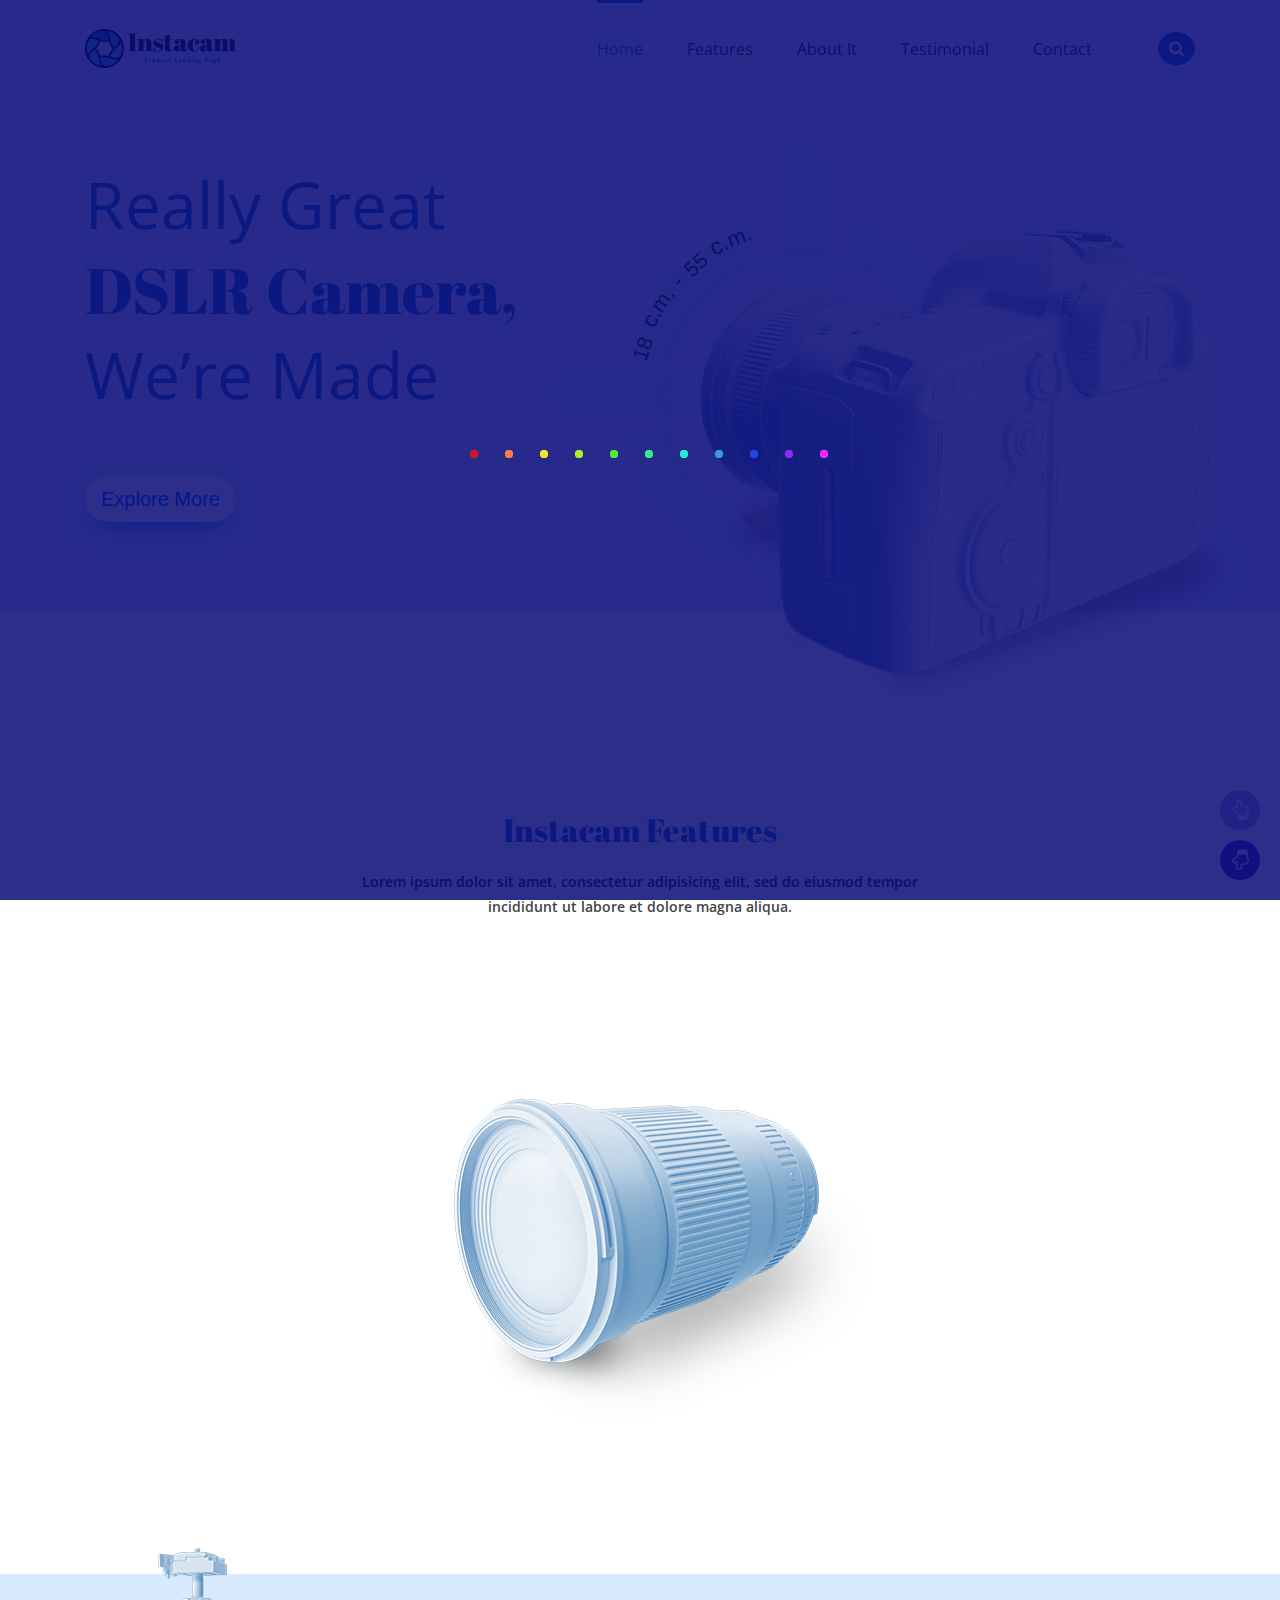
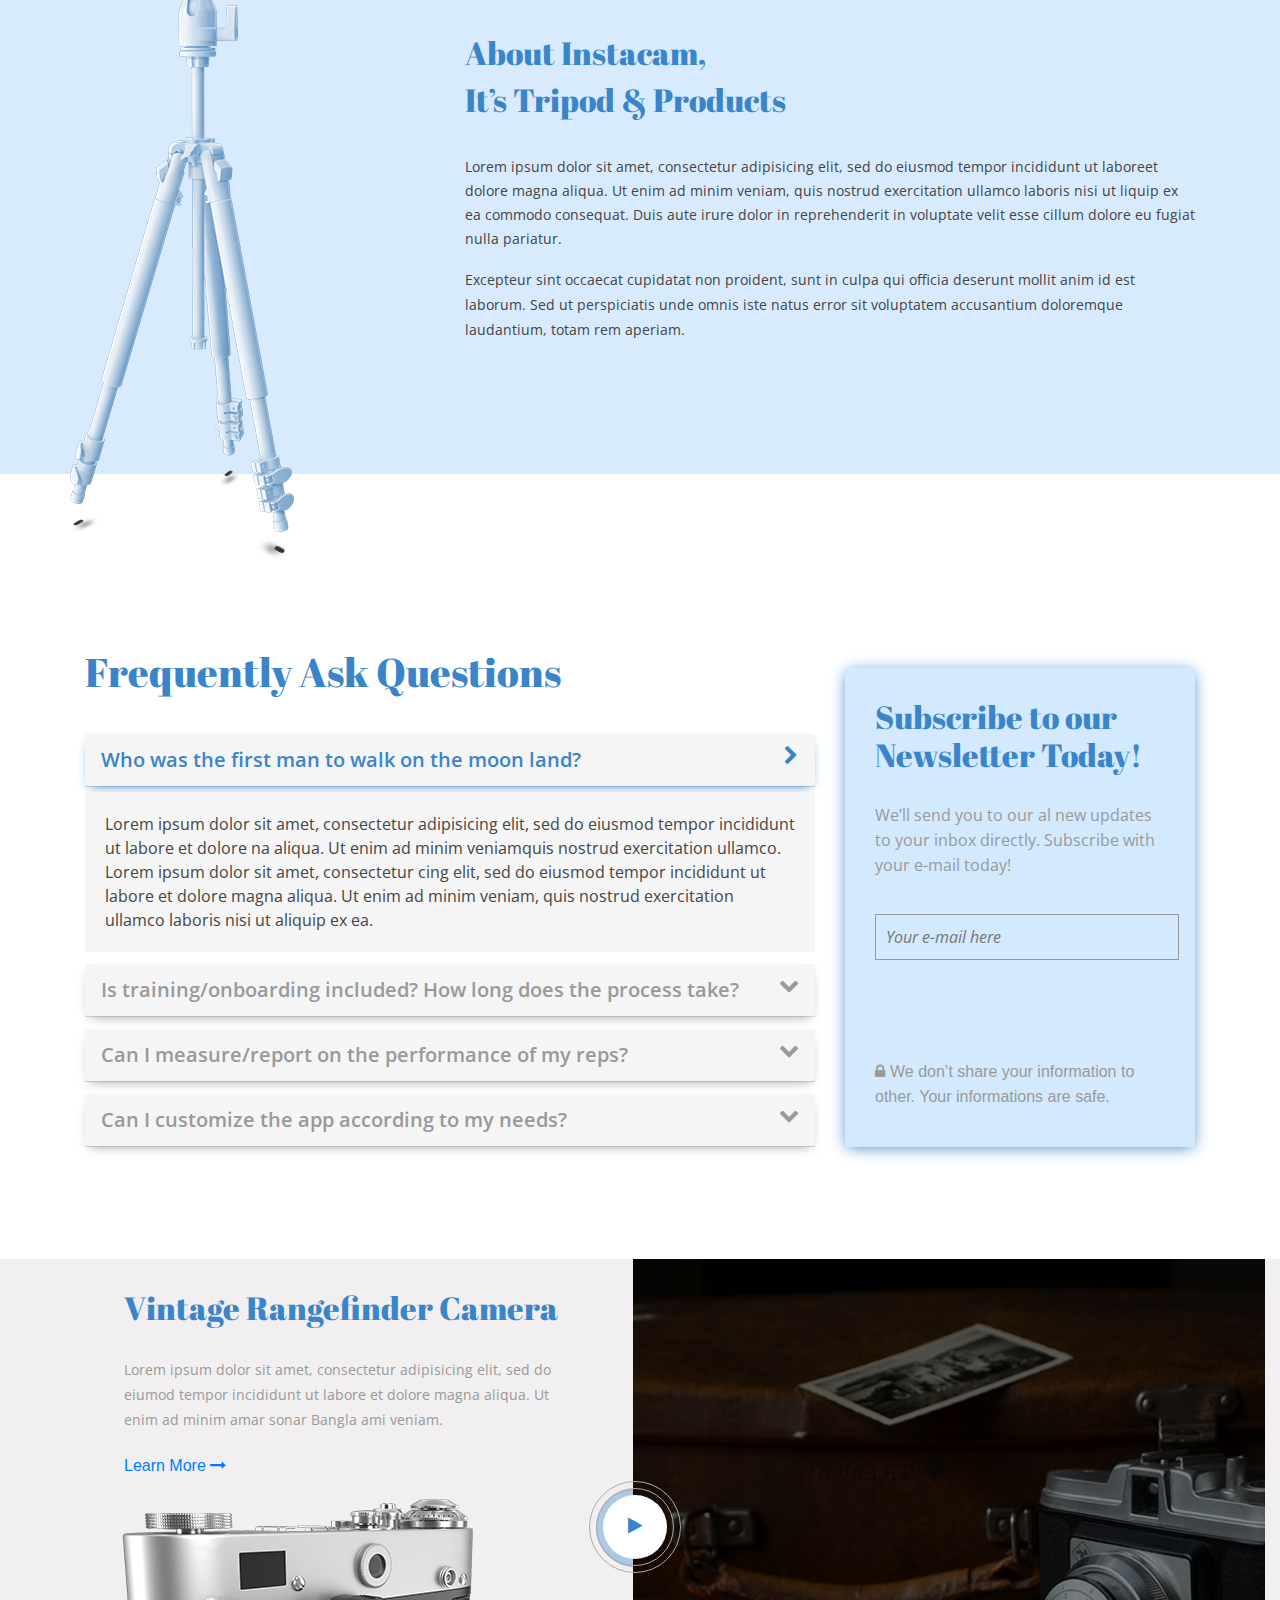
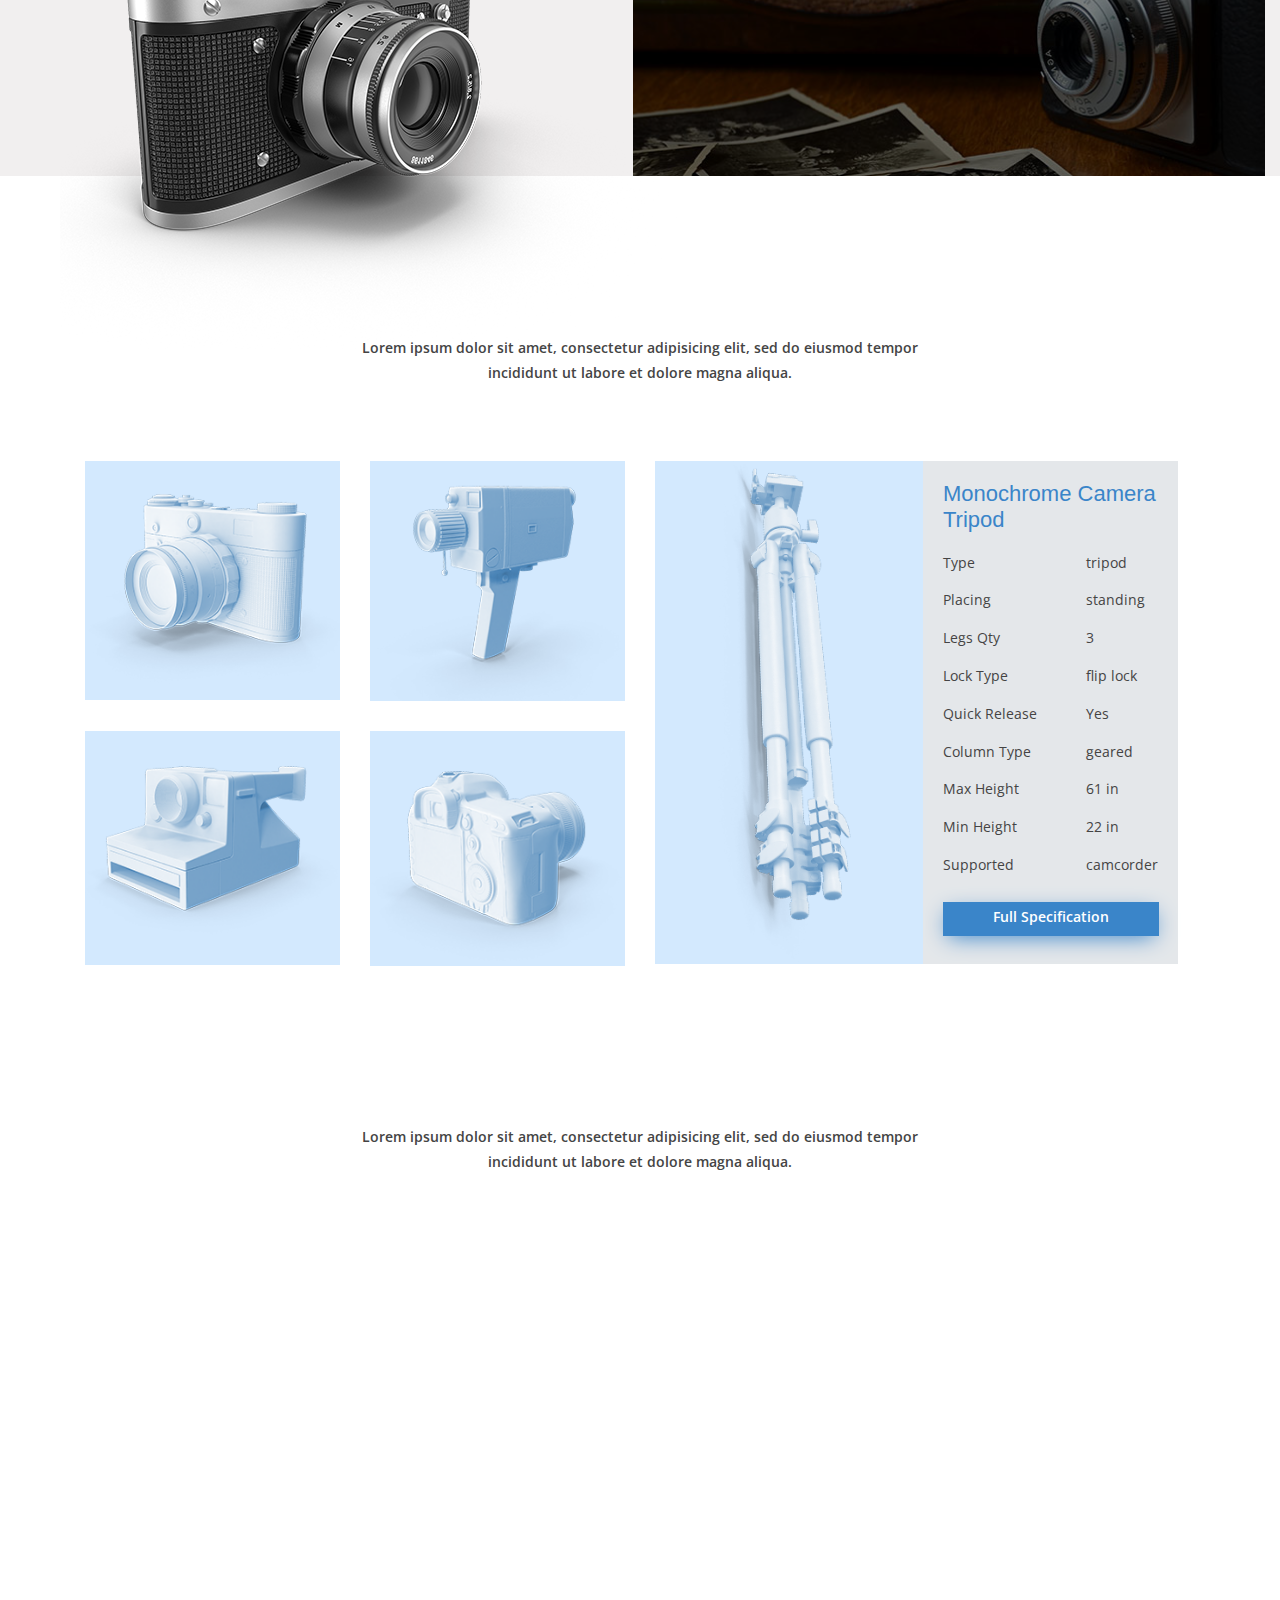
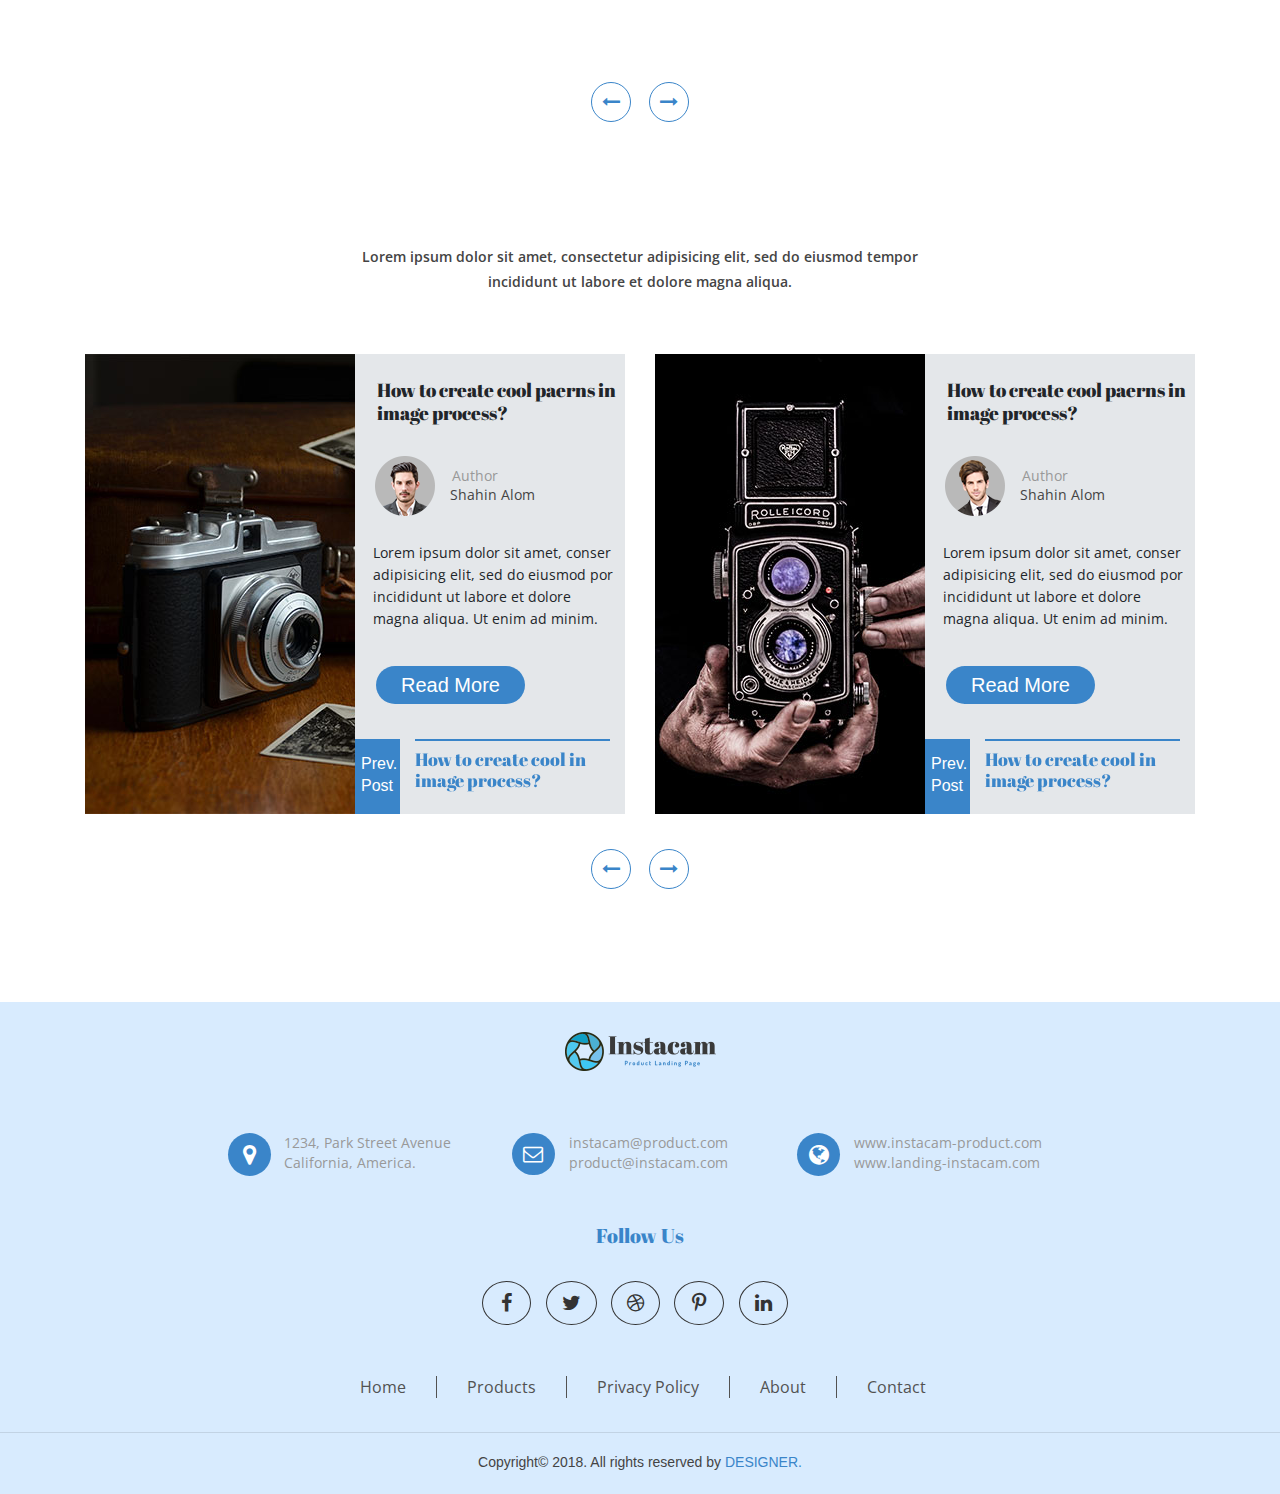
<file: index.html>
<!DOCTYPE html>
<html lang="en">
  <head>
    <meta charset="UTF-8" />
    <meta
      name="viewport"
      content="width=device-width, initial-scale=1, shrink-to-fit=no"
    />
    <title>efty-camera</title>
    <link rel="shortcut icon" type="image/png" href="images/title-icon.png" />
    <link rel="stylesheet" href="css/bootstrap.min.css" />
    <link rel="stylesheet" href="css/slick.css" />
    <link rel="stylesheet" href="css/venobox.css" />
    <link rel="stylesheet" href="font/flaticon.css" />
    <link rel="stylesheet" href="font1/flaticon.css" />
    <link rel="stylesheet" href="css/animate.css" />
    <link
      rel="stylesheet"
      href="https://stackpath.bootstrapcdn.com/font-awesome/4.7.0/css/font-awesome.min.css"
    />
    <link
      href="https://fonts.googleapis.com/css?family=Open+Sans&display=swap"
      rel="stylesheet"
    />
    <link
      href="https://fonts.googleapis.com/css?family=Abril+Fatface&display=swap"
      rel="stylesheet"
    />
    <link
      href="https://fonts.googleapis.com/css?family=Open+Sans:300i,400&display=swap"
      rel="stylesheet"
    />
    <link
      href="https://fonts.googleapis.com/css?family=Open+Sans:600&display=swap"
      rel="stylesheet"
    />
    <link rel="stylesheet" href="css/style.css" />
    <link rel="stylesheet" href="css/media.css" />
  </head>
  <body data-spy="scroll" data-target=".navbar" data-offset="95">
    <!-----========== preloader part start ==========-------->
    <div class="wrapper">
      <div class="sub-wrapper">
        <div class="line line1">
          <span class="circle circle-top"></span>
          <div class="dotted">
            <span class="dot dot-top"></span>
            <span class="dot dot-middle-top"></span>
            <span class="dot dot-middle-bottom"></span>
            <span class="dot dot-bottom"></span>
          </div>
          <span class="circle circle-bottom"></span>
        </div>
        <div class="line line2">
          <span class="circle circle-top"></span>
          <div class="dotted">
            <span class="dot dot-top"></span>
            <span class="dot dot-middle-top"></span>
            <span class="dot dot-middle-bottom"></span>
            <span class="dot dot-bottom"></span>
          </div>
          <span class="circle circle-bottom"></span>
        </div>
        <div class="line line3">
          <span class="circle circle-top"></span>
          <div class="dotted">
            <span class="dot dot-top"></span>
            <span class="dot dot-middle-top"></span>
            <span class="dot dot-middle-bottom"></span>
            <span class="dot dot-bottom"></span>
          </div>
          <span class="circle circle-bottom"></span>
        </div>
        <div class="line line4">
          <span class="circle circle-top"></span>
          <div class="dotted">
            <span class="dot dot-top"></span>
            <span class="dot dot-middle-top"></span>
            <span class="dot dot-middle-bottom"></span>
            <span class="dot dot-bottom"></span>
          </div>
          <span class="circle circle-bottom"></span>
        </div>
        <div class="line line5">
          <span class="circle circle-top"></span>
          <div class="dotted">
            <span class="dot dot-top"></span>
            <span class="dot dot-middle-top"></span>
            <span class="dot dot-middle-bottom"></span>
            <span class="dot dot-bottom"></span>
          </div>
          <span class="circle circle-bottom"></span>
        </div>
        <div class="line line6">
          <span class="circle circle-top"></span>
          <div class="dotted">
            <span class="dot dot-top"></span>
            <span class="dot dot-middle-top"></span>
            <span class="dot dot-middle-bottom"></span>
            <span class="dot dot-bottom"></span>
          </div>
          <span class="circle circle-bottom"></span>
        </div>
        <div class="line line7">
          <span class="circle circle-top"></span>
          <div class="dotted">
            <span class="dot dot-top"></span>
            <span class="dot dot-middle-top"></span>
            <span class="dot dot-middle-bottom"></span>
            <span class="dot dot-bottom"></span>
          </div>
          <span class="circle circle-bottom"></span>
        </div>
        <div class="line line8">
          <span class="circle circle-top"></span>
          <div class="dotted">
            <span class="dot dot-top"></span>
            <span class="dot dot-middle-top"></span>
            <span class="dot dot-middle-bottom"></span>
            <span class="dot dot-bottom"></span>
          </div>
          <span class="circle circle-bottom"></span>
        </div>
        <div class="line line9">
          <span class="circle circle-top"></span>
          <div class="dotted">
            <span class="dot dot-top"></span>
            <span class="dot dot-middle-top"></span>
            <span class="dot dot-middle-bottom"></span>
            <span class="dot dot-bottom"></span>
          </div>
          <span class="circle circle-bottom"></span>
        </div>
        <div class="line line10">
          <span class="circle circle-top"></span>
          <div class="dotted">
            <span class="dot dot-top"></span>
            <span class="dot dot-middle-top"></span>
            <span class="dot dot-middle-bottom"></span>
            <span class="dot dot-bottom"></span>
          </div>
          <span class="circle circle-bottom"></span>
        </div>
        <div class="line line11">
          <span class="circle circle-top"></span>
          <div class="dotted">
            <span class="dot dot-top"></span>
            <span class="dot dot-middle-top"></span>
            <span class="dot dot-middle-bottom"></span>
            <span class="dot dot-bottom"></span>
          </div>
          <span class="circle circle-bottom"></span>
        </div>
      </div>
    </div>
    <!-----========== preloader part end ==========-------->

    <!--============ Navbar Start ==============-->
    <nav class="navbar navbar-expand-md navbar-light">
      <div class="container">
        <a class="navbar-brand" href="index.html">
          <img src="images/logo1.png" alt="logo1" />
        </a>
        <button
          class="navbar-toggler"
          type="button"
          data-toggle="collapse"
          data-target="#navbarSupportedContent"
          aria-controls="navbarSupportedContent"
          aria-expanded="false"
          aria-label="Toggle navigation"
        >
          <i class="fa fa-bars"></i>
        </button>

        <div class="collapse navbar-collapse" id="navbarSupportedContent">
          <ul class="navbar-nav ml-auto">
            <li class="nav-item">
              <a class="nav-link" href="#banner"
                >Home <span class="sr-only">(current)</span></a
              >
            </li>
            <li class="nav-item">
              <a class="nav-link" href="#instacam">Features</a>
            </li>
            <li class="nav-item">
              <a class="nav-link" href="#about">About it</a>
            </li>
            <li class="nav-item">
              <a class="nav-link" href="#testimonial">Testimonial</a>
            </li>
            <li class="nav-item">
              <a class="nav-link" href="#footer-part">Contact</a>
            </li>
          </ul>
          <div class="search-icon">
            <a href="#"><i class="fa fa-search"></i></a>
          </div>
        </div>
      </div>
    </nav>
    <!--============ Navbar End ==============-->

    <!--============ Banner part start ==============-->
    <section id="banner">
      <div class="container">
        <div class="row">
          <div class="col-lg-6">
            <div class="banner-text">
              <h1>
                Really Great
                <span>DSLR Camera,</span>
                We’re Made
              </h1>
              <h5 class="wow shake" data-wow-duration="2s">
                <a href="#">Explore More</a>
              </h5>
            </div>
          </div>
          <div class="col-lg-6">
            <div class="banner-focus">
              <img src="images/focus1.png" alt="focus1" />
            </div>
            <div class="border-dot">
              <img src="images/border.png" alt="border" />
            </div>
            <div class="circle-text">
              <h1>18</h1>
              <h2>c.</h2>
              <h3>m.</h3>
              <h4>-</h4>
              <h5>55</h5>
              <h6>c.</h6>
              <p>m.</p>
            </div>

            <div class="banner-pic">
              <img src="images/camera1.png" alt="camera1" />
            </div>
            <div class="camera-shadow1"></div>
            <div class="camera-shadow2"></div>
          </div>
        </div>
      </div>
    </section>
    <!--============ Banner part End ==============-->

    <!--============ instacam part start ==============-->
    <section id="instacam">
      <div class="container">
        <div class="col-lg-12">
          <div class="instacam-text">
            <h2 class="wow bounceIn" data-wow-duration="2s">
              Instacam Features
            </h2>
            <p>
              Lorem ipsum dolor sit amet, consectetur adipisicing elit, sed do
              eiusmod tempor incididunt ut labore et dolore magna aliqua.
            </p>
          </div>
        </div>
      </div>
    </section>
    <!--============ instcam part End ==============-->

    <!--============ lens part start ==============-->
    <section id="lens">
      <div class="container">
        <div class="row">
          <div class="col-lg-12">
            <div class="row">
              <div class="col-lg-4 m-auto">
                <div class="row">
                  <div class="col-lg-12">
                    <div
                      class="lens-main wow bounceInLeft"
                      data-wow-duration="2s"
                    >
                      <div class="lens-main1">
                        <div class="lens-font sub-font">
                          <i class="flaticon-len"></i>
                        </div>
                        <div class="lens-text1">
                          <h3>18mm - 155cm zoom lens</h3>
                          <p>
                            Lorem ipsum dolor sit amet, consectetur adisit, sed
                            do eiusmod tempor incididunt utlore agna aliqua. Ut
                            enim ad minim veniam.
                          </p>
                        </div>
                      </div>
                    </div>
                  </div>
                </div>

                <div class="row">
                  <div class="col-lg-12">
                    <div
                      class="lens-main wow bounceInUp"
                      data-wow-duration="2s"
                    >
                      <div class="lens-main1">
                        <div class="lens-font">
                          <i class="flaticon-crosshair"></i>
                        </div>
                        <div class="lens-text1">
                          <h3>Auto Focus</h3>
                          <p>
                            Lorem ipsum dolor sit amet, consectetur adisit, sed
                            do eiusmod tempor incididunt utlore agna aliqua. Ut
                            enim ad minim veniam.
                          </p>
                        </div>
                      </div>
                    </div>
                  </div>
                </div>
              </div>
              <div class="col-lg-4 m-auto">
                <div class="lens-photo">
                  <img src="images/lens1.png" alt="lens1" />
                  <div class="lens-photo1"></div>
                  <div class="lens-photo2"></div>
                </div>
              </div>
              <div class="col-lg-4 m-auto">
                <div class="row">
                  <div class="col-lg-12">
                    <div
                      class="lens-main wow bounceInRight"
                      data-wow-duration="2s"
                    >
                      <div class="lens-main1">
                        <div class="lens-font">
                          <i class="flaticon-blur"></i>
                        </div>
                        <div class="lens-text1">
                          <h3>Blur Effect</h3>
                          <p>
                            Lorem ipsum dolor sit amet, consectetur adisit, sed
                            do eiusmod tempor incididunt utlore agna aliqua. Ut
                            enim ad minim veniam.
                          </p>
                        </div>
                      </div>
                    </div>
                  </div>
                </div>
                <div class="row">
                  <div class="col-lg-12">
                    <div
                      class="lens-main wow bounceInUp"
                      data-wow-duration="2s"
                    >
                      <div class="lens-main1">
                        <div class="lens-font">
                          <i class="flaticon-shutter"></i>
                        </div>
                        <div class="lens-text1">
                          <h3>Blur Effect</h3>
                          <p>
                            Lorem ipsum dolor sit amet, consectetur adisit, sed
                            do eiusmod tempor incididunt utlore agna aliqua. Ut
                            enim ad minim veniam.
                          </p>
                        </div>
                      </div>
                    </div>
                  </div>
                </div>
              </div>
            </div>
          </div>
        </div>
      </div>
    </section>
    <!--============ lens part End ==============-->

    <!--============ about part start ==============-->
    <section id="about">
      <div class="container">
        <div class="row">
          <div class="col-lg-4">
            <div class="about-photo">
              <img src="images/about1.png" alt="about1" />
            </div>
            <div class="shadow1"></div>
            <div class="shadow2"></div>
            <div class="shadow3"></div>
          </div>
          <div class="col-lg-8">
            <div class="about-text">
              <h2>About Instacam,</h2>
              <h2>It’s Tripod & Products</h2>
              <p>
                Lorem ipsum dolor sit amet, consectetur adipisicing elit, sed do
                eiusmod tempor incididunt ut laboreet dolore magna aliqua. Ut
                enim ad minim veniam, quis nostrud exercitation ullamco laboris
                nisi ut liquip ex ea commodo consequat. Duis aute irure dolor in
                reprehenderit in voluptate velit esse cillum dolore eu fugiat
                nulla pariatur.
              </p>

              <span
                >Excepteur sint occaecat cupidatat non proident, sunt in culpa
                qui officia deserunt mollit anim id est laborum. Sed ut
                perspiciatis unde omnis iste natus error sit voluptatem
                accusantium doloremque laudantium, totam rem aperiam.</span
              >
              <h3 class="wow shake" data-wow-duration="2s">
                <a href="#">Read More</a>
              </h3>
            </div>
          </div>
        </div>
      </div>
    </section>
    <!--============ about part End ==============-->

    <!--=============== frequenctly part start ===============-->
    <section class="pt-4">
      <div class="container">
        <div class="row">
          <div class="col-lg-8 m-auto">
            <div class="accordion" id="accordionExample">
              <div class="frequenctly-text">
                <h1>Frequently Ask Questions</h1>
              </div>
              <div class="card">
                <div class="card-header" id="one">
                  <button
                    style="text-decoration: none"
                    class="btn btn-link w-100"
                    type="button"
                    data-toggle="collapse"
                    data-target="#col-one"
                    aria-expanded="true"
                    aria-controls="collapseOne"
                  >
                    Who was the first man to walk on the moon land?
                    <i class="fa fa-chevron-down"></i>
                  </button>
                </div>

                <div
                  id="col-one"
                  class="collapse show"
                  aria-labelledby="one"
                  data-parent="#accordionExample"
                >
                  <div class="card-body">
                    Lorem ipsum dolor sit amet, consectetur adipisicing elit,
                    sed do eiusmod tempor incididunt ut labore et dolore na
                    aliqua. Ut enim ad minim veniamquis nostrud exercitation
                    ullamco. Lorem ipsum dolor sit amet, consectetur cing elit,
                    sed do eiusmod tempor incididunt ut labore et dolore magna
                    aliqua. Ut enim ad minim veniam, quis nostrud exercitation
                    ullamco laboris nisi ut aliquip ex ea.
                  </div>
                </div>
              </div>
              <div class="card">
                <div class="card-header" id="two">
                  <h2 class="mb-0">
                    <button
                      style="text-decoration: none"
                      class="btn btn-link collapsed w-100"
                      type="button"
                      data-toggle="collapse"
                      data-target="#col-two"
                      aria-expanded="false"
                      aria-controls="collapseTwo"
                    >
                      Is training/onboarding included? How long does the process
                      take? <i class="fa fa-chevron-down"></i>
                    </button>
                  </h2>
                </div>
                <div
                  id="col-two"
                  class="collapse"
                  aria-labelledby="two"
                  data-parent="#accordionExample"
                >
                  <div class="card-body">
                    Lorem ipsum dolor sit amet, consectetur adipisicing elit,
                    sed do eiusmod tempor incididunt ut labore et dolore na
                    aliqua. Ut enim ad minim veniamquis nostrud exercitation
                    ullamco. Lorem ipsum dolor sit amet, consectetur cing elit,
                    sed do eiusmod tempor incididunt ut labore et dolore magna
                    aliqua. Ut enim ad minim veniam, quis nostrud exercitation
                    ullamco laboris nisi ut aliquip ex ea.
                  </div>
                </div>
              </div>
              <div class="card">
                <div class="card-header" id="three">
                  <h2 class="mb-0">
                    <button
                      style="text-decoration: none"
                      class="btn btn-link collapsed w-100"
                      type="button"
                      data-toggle="collapse"
                      data-target="#col-three"
                      aria-expanded="false"
                      aria-controls="collapseThree"
                    >
                      Can I measure/report on the performance of my reps?
                      <i class="fa fa-chevron-down"></i>
                    </button>
                  </h2>
                </div>
                <div
                  id="col-three"
                  class="collapse"
                  aria-labelledby="three"
                  data-parent="#accordionExample"
                >
                  <div class="card-body">
                    Lorem ipsum dolor sit amet, consectetur adipisicing elit,
                    sed do eiusmod tempor incididunt ut labore et dolore na
                    aliqua. Ut enim ad minim veniamquis nostrud exercitation
                    ullamco. Lorem ipsum dolor sit amet, consectetur cing elit,
                    sed do eiusmod tempor incididunt ut labore et dolore magna
                    aliqua. Ut enim ad minim veniam, quis nostrud exercitation
                    ullamco laboris nisi ut aliquip ex ea.
                  </div>
                </div>
              </div>
              <div class="card">
                <div class="card-header" id="four">
                  <h2 class="mb-0">
                    <button
                      style="text-decoration: none"
                      class="btn btn-link collapsed w-100"
                      type="button"
                      data-toggle="collapse"
                      data-target="#col-four"
                      aria-expanded="false"
                      aria-controls="collapseThree"
                    >
                      Can I customize the app according to my needs?
                      <i class="fa fa-chevron-down"></i>
                    </button>
                  </h2>
                </div>
                <div
                  id="col-four"
                  class="collapse"
                  aria-labelledby="four"
                  data-parent="#accordionExample"
                >
                  <div class="card-body">
                    Lorem ipsum dolor sit amet, consectetur adipisicing elit,
                    sed do eiusmod tempor incididunt ut labore et dolore na
                    aliqua. Ut enim ad minim veniamquis nostrud exercitation
                    ullamco. Lorem ipsum dolor sit amet, consectetur cing elit,
                    sed do eiusmod tempor incididunt ut labore et dolore magna
                    aliqua. Ut enim ad minim veniam, quis nostrud exercitation
                    ullamco laboris nisi ut aliquip ex ea.
                  </div>
                </div>
              </div>
            </div>
          </div>

          <div class="col-lg-4">
            <div class="subscribe">
              <div class="subscribe-main">
                <h1>Subscribe to our Newsletter Today!</h1>
                <p>
                  We’ll send you to our al new updates to your inbox directly.
                  Subscribe with your e-mail today!
                </p>
                <form action="method" value="text">
                  <input type="text" placeholder="Your e-mail here" />
                </form>
                <h3 class="wow shake" data-wow-duration="2s">
                  <a href="#">Subscribe</a>
                </h3>
                <h6>
                  <i class="fa fa-lock"></i>We don’t share your information to
                  other. Your informations are safe.
                </h6>
              </div>
            </div>
          </div>
        </div>
      </div>
    </section>

    <!--===============  frequenctly part end ===============-->

    <!--============ vintage part start ==============-->
    <section id="vintage">
      <div class="row mr-0">
        <div class="col-lg-6 vintage-main">
          <div class="vintage-text">
            <h1>Vintage Rangefinder Camera</h1>
            <p>
              Lorem ipsum dolor sit amet, consectetur adipisicing elit, sed do
              eiumod tempor incididunt ut labore et dolore magna aliqua. Ut enim
              ad minim amar sonar Bangla ami veniam.
            </p>
            <h6>
              <a href="#">Learn More <i class="fa fa-long-arrow-right"></i></a>
            </h6>
          </div>
          <div class="vintage-photo">
            <img src="images/vintage1.png" alt="vintage1" />
          </div>
        </div>
        <div class="col-lg-6 vintage-photo-main">
          <a
            class="venobox"
            data-autoplay="true"
            data-vbtype="video"
            href="https://youtu.be/UdIEI5X9nAI"
          >
            <div class="circle2"></div>
            <div class="circle3"></div>
            <div class="circle4"></div>

            <div class="vintage-photo2">
              <div class="circle1">
                <i class="fa fa-play"></i>
              </div>
            </div>
          </a>
        </div>
      </div>
    </section>
    <!--============ vintage part End ==============-->

    <!--============ instacam part start ==============-->
    <section id="instacam1">
      <div class="container">
        <div class="col-lg-12">
          <div class="instacam1-text">
            <h2 class="wow bounceIn" data-wow-duration="2s">
              Instacam’s Latest Product
            </h2>
            <p>
              Lorem ipsum dolor sit amet, consectetur adipisicing elit, sed do
              eiusmod tempor incididunt ut labore et dolore magna aliqua.
            </p>
          </div>
        </div>
      </div>
    </section>
    <!--============ instcam part End ==============-->

    <!--============ view part start ==============-->
    <section id="view">
      <div class="container">
        <div class="row">
          <div class="col-lg-6">
            <div class="row">
              <div class="col-lg-6">
                <div class="view-photo1">
                  <div class="view-text1">
                    <h6>View Specifications</h6>
                    <h5>
                      <a href="#"><i class="fa fa-plus"></i></a>
                    </h5>
                    <div class="view-circle"></div>
                  </div>
                  <img
                    src="images/product1.png"
                    alt="product1"
                    class="img-fluid w-100"
                  />
                </div>
              </div>
              <div class="col-lg-6">
                <div class="view-photo2">
                  <div class="view-text2">
                    <h6>View Specifications</h6>
                    <h5>
                      <a href="#"><i class="fa fa-plus"></i></a>
                    </h5>
                    <div class="view-circle"></div>
                  </div>
                  <img
                    src="images/product2.png"
                    alt="product2"
                    class="img-fluid w-100"
                  />
                </div>
              </div>
              <div class="col-lg-6">
                <div class="view-photo3">
                  <div class="view-text3">
                    <h6>View Specifications</h6>
                    <h5>
                      <a href="#"><i class="fa fa-plus"></i></a>
                    </h5>
                    <div class="view-circle"></div>
                  </div>
                  <img
                    src="images/product3.png"
                    alt="product3"
                    class="img-fluid w-100"
                  />
                </div>
              </div>
              <div class="col-lg-6">
                <div class="view-photo4">
                  <div class="view-text4">
                    <h6>View Specifications</h6>
                    <h5>
                      <a href="#"><i class="fa fa-plus"></i></a>
                    </h5>
                    <div class="view-circle"></div>
                  </div>
                  <img
                    src="images/product4.png"
                    alt="product4"
                    class="img-fluid w-100"
                  />
                </div>
              </div>
            </div>
          </div>
          <div class="col-lg-3">
            <div class="view-middle-photo">
              <img src="images/product5.png" alt="product5" />
            </div>
          </div>
          <div class="col-lg-3 margin-part">
            <div class="view-last-part">
              <h4>Monochrome Camera Tripod</h4>
              <div class="row">
                <div class="col-lg-7">
                  <div class="last-text1">
                    <h5>Type</h5>
                    <h5>Placing</h5>
                    <h5>Legs Qty</h5>
                    <h5>Lock Type</h5>
                    <h5>Quick Release</h5>
                    <h5>Column Type</h5>
                    <h5>Max Height</h5>
                    <h5>Min Height</h5>
                    <h5>Supported</h5>
                  </div>
                </div>
                <div class="col-lg-5">
                  <div class="last-text2">
                    <h5>tripod</h5>
                    <h5>standing</h5>
                    <h5>3</h5>
                    <h5>flip lock</h5>
                    <h5>Yes</h5>
                    <h5>geared</h5>
                    <h5>61 in</h5>
                    <h5>22 in</h5>
                    <h5>camcorder</h5>
                  </div>
                </div>
                <div class="full-part">
                  <h4><a href="#">Full Specification</a></h4>
                </div>
              </div>
            </div>
          </div>
        </div>
      </div>
    </section>
    <!--============ view part End ==============-->

    <!--============ testimonial part start ==============-->
    <section id="testimonial">
      <div class="container">
        <div class="row">
          <div class="col-lg-12">
            <div class="testimonial-text">
              <h2 class="wow bounceIn" data-wow-duration="2s">Testimonial</h2>
              <p>
                Lorem ipsum dolor sit amet, consectetur adipisicing elit, sed do
                eiusmod tempor incididunt ut labore et dolore magna aliqua.
              </p>
            </div>
          </div>
        </div>
      </div>
    </section>
    <!--============ testimonial part end ==============-->

    <!--============ chairman1 part1 start ==============-->
    <section id="chairman1">
      <div class="container">
        <div class="row chairman1-slider">
          <div class="col-lg-4 chairman1-main-part">
            <div class="chairman1-main wow swing" data-wow-duration="2s">
              <div class="row">
                <div class="col-lg-12">
                  <div class="chairman1-text1">
                    <p>
                      Lorem ipsum dolor sit amet, consectetur adiing elit, sed
                      do eiusmod tempor incididunt utabore et dolore magna
                      aliqua. Ut enim ad minim veniam, quis nostrud
                      exercitation.
                    </p>
                    <div class="chairman1-photo">
                      <img src="images/chairman1.png" alt="chairman1" />
                    </div>
                  </div>
                </div>
              </div>
              <div class="row">
                <div class="col-lg-12 chairman1-text2">
                  <h3>Mahadi Tahsan</h3>
                  <h4>Chairman - Instacam</h4>
                  <h5>
                    <i class="fa fa-star"></i><i class="fa fa-star"></i
                    ><i class="fa fa-star"></i><i class="fa fa-star"></i
                    ><i class="fa fa-star"></i>
                  </h5>
                </div>
              </div>
            </div>
          </div>

          <div class="col-lg-4 chairman1-main-part">
            <div class="chairman1-main wow swing" data-wow-duration="2s">
              <div class="row">
                <div class="col-lg-12">
                  <div class="chairman1-text1">
                    <p>
                      Lorem ipsum dolor sit amet, consectetur adiing elit, sed
                      do eiusmod tempor incididunt utabore et dolore magna
                      aliqua. Ut enim ad minim veniam, quis nostrud
                      exercitation.
                    </p>
                    <div class="chairman1-photo">
                      <img src="images/chairman2.png" alt="chairman1" />
                    </div>
                  </div>
                </div>
              </div>
              <div class="row">
                <div class="col-lg-12 chairman1-text2">
                  <h3>Sakeba Irin</h3>
                  <h4>Chairman - Instacam</h4>
                  <h5>
                    <i class="fa fa-star"></i><i class="fa fa-star"></i
                    ><i class="fa fa-star"></i><i class="fa fa-star"></i
                    ><i class="fa fa-star"></i>
                  </h5>
                </div>
              </div>
            </div>
          </div>

          <div class="col-lg-4 chairman1-main-part">
            <div class="chairman1-main wow swing" data-wow-duration="2s">
              <div class="row">
                <div class="col-lg-12">
                  <div class="chairman1-text1">
                    <p>
                      Lorem ipsum dolor sit amet, consectetur adiing elit, sed
                      do eiusmod tempor incididunt utabore et dolore magna
                      aliqua. Ut enim ad minim veniam, quis nostrud
                      exercitation.
                    </p>
                    <div class="chairman1-photo">
                      <img src="images/chairman3.png" alt="chairman1" />
                    </div>
                  </div>
                </div>
              </div>
              <div class="row">
                <div class="col-lg-12 chairman1-text2">
                  <h3>Sajal Sardar</h3>
                  <h4>Chairman - Instacam</h4>
                  <h5>
                    <i class="fa fa-star"></i><i class="fa fa-star"></i
                    ><i class="fa fa-star"></i><i class="fa fa-star"></i
                    ><i class="fa fa-star"></i>
                  </h5>
                </div>
              </div>
            </div>
          </div>

          <div class="col-lg-4 chairman1-main-part">
            <div class="chairman1-main wow swing" data-wow-duration="2s">
              <div class="row">
                <div class="col-lg-12">
                  <div class="chairman1-text1">
                    <p>
                      Lorem ipsum dolor sit amet, consectetur adiing elit, sed
                      do eiusmod tempor incididunt utabore et dolore magna
                      aliqua. Ut enim ad minim veniam, quis nostrud
                      exercitation.
                    </p>
                    <div class="chairman1-photo">
                      <img src="images/chairman1.png" alt="chairman1" />
                    </div>
                  </div>
                </div>
              </div>
              <div class="row">
                <div class="col-lg-12 chairman1-text2">
                  <h3>Mahadi Tahsan</h3>
                  <h4>Chairman - Instacam</h4>
                  <h5>
                    <i class="fa fa-star"></i><i class="fa fa-star"></i
                    ><i class="fa fa-star"></i><i class="fa fa-star"></i
                    ><i class="fa fa-star"></i>
                  </h5>
                </div>
              </div>
            </div>
          </div>

          <div class="col-lg-4 chairman1-main-part">
            <div class="chairman1-main wow swing" data-wow-duration="2s">
              <div class="row">
                <div class="col-lg-12">
                  <div class="chairman1-text1">
                    <p>
                      Lorem ipsum dolor sit amet, consectetur adiing elit, sed
                      do eiusmod tempor incididunt utabore et dolore magna
                      aliqua. Ut enim ad minim veniam, quis nostrud
                      exercitation.
                    </p>
                    <div class="chairman1-photo">
                      <img src="images/chairman2.png" alt="chairman1" />
                    </div>
                  </div>
                </div>
              </div>
              <div class="row">
                <div class="col-lg-12 chairman1-text2">
                  <h3>Sakeba Irin</h3>
                  <h4>Chairman - Instacam</h4>
                  <h5>
                    <i class="fa fa-star"></i><i class="fa fa-star"></i
                    ><i class="fa fa-star"></i><i class="fa fa-star"></i
                    ><i class="fa fa-star"></i>
                  </h5>
                </div>
              </div>
            </div>
          </div>

          <div class="col-lg-4 chairman1-main-part">
            <div class="chairman1-main wow swing" data-wow-duration="2s">
              <div class="row">
                <div class="col-lg-12">
                  <div class="chairman1-text1">
                    <p>
                      Lorem ipsum dolor sit amet, consectetur adiing elit, sed
                      do eiusmod tempor incididunt utabore et dolore magna
                      aliqua. Ut enim ad minim veniam, quis nostrud
                      exercitation.
                    </p>
                    <div class="chairman1-photo">
                      <img src="images/chairman3.png" alt="chairman1" />
                    </div>
                  </div>
                </div>
              </div>
              <div class="row">
                <div class="col-lg-12 chairman1-text2">
                  <h3>Sajal Sardar</h3>
                  <h4>Chairman - Instacam</h4>
                  <h5>
                    <i class="fa fa-star"></i><i class="fa fa-star"></i
                    ><i class="fa fa-star"></i><i class="fa fa-star"></i
                    ><i class="fa fa-star"></i>
                  </h5>
                </div>
              </div>
            </div>
          </div>
        </div>
      </div>
    </section>
    <!--============ chairman1 part1 end ==============-->

    <!--============ fontawesome part1 start ==============-->
    <section>
      <div class="container">
        <div class="row">
          <div class="col-lg-12">
            <div class="font-awesome1">
              <h3>
                <i class="fa fa-long-arrow-left left"></i>
                <i class="fa fa-long-arrow-right right"></i>
              </h3>
            </div>
          </div>
        </div>
      </div>
    </section>
    <!--============ fontawesome part1 end ==============-->

    <!--============ latest news part start ==============-->
    <section id="testimonial">
      <div class="container">
        <div class="row">
          <div class="col-lg-12">
            <div class="testimonial-text">
              <h2 class="wow bounceIn" data-wow-duration="2s">Latest News</h2>
              <p>
                Lorem ipsum dolor sit amet, consectetur adipisicing elit, sed do
                eiusmod tempor incididunt ut labore et dolore magna aliqua.
              </p>
            </div>
          </div>
        </div>
      </div>
    </section>
    <!--============ latest news part end ==============-->

    <!--============ author part start ==============-->
    <section>
      <div class="container">
        <div class="row author-slider">
          <div class="col-lg-6">
            <div class="author-part1">
              <div class="row">
                <div class="col-lg-6 author-media pr-0">
                  <div class="author-part1-photo">
                    <img src="images/author1.jpg" alt="author1" />
                    <div class="overlay">
                      <h4>26 Oct</h4>
                      <h5>2018</h5>
                    </div>
                  </div>
                </div>
                <div class="col-lg-6 margin-part1">
                  <div class="author-text1">
                    <h1>How to create cool paerns in image process?</h1>
                    <img src="images/author2.png" alt="author2" />
                    <h2>Author</h2>
                    <h3>Shahin Alom</h3>
                    <p>
                      Lorem ipsum dolor sit amet, conser adipisicing elit, sed
                      do eiusmod por incididunt ut labore et dolore magna
                      aliqua. Ut enim ad minim.
                    </p>
                    <h4><a href="#">Read More</a></h4>

                    <div class="author-text2">
                      <div class="row">
                        <div class="col-lg-3">
                          <div class="text2-part1">
                            <h5>Prev.</h5>
                            <h6>Post</h6>
                          </div>
                        </div>
                        <div class="col-lg-9 text2-part2">
                          <div class="border-part"></div>
                          <h5>How to create cool in image process?</h5>
                        </div>
                      </div>
                    </div>
                  </div>
                </div>
              </div>
            </div>
          </div>

          <div class="col-lg-6">
            <div class="author-part1">
              <div class="row">
                <div class="col-lg-6 pr-0">
                  <div class="author-part1-photo">
                    <img src="images/author3.jpg" alt="author3" />
                    <div class="overlay">
                      <h4>26 Oct</h4>
                      <h5>2018</h5>
                    </div>
                  </div>
                </div>
                <div class="col-lg-6 margin-part1">
                  <div class="author-text1">
                    <h1>How to create cool paerns in image process?</h1>
                    <img src="images/author4.png" alt="author4" />
                    <h2>Author</h2>
                    <h3>Shahin Alom</h3>
                    <p>
                      Lorem ipsum dolor sit amet, conser adipisicing elit, sed
                      do eiusmod por incididunt ut labore et dolore magna
                      aliqua. Ut enim ad minim.
                    </p>
                    <h4><a href="#">Read More</a></h4>

                    <div class="author-text2">
                      <div class="row">
                        <div class="col-lg-3">
                          <div class="text2-part1">
                            <h5>Prev.</h5>
                            <h6>Post</h6>
                          </div>
                        </div>
                        <div class="col-lg-9 text2-part2">
                          <div class="border-part"></div>
                          <h5>How to create cool in image process?</h5>
                        </div>
                      </div>
                    </div>
                  </div>
                </div>
              </div>
            </div>
          </div>

          <div class="col-lg-6">
            <div class="author-part1">
              <div class="row">
                <div class="col-lg-6 pr-0">
                  <div class="author-part1-photo">
                    <img src="images/author1.jpg" alt="author1" />
                    <div class="overlay">
                      <h4>26 Oct</h4>
                      <h5>2018</h5>
                    </div>
                  </div>
                </div>
                <div class="col-lg-6 margin-part1">
                  <div class="author-text1">
                    <h1>How to create cool paerns in image process?</h1>
                    <img src="images/author2.png" alt="author2" />
                    <h2>Author</h2>
                    <h3>Shahin Alom</h3>
                    <p>
                      Lorem ipsum dolor sit amet, conser adipisicing elit, sed
                      do eiusmod por incididunt ut labore et dolore magna
                      aliqua. Ut enim ad minim.
                    </p>
                    <h4><a href="#">Read More</a></h4>

                    <div class="author-text2">
                      <div class="row">
                        <div class="col-lg-3">
                          <div class="text2-part1">
                            <h5>Prev.</h5>
                            <h6>Post</h6>
                          </div>
                        </div>
                        <div class="col-lg-9 text2-part2">
                          <div class="border-part"></div>
                          <h5>How to create cool in image process?</h5>
                        </div>
                      </div>
                    </div>
                  </div>
                </div>
              </div>
            </div>
          </div>

          <div class="col-lg-6">
            <div class="author-part1">
              <div class="row">
                <div class="col-lg-6 pr-0">
                  <div class="author-part1-photo">
                    <img src="images/author3.jpg" alt="author3" />
                    <div class="overlay">
                      <h4>26 Oct</h4>
                      <h5>2018</h5>
                    </div>
                  </div>
                </div>
                <div class="col-lg-6 margin-part1">
                  <div class="author-text1">
                    <h1>How to create cool paerns in image process?</h1>
                    <img src="images/author4.png" alt="author4" />
                    <h2>Author</h2>
                    <h3>Shahin Alom</h3>
                    <p>
                      Lorem ipsum dolor sit amet, conser adipisicing elit, sed
                      do eiusmod por incididunt ut labore et dolore magna
                      aliqua. Ut enim ad minim.
                    </p>
                    <h4><a href="#">Read More</a></h4>

                    <div class="author-text2">
                      <div class="row">
                        <div class="col-lg-3">
                          <div class="text2-part1">
                            <h5>Prev.</h5>
                            <h6>Post</h6>
                          </div>
                        </div>
                        <div class="col-lg-9 text2-part2">
                          <div class="border-part"></div>
                          <h5>How to create cool in image process?</h5>
                        </div>
                      </div>
                    </div>
                  </div>
                </div>
              </div>
            </div>
          </div>
        </div>
      </div>
    </section>
    <!--============ author part end ==============-->

    <!--============ fontawesome part2 start ==============-->
    <section id="font-awesome2-main">
      <div class="container">
        <div class="row">
          <div class="col-lg-12">
            <div class="font-awesome2">
              <h3>
                <i class="fa fa-long-arrow-left next"></i>
                <i class="fa fa-long-arrow-right previewus"></i>
              </h3>
            </div>
          </div>
        </div>
      </div>
    </section>
    <!--============ fontawesome part2 end ==============-->

    <!--============ footer part start ==============-->
    <section id="footer-part">
      <div class="container">
        <div class="row">
          <div class="col-lg-12">
            <div class="footer-photo">
              <img src="images/logo1.png" alt="logo1" />
            </div>
          </div>
        </div>

        <div class="row">
          <div class="col-lg-9 m-auto">
            <div class="row">
              <div class="col-lg-4 location-part-main">
                <div class="location-part">
                  <div class="row">
                    <div class="col-lg-3">
                      <div class="location-font1">
                        <h4><i class="fa fa-map-marker"></i></h4>
                      </div>
                    </div>
                    <div class="col-lg-9 location-text-main">
                      <div class="location-text">
                        <h4>1234, Park Street Avenue California, America.</h4>
                      </div>
                    </div>
                  </div>
                </div>
              </div>

              <div class="col-lg-4 location-part-main">
                <div class="location-part">
                  <div class="row">
                    <div class="col-lg-3">
                      <div class="location-font2">
                        <h4><i class="fa fa-envelope-o"></i></h4>
                      </div>
                    </div>
                    <div class="col-lg-9 location-text-main">
                      <div class="location-text">
                        <h4>instacam@product.com product@instacam.com</h4>
                      </div>
                    </div>
                  </div>
                </div>
              </div>

              <div class="col-lg-4 location-part-main">
                <div class="location-part">
                  <div class="row">
                    <div class="col-lg-3">
                      <div class="location-font3">
                        <h4><i class="fa fa-globe"></i></h4>
                      </div>
                    </div>
                    <div class="col-lg-9 location-text-main">
                      <div class="location-text">
                        <h4>
                          www.instacam-product.com www.landing-instacam.com
                        </h4>
                      </div>
                    </div>
                  </div>
                </div>
              </div>
            </div>
          </div>
        </div>
        <div class="row">
          <div class="col-lg-12">
            <div class="fllow-text">
              <h4>Follow Us</h4>
            </div>
          </div>
        </div>
        <div class="row fllow-part2">
          <div class="col-lg-12 fllow-part2-main">
            <span
              ><a href="https://www.facebook.com"
                ><i class="fa fa-facebook"></i></a
            ></span>
            <a href="https://www.twitter.com" class="twitter"
              ><i class="fa fa-twitter"></i
            ></a>
            <a href="https://www.dribble.com"><i class="fa fa-dribbble"></i></a>
            <a href="https://www.pinterest.com" class="pinterest"
              ><i class="fa fa-pinterest-p"></i
            ></a>
            <a href="https://www.linkedin.com"
              ><i class="fa fa-linkedin"></i
            ></a>
          </div>
        </div>
        <div class="row">
          <div class="col-lg-12">
            <div class="last-ft-text1">
              <ul>
                <li><a href="#">Home</a></li>
                <li><a href="#">Products</a></li>
                <li><a href="#">Privacy Policy</a></li>
                <li><a href="#">About </a></li>
                <li><a href="#">Contact </a></li>
              </ul>
            </div>
          </div>
        </div>
      </div>
      <hr />
      <div class="copy-part">
        <h5>Copyright© 2018. All rights reserved by <span>DESIGNER.</span></h5>
      </div>
    </section>
    <!--============ footer part end ==============-->

    <!--=========== footer top to bottom  start ========-->
    <section id="top-bottom">
      <a class="back-top">
        <i class="fa fa-hand-o-up"></i>
      </a>
      <a class="back-bottom">
        <i class="fa fa-hand-o-down"></i>
      </a>
    </section>
    <!--========= footer top to bottom  end ===========-->

    <!--============ copy part start ==============-->

    <!--============ copy part end ==============-->

    <script src="js/jquery-1.12.4.min.js"></script>
    <script src="js/bootstrap.min.js"></script>
    <script src="js/slick.min.js"></script>
    <script src="js/venobox.min.js"></script>
    <script src="js/wow.min.js"></script>
    <script src="js/custom.js"></script>
  </body>
</html>
</file>
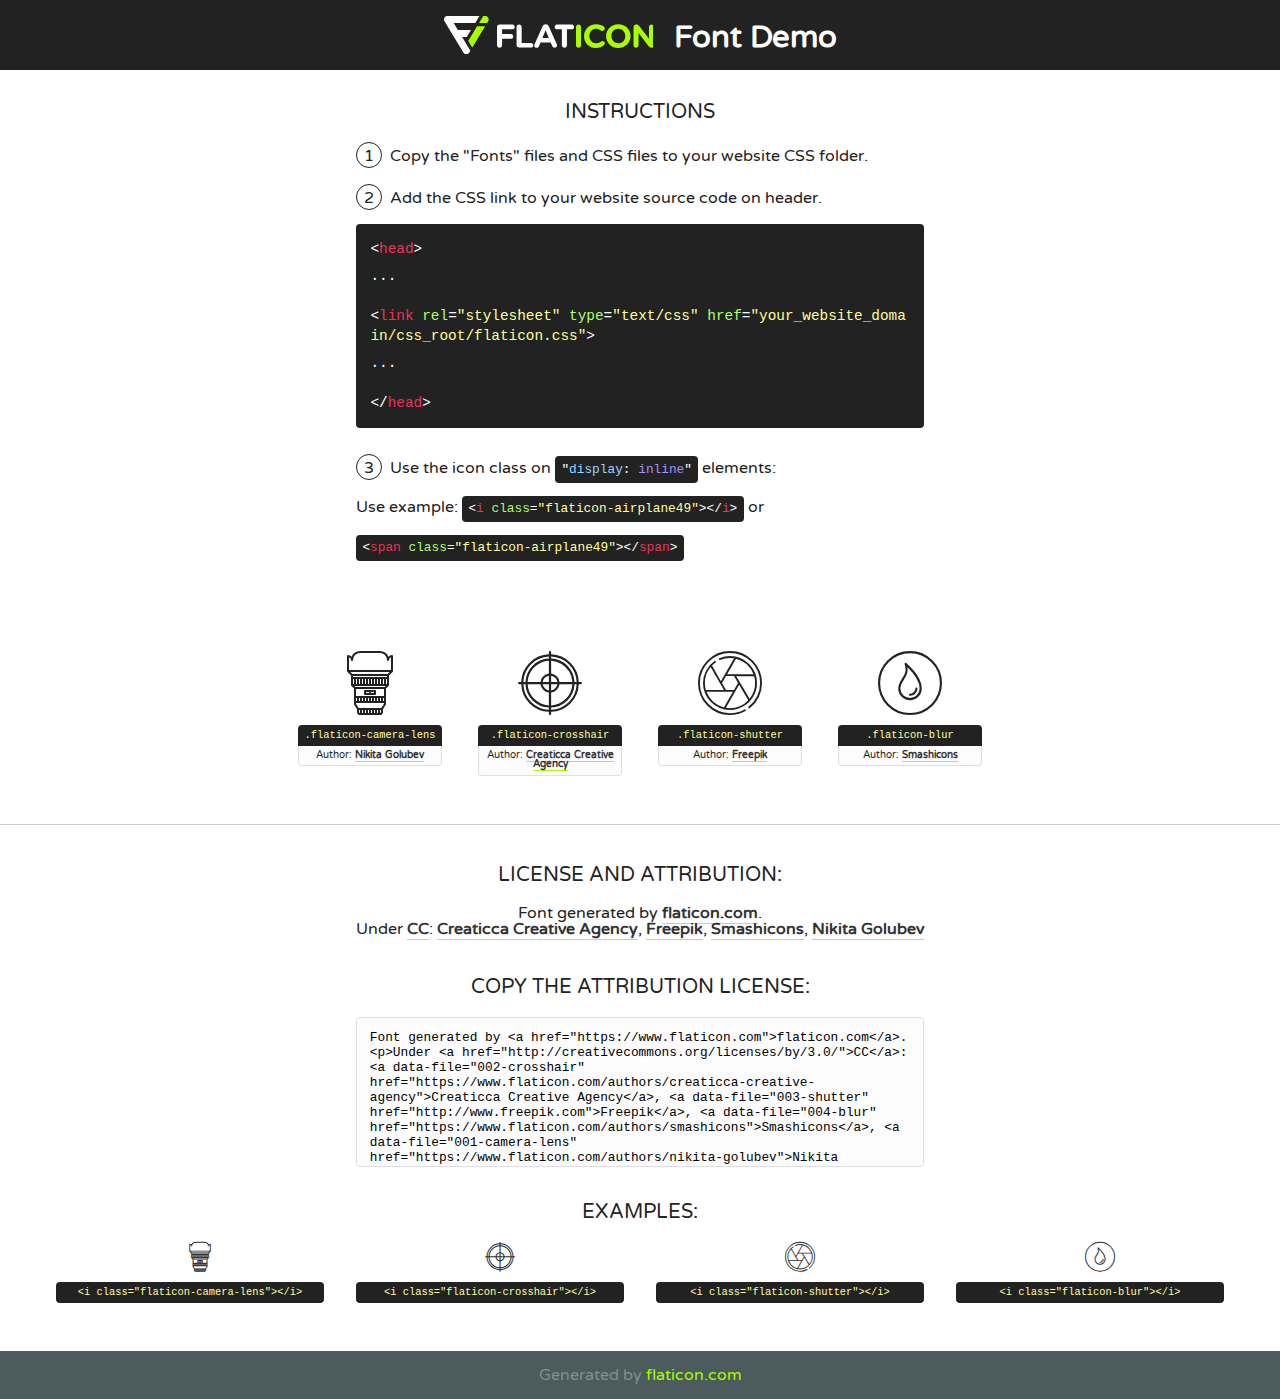
<file: font/flaticon.html>
<!DOCTYPE html>
<!--
  Flaticon icon font: Flaticon
  Creation date: 29/04/2020 16:29
-->
<html>
<!DOCTYPE html>
<html>

<head>
    <title>Flaticon WebFont</title>
    <link href="http://fonts.googleapis.com/css?family=Varela+Round" rel="stylesheet" type="text/css" />
    <link rel="stylesheet" type="text/css" href="flaticon.css">
    <meta charset="UTF-8">
    <style>
    html, body, div, span, applet, object, iframe,
    h1, h2, h3, h4, h5, h6, p, blockquote, pre,
    a, abbr, acronym, address, big, cite, code,
    del, dfn, em, img, ins, kbd, q, s, samp,
    small, strike, strong, sub, sup, tt, var,
    b, u, i, center,
    dl, dt, dd, ol, ul, li,
    fieldset, form, label, legend,
    table, caption, tbody, tfoot, thead, tr, th, td,
    article, aside, canvas, details, embed, 
    figure, figcaption, footer, header, hgroup, 
    menu, nav, output, ruby, section, summary,
    time, mark, audio, video {
        margin: 0;
        padding: 0;
        border: 0;
        font-size: 100%;
        font: inherit;
        vertical-align: baseline;
    }
    /* HTML5 display-role reset for older browsers */
    article, aside, details, figcaption, figure, 
    footer, header, hgroup, menu, nav, section {
        display: block;
    }
    body {
        line-height: 1;
    }
    ol, ul {
        list-style: none;
    }
    blockquote, q {
        quotes: none;
    }
    blockquote:before, blockquote:after,
    q:before, q:after {
        content: '';
        content: none;
    }
    table {
        border-collapse: collapse;
        border-spacing: 0;
    }
    body {
        font-family: 'Varela Round', Helvetica, Arial, sans-serif;
        font-size: 16px;
        color: #222;
    }
    a {
        color: #333;
        border-bottom: 1px solid #a9fd00;
        font-weight: bold;
        text-decoration: none;
    }
    * {
        -moz-box-sizing: border-box;
        -webkit-box-sizing: border-box;
        box-sizing: border-box;
        margin: 0;
        padding: 0;
    }
    [class^="flaticon-"]:before, [class*=" flaticon-"]:before, [class^="flaticon-"]:after, [class*=" flaticon-"]:after {
        font-family: Flaticon;
        font-size: 30px;
        font-style: normal;
        margin-left: 20px;
        color: #333;
    }
    .wrapper {
        max-width: 600px;
        margin: auto;
        padding: 0 1em;
    }
    .title {
        font-size: 1.25em;
        text-align: center;
        margin-bottom: 1em;
        text-transform: uppercase;
    }
    header {
        text-align: center;
        background-color: #222;
        color: #fff;
        padding: 1em;
    }
    header .logo {
        width: 210px;
        height: 38px;
        display: inline-block;
        vertical-align: middle;
        margin-right: 1em;
        border: none;
    }
    header strong {
        font-size: 1.95em;
        font-weight: bold;
        vertical-align: middle;
        margin-top: 5px;
        display: inline-block;
    }
    .demo {
        margin: 2em auto;
        line-height: 1.25em;
    }
    .demo ul li {
        margin-bottom: 1em;
    }
    .demo ul li .num {
        color: #222;
        border-radius: 20px;
        display: inline-block;
        width: 26px;
        padding: 3px;
        height: 26px;
        text-align: center;
        margin-right: 0.5em;
        border: 1px solid #222;
    }
    .demo ul li code {
        background-color: #222;
        border-radius: 4px;
        padding: 0.25em 0.5em;
        display: inline-block;
        color: #fff;
        font-family: Consolas,Monaco,Lucida Console,Liberation Mono,DejaVu Sans Mono,Bitstream Vera Sans Mono,Courier New, monospace;
        font-weight: lighter;
        margin-top: 1em;
        font-size: 0.8em;
        word-break: break-all;
    }
    .demo ul li code.big {
        padding: 1em;
        font-size: 0.9em;
    }
    .demo ul li code .red {
        color: #EF3159;
    }
    .demo ul li code .green {
        color: #ACFF65;
    }
    .demo ul li code .yellow {
        color: #FFFF99;
    }
    .demo ul li code .blue {
        color: #99D3FF;
    }
    .demo ul li code .purple {
        color: #A295FF;
    }
    .demo ul li code .dots {
        margin-top: 0.5em;
        display: block;
    }
    #glyphs {
        border-bottom: 1px solid #ccc;
        padding: 2em 0;
        text-align: center;
    }
    .glyph {
        display: inline-block;
        width: 9em;
        margin: 1em;
        text-align: center;
        vertical-align: top;
        background: #FFF;
    }
    .glyph .glyph-icon {
        padding: 10px;
        display: block;
        font-family:"Flaticon";
        font-size: 64px;
        line-height: 1;
    }
    .glyph .glyph-icon:before {
        font-size: 64px;
        color: #222;
        margin-left: 0;
    }
    .class-name {
        font-size: 0.65em;
        background-color: #222;
        color: #fff;
        border-radius: 4px 4px 0 0;
        padding: 0.5em;
        color: #FFFF99;
        font-family: Consolas,Monaco,Lucida Console,Liberation Mono,DejaVu Sans Mono,Bitstream Vera Sans Mono,Courier New, monospace;
    }
    .author-name {
        font-size: 0.6em;
        background-color: #fcfcfd;
        border: 1px solid #DEDEE4;
        border-top: 0;
        border-radius: 0 0 4px 4px;
        padding: 0.5em;
    }
    .class-name:last-child {
        font-size: 10px;
        color:#888;
    }
    .class-name:last-child a {
        font-size: 10px;
        color:#555;
    }
    .class-name:last-child a:hover {
        color:#a9fd00;
    }
    .glyph > input {
        display: block;
        width: 100px;
        margin: 5px auto;
        text-align: center;
        font-size: 12px;
        cursor: text;
    }
    .glyph > input.icon-input {
        font-family:"Flaticon";
        font-size: 16px;
        margin-bottom: 10px;
    }
    .attribution .title {
        margin-top: 2em;
    }
    .attribution textarea {
        background-color: #fcfcfd;
        padding: 1em;
        border: none;
        box-shadow: none;
        border: 1px solid #DEDEE4;
        border-radius: 4px;
        resize: none;
        width: 100%;
        height: 150px;
        font-size: 0.8em;
        font-family: Consolas,Monaco,Lucida Console,Liberation Mono,DejaVu Sans Mono,Bitstream Vera Sans Mono,Courier New, monospace;
        -webkit-appearance: none;
    }
    .iconsuse {
        margin: 2em auto;
        text-align: center;
        max-width: 1200px;
    }
    .iconsuse:after {
        content: '';
        display: table;
        clear: both;
    }
    .iconsuse .image {
        float: left;
        width: 25%;
        padding: 0 1em;
    }
    .iconsuse .image p {
        margin-bottom: 1em;
    }
    .iconsuse .image span {
        display: block;
        font-size: 0.65em;
        background-color: #222;
        color: #fff;
        border-radius: 4px;
        padding: 0.5em;
        color: #FFFF99;
        margin-top: 1em;
        font-family: Consolas,Monaco,Lucida Console,Liberation Mono,DejaVu Sans Mono,Bitstream Vera Sans Mono,Courier New, monospace;
    }
    #footer {
        text-align: center;
        background-color: #4C5B5C;
        color: #7c9192;
        padding: 1em;
    }
    #footer a {
        border: none;
        color: #a9fd00;
        font-weight: normal;
    }
    @media (max-width: 960px) {
        .iconsuse .image {
            width: 50%;
        }
    }
    @media (max-width: 560px) {
        .iconsuse .image {
            width: 100%;
        }
    }
    </style>
</head>

<body class="characters-off">

    <header>
        <a href="https://www.flaticon.com" target="_blank" class="logo">
            <svg version="1.1" xmlns="http://www.w3.org/2000/svg" xmlns:xlink="http://www.w3.org/1999/xlink" xmlns:a="http://ns.adobe.com/AdobeSVGViewerExtensions/3.0/" viewBox="0 0 560.875 102.036" enable-background="new 0 0 560.875 102.036" xml:space="preserve">
                <defs>
                </defs>
                <g>
                    <g class="letters">
                        <path fill="#ffffff" d="M141.596,29.675c0-3.777,2.985-6.767,6.764-6.767h34.438c3.426,0,6.15,2.728,6.15,6.15
                        c0,3.43-2.724,6.149-6.15,6.149h-27.674v13.091h23.719c3.429,0,6.151,2.724,6.151,6.15c0,3.43-2.723,6.149-6.151,6.149h-23.719
                        v17.574c0,3.773-2.986,6.761-6.764,6.761c-3.779,0-6.764-2.989-6.764-6.761V29.675z"></path>
                        <path fill="#ffffff" d="M193.844,29.149c0-3.781,2.985-6.767,6.764-6.767c3.776,0,6.763,2.985,6.763,6.767v42.957h25.039
                        c3.426,0,6.149,2.726,6.149,6.153c0,3.425-2.723,6.15-6.149,6.15h-31.802c-3.779,0-6.764-2.986-6.764-6.768V29.149z"></path>
                        <path fill="#ffffff" d="M241.891,75.71l21.438-48.407c1.492-3.341,4.215-5.357,7.906-5.357h0.792
                        c3.686,0,6.323,2.017,7.815,5.357l21.439,48.407c0.436,0.967,0.701,1.845,0.701,2.723c0,3.602-2.809,6.501-6.414,6.501
                        c-3.161,0-5.269-1.845-6.499-4.655l-4.132-9.661h-27.059l-4.301,10.102c-1.144,2.631-3.426,4.214-6.237,4.214
                        c-3.517,0-6.24-2.81-6.24-6.325C241.1,77.64,241.451,76.677,241.891,75.71z M279.932,58.666l-8.521-20.297l-8.526,20.297H279.932
                        z"></path>
                        <path fill="#ffffff" d="M314.864,35.387H301.86c-3.429,0-6.239-2.813-6.239-6.238c0-3.429,2.811-6.24,6.239-6.24h39.533
                        c3.426,0,6.237,2.811,6.237,6.24c0,3.425-2.811,6.238-6.237,6.238h-13.001v42.785c0,3.773-2.99,6.761-6.764,6.761
                        c-3.779,0-6.764-2.989-6.764-6.761V35.387z"></path>
                        <path fill="#A9FD00" d="M352.615,29.149c0-3.781,2.985-6.767,6.767-6.767c3.774,0,6.761,2.985,6.761,6.767v49.024
                        c0,3.773-2.987,6.761-6.761,6.761c-3.781,0-6.767-2.989-6.767-6.761V29.149z"></path>
                        <path fill="#A9FD00" d="M374.132,53.836v-0.179c0-17.481,13.178-31.801,32.065-31.801c9.22,0,15.459,2.458,20.557,6.238
                        c1.402,1.054,2.637,2.985,2.637,5.357c0,3.692-2.985,6.59-6.681,6.59c-1.845,0-3.071-0.702-4.044-1.319
                        c-3.776-2.813-7.729-4.393-12.562-4.393c-10.364,0-17.831,8.611-17.831,19.154v0.173c0,10.542,7.291,19.329,17.831,19.329
                        c5.715,0,9.492-1.756,13.359-4.834c1.049-0.874,2.458-1.491,4.039-1.491c3.429,0,6.325,2.813,6.325,6.236
                        c0,2.106-1.056,3.78-2.282,4.834c-5.539,4.834-12.036,7.733-21.878,7.733C387.572,85.464,374.132,71.493,374.132,53.836z"></path>
                        <path fill="#A9FD00" d="M433.009,53.836v-0.179c0-17.481,13.79-31.801,32.766-31.801c18.981,0,32.592,14.143,32.592,31.628v0.173
                        c0,17.483-13.785,31.807-32.769,31.807C446.625,85.464,433.009,71.32,433.009,53.836z M484.224,53.836v-0.179
                        c0-10.539-7.725-19.326-18.626-19.326c-10.893,0-18.449,8.611-18.449,19.154v0.173c0,10.542,7.73,19.329,18.626,19.329
                        C476.676,72.986,484.224,64.378,484.224,53.836z"></path>
                        <path fill="#A9FD00" d="M506.233,29.321c0-3.774,2.99-6.763,6.767-6.763h1.401c3.252,0,5.183,1.583,7.029,3.953l26.093,34.265
                        V29.059c0-3.692,2.99-6.677,6.681-6.677c3.683,0,6.671,2.985,6.671,6.677v48.934c0,3.78-2.987,6.765-6.764,6.765h-0.436
                        c-3.257,0-5.188-1.581-7.034-3.953l-27.056-35.492v32.944c0,3.687-2.985,6.676-6.678,6.676c-3.683,0-6.673-2.989-6.673-6.676
                        V29.321z"></path>
                    </g>
                    <g class="insignia">
                        <path fill="#ffffff" d="M48.372,56.137h12.517l11.156-18.537H37.186L25.688,18.539h57.825L94.668,0H9.271
                        C5.925,0,2.842,1.801,1.198,4.716c-1.644,2.907-1.593,6.482,0.134,9.343l50.38,83.501c1.678,2.781,4.689,4.476,7.938,4.476
                        c3.246,0,6.257-1.695,7.935-4.476l2.898-4.804L48.372,56.137z"></path>
                        <g class="i">
                            <path fill="#A9FD00" d="M93.575,18.539h0.031v0.004l21.652,0.004l2.705-4.488c1.727-2.861,1.778-6.436,0.133-9.343
                            C116.454,1.801,113.371,0,110.026,0h-5.294L93.575,18.539z"></path>
                            <polygon fill="#A9FD00" points="88.291,27.356 64.725,66.486 75.519,84.404 109.942,27.356"></polygon>
                        </g>
                    </g>
                </g>
            </svg>
        </a>
        <strong>Font Demo</strong>
    </header>


    <section class="demo wrapper">

        <p class="title">Instructions</p>

        <ul>
            <li>
                <span class="num">1</span>Copy the "Fonts" files and CSS files to your website CSS folder.
            </li>
            <li>
                <span class="num">2</span>Add the CSS link to your website source code on header.
                <code class="big">
                    &lt;<span class="red">head</span>&gt;
                    <br/><span class="dots">...</span>
                    <br/>&lt;<span class="red">link</span> <span class="green">rel</span>=<span class="yellow">"stylesheet"</span> <span class="green">type</span>=<span class="yellow">"text/css"</span> <span class="green">href</span>=<span class="yellow">"your_website_domain/css_root/flaticon.css"</span>&gt;
                    <br/><span class="dots">...</span>
                    <br/>&lt;/<span class="red">head</span>&gt;
                </code>
            </li>

            <li>
                <p>
                    <span class="num">3</span>Use the icon class on <code>"<span class="blue">display</span>:<span class="purple"> inline</span>"</code> elements:
                    <br />
                    Use example: <code>&lt;<span class="red">i</span> <span class="green">class</span>=<span class="yellow">&quot;flaticon-airplane49&quot;</span>&gt;&lt;/<span class="red">i</span>&gt;</code> or <code>&lt;<span class="red">span</span> <span class="green">class</span>=<span class="yellow">&quot;flaticon-airplane49&quot;</span>&gt;&lt;/<span class="red">span</span>&gt;</code>
            </li>
        </ul>

    </section>




   <section id="glyphs">          
    
      
        <div class="glyph"><div class="glyph-icon flaticon-camera-lens"></div>
            <div class="class-name">.flaticon-camera-lens</div>
            <div class="author-name">Author: <a data-file="001-camera-lens" href="https://www.flaticon.com/authors/nikita-golubev">Nikita Golubev</a> </div> 
        </div>        
        
        <div class="glyph"><div class="glyph-icon flaticon-crosshair"></div>
            <div class="class-name">.flaticon-crosshair</div>
            <div class="author-name">Author: <a data-file="002-crosshair" href="https://www.flaticon.com/authors/creaticca-creative-agency">Creaticca Creative Agency</a> </div> 
        </div>        
        
        <div class="glyph"><div class="glyph-icon flaticon-shutter"></div>
            <div class="class-name">.flaticon-shutter</div>
            <div class="author-name">Author: <a data-file="003-shutter" href="http://www.freepik.com">Freepik</a> </div> 
        </div>        
        
        <div class="glyph"><div class="glyph-icon flaticon-blur"></div>
            <div class="class-name">.flaticon-blur</div>
            <div class="author-name">Author: <a data-file="004-blur" href="https://www.flaticon.com/authors/smashicons">Smashicons</a> </div> 
        </div>        
        

    </section>



    <section class="attribution wrapper"   style="text-align:center;">

      <div class="title">License and attribution:</div><div class="attrDiv">Font generated by <a href="https://www.flaticon.com">flaticon.com</a>. <div><p>Under <a href="http://creativecommons.org/licenses/by/3.0/">CC</a>: <a data-file="002-crosshair" href="https://www.flaticon.com/authors/creaticca-creative-agency">Creaticca Creative Agency</a>, <a data-file="003-shutter" href="http://www.freepik.com">Freepik</a>, <a data-file="004-blur" href="https://www.flaticon.com/authors/smashicons">Smashicons</a>, <a data-file="001-camera-lens" href="https://www.flaticon.com/authors/nikita-golubev">Nikita Golubev</a></p>  </div>
      </div>
      <div class="title">Copy the Attribution License:</div>

    <textarea onclick="this.focus();this.select();">Font generated by &lt;a href=&quot;https://www.flaticon.com&quot;&gt;flaticon.com&lt;/a&gt;. <p>Under <a href="http://creativecommons.org/licenses/by/3.0/">CC</a>: <a data-file="002-crosshair" href="https://www.flaticon.com/authors/creaticca-creative-agency">Creaticca Creative Agency</a>, <a data-file="003-shutter" href="http://www.freepik.com">Freepik</a>, <a data-file="004-blur" href="https://www.flaticon.com/authors/smashicons">Smashicons</a>, <a data-file="001-camera-lens" href="https://www.flaticon.com/authors/nikita-golubev">Nikita Golubev</a></p>  
     </textarea>

    </section>

    <section class="iconsuse">

          <div class="title">Examples:</div>            
             
            <div class="image">
                <p>
                    <i class="glyph-icon flaticon-camera-lens"></i> 
                    <span>&lt;i class=&quot;flaticon-camera-lens&quot;&gt;&lt;/i&gt;</span>
                </p>
            </div>
            
            <div class="image">
                <p>
                    <i class="glyph-icon flaticon-crosshair"></i> 
                    <span>&lt;i class=&quot;flaticon-crosshair&quot;&gt;&lt;/i&gt;</span>
                </p>
            </div>
            
            <div class="image">
                <p>
                    <i class="glyph-icon flaticon-shutter"></i> 
                    <span>&lt;i class=&quot;flaticon-shutter&quot;&gt;&lt;/i&gt;</span>
                </p>
            </div>
            
            <div class="image">
                <p>
                    <i class="glyph-icon flaticon-blur"></i> 
                    <span>&lt;i class=&quot;flaticon-blur&quot;&gt;&lt;/i&gt;</span>
                </p>
            </div>
                       
        </div>
                            
    </section>

<div id="footer">
    <div>Generated by <a href="https://www.flaticon.com">flaticon.com</a>
    </div>
</div>



</body>
</html>
</file>
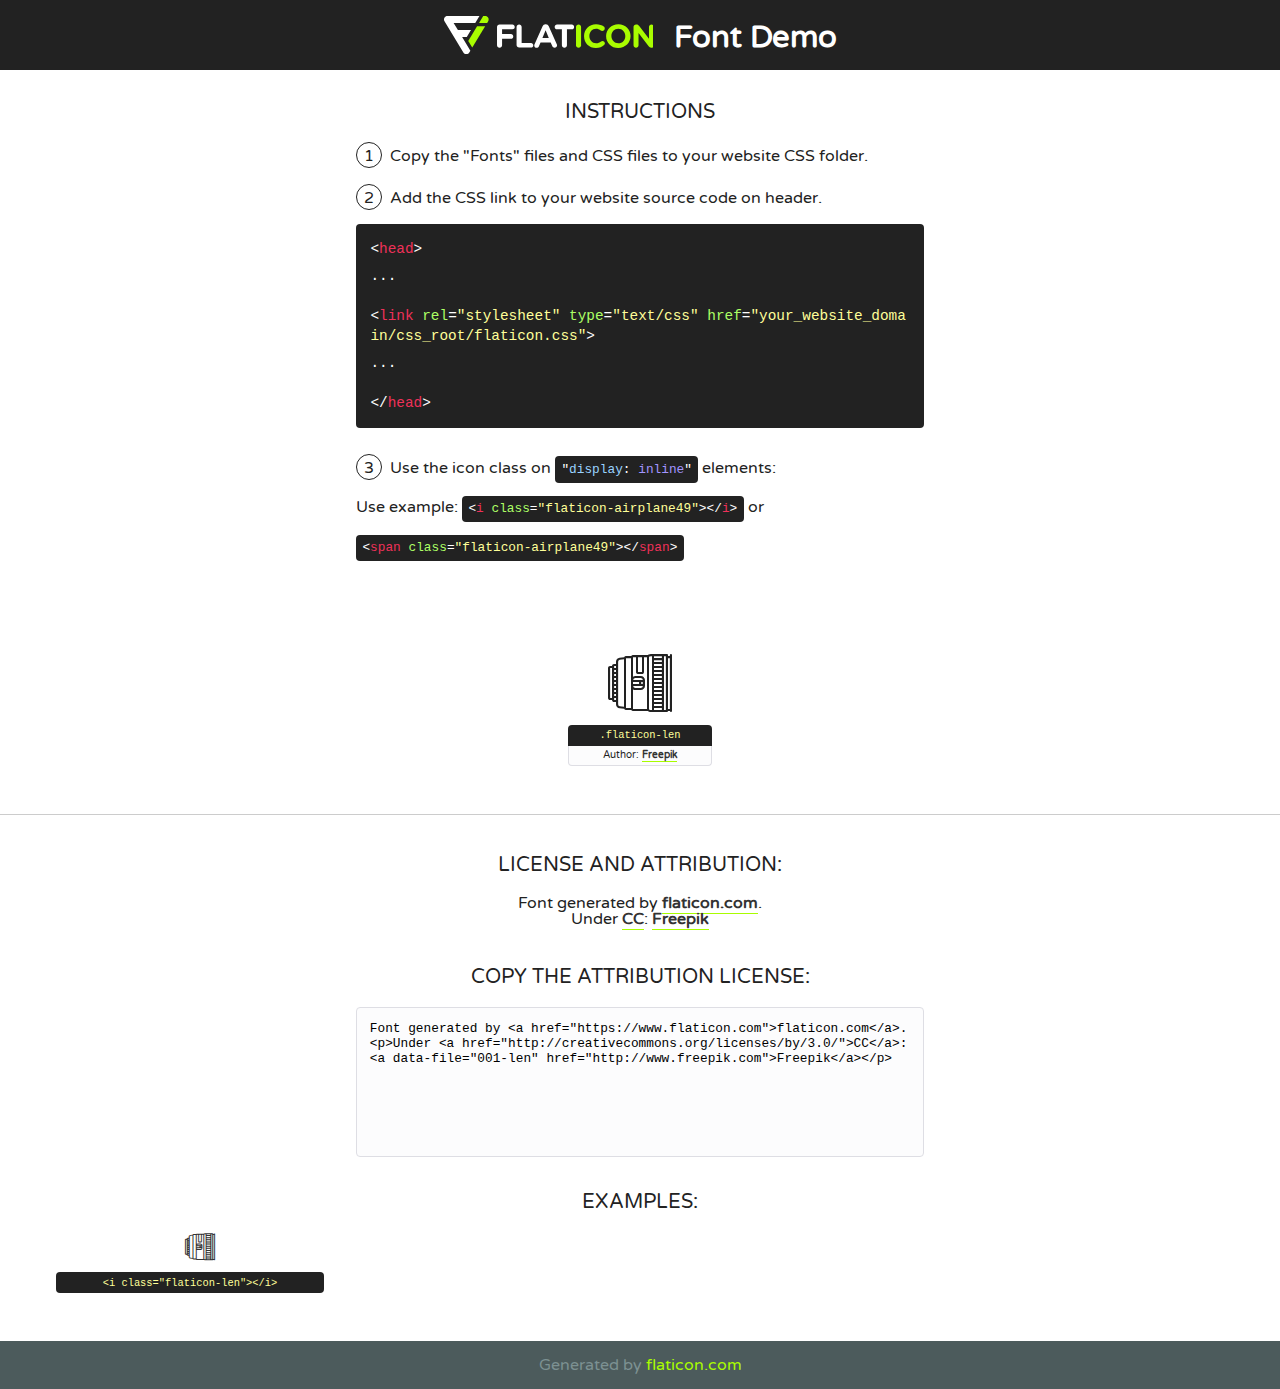
<file: font1/flaticon.html>
<!DOCTYPE html>
<!--
  Flaticon icon font: Flaticon
  Creation date: 11/05/2020 05:44
-->
<html>
<!DOCTYPE html>
<html>

<head>
    <title>Flaticon WebFont</title>
    <link href="http://fonts.googleapis.com/css?family=Varela+Round" rel="stylesheet" type="text/css" />
    <link rel="stylesheet" type="text/css" href="flaticon.css">
    <meta charset="UTF-8">
    <style>
    html, body, div, span, applet, object, iframe,
    h1, h2, h3, h4, h5, h6, p, blockquote, pre,
    a, abbr, acronym, address, big, cite, code,
    del, dfn, em, img, ins, kbd, q, s, samp,
    small, strike, strong, sub, sup, tt, var,
    b, u, i, center,
    dl, dt, dd, ol, ul, li,
    fieldset, form, label, legend,
    table, caption, tbody, tfoot, thead, tr, th, td,
    article, aside, canvas, details, embed, 
    figure, figcaption, footer, header, hgroup, 
    menu, nav, output, ruby, section, summary,
    time, mark, audio, video {
        margin: 0;
        padding: 0;
        border: 0;
        font-size: 100%;
        font: inherit;
        vertical-align: baseline;
    }
    /* HTML5 display-role reset for older browsers */
    article, aside, details, figcaption, figure, 
    footer, header, hgroup, menu, nav, section {
        display: block;
    }
    body {
        line-height: 1;
    }
    ol, ul {
        list-style: none;
    }
    blockquote, q {
        quotes: none;
    }
    blockquote:before, blockquote:after,
    q:before, q:after {
        content: '';
        content: none;
    }
    table {
        border-collapse: collapse;
        border-spacing: 0;
    }
    body {
        font-family: 'Varela Round', Helvetica, Arial, sans-serif;
        font-size: 16px;
        color: #222;
    }
    a {
        color: #333;
        border-bottom: 1px solid #a9fd00;
        font-weight: bold;
        text-decoration: none;
    }
    * {
        -moz-box-sizing: border-box;
        -webkit-box-sizing: border-box;
        box-sizing: border-box;
        margin: 0;
        padding: 0;
    }
    [class^="flaticon-"]:before, [class*=" flaticon-"]:before, [class^="flaticon-"]:after, [class*=" flaticon-"]:after {
        font-family: Flaticon;
        font-size: 30px;
        font-style: normal;
        margin-left: 20px;
        color: #333;
    }
    .wrapper {
        max-width: 600px;
        margin: auto;
        padding: 0 1em;
    }
    .title {
        font-size: 1.25em;
        text-align: center;
        margin-bottom: 1em;
        text-transform: uppercase;
    }
    header {
        text-align: center;
        background-color: #222;
        color: #fff;
        padding: 1em;
    }
    header .logo {
        width: 210px;
        height: 38px;
        display: inline-block;
        vertical-align: middle;
        margin-right: 1em;
        border: none;
    }
    header strong {
        font-size: 1.95em;
        font-weight: bold;
        vertical-align: middle;
        margin-top: 5px;
        display: inline-block;
    }
    .demo {
        margin: 2em auto;
        line-height: 1.25em;
    }
    .demo ul li {
        margin-bottom: 1em;
    }
    .demo ul li .num {
        color: #222;
        border-radius: 20px;
        display: inline-block;
        width: 26px;
        padding: 3px;
        height: 26px;
        text-align: center;
        margin-right: 0.5em;
        border: 1px solid #222;
    }
    .demo ul li code {
        background-color: #222;
        border-radius: 4px;
        padding: 0.25em 0.5em;
        display: inline-block;
        color: #fff;
        font-family: Consolas,Monaco,Lucida Console,Liberation Mono,DejaVu Sans Mono,Bitstream Vera Sans Mono,Courier New, monospace;
        font-weight: lighter;
        margin-top: 1em;
        font-size: 0.8em;
        word-break: break-all;
    }
    .demo ul li code.big {
        padding: 1em;
        font-size: 0.9em;
    }
    .demo ul li code .red {
        color: #EF3159;
    }
    .demo ul li code .green {
        color: #ACFF65;
    }
    .demo ul li code .yellow {
        color: #FFFF99;
    }
    .demo ul li code .blue {
        color: #99D3FF;
    }
    .demo ul li code .purple {
        color: #A295FF;
    }
    .demo ul li code .dots {
        margin-top: 0.5em;
        display: block;
    }
    #glyphs {
        border-bottom: 1px solid #ccc;
        padding: 2em 0;
        text-align: center;
    }
    .glyph {
        display: inline-block;
        width: 9em;
        margin: 1em;
        text-align: center;
        vertical-align: top;
        background: #FFF;
    }
    .glyph .glyph-icon {
        padding: 10px;
        display: block;
        font-family:"Flaticon";
        font-size: 64px;
        line-height: 1;
    }
    .glyph .glyph-icon:before {
        font-size: 64px;
        color: #222;
        margin-left: 0;
    }
    .class-name {
        font-size: 0.65em;
        background-color: #222;
        color: #fff;
        border-radius: 4px 4px 0 0;
        padding: 0.5em;
        color: #FFFF99;
        font-family: Consolas,Monaco,Lucida Console,Liberation Mono,DejaVu Sans Mono,Bitstream Vera Sans Mono,Courier New, monospace;
    }
    .author-name {
        font-size: 0.6em;
        background-color: #fcfcfd;
        border: 1px solid #DEDEE4;
        border-top: 0;
        border-radius: 0 0 4px 4px;
        padding: 0.5em;
    }
    .class-name:last-child {
        font-size: 10px;
        color:#888;
    }
    .class-name:last-child a {
        font-size: 10px;
        color:#555;
    }
    .class-name:last-child a:hover {
        color:#a9fd00;
    }
    .glyph > input {
        display: block;
        width: 100px;
        margin: 5px auto;
        text-align: center;
        font-size: 12px;
        cursor: text;
    }
    .glyph > input.icon-input {
        font-family:"Flaticon";
        font-size: 16px;
        margin-bottom: 10px;
    }
    .attribution .title {
        margin-top: 2em;
    }
    .attribution textarea {
        background-color: #fcfcfd;
        padding: 1em;
        border: none;
        box-shadow: none;
        border: 1px solid #DEDEE4;
        border-radius: 4px;
        resize: none;
        width: 100%;
        height: 150px;
        font-size: 0.8em;
        font-family: Consolas,Monaco,Lucida Console,Liberation Mono,DejaVu Sans Mono,Bitstream Vera Sans Mono,Courier New, monospace;
        -webkit-appearance: none;
    }
    .iconsuse {
        margin: 2em auto;
        text-align: center;
        max-width: 1200px;
    }
    .iconsuse:after {
        content: '';
        display: table;
        clear: both;
    }
    .iconsuse .image {
        float: left;
        width: 25%;
        padding: 0 1em;
    }
    .iconsuse .image p {
        margin-bottom: 1em;
    }
    .iconsuse .image span {
        display: block;
        font-size: 0.65em;
        background-color: #222;
        color: #fff;
        border-radius: 4px;
        padding: 0.5em;
        color: #FFFF99;
        margin-top: 1em;
        font-family: Consolas,Monaco,Lucida Console,Liberation Mono,DejaVu Sans Mono,Bitstream Vera Sans Mono,Courier New, monospace;
    }
    #footer {
        text-align: center;
        background-color: #4C5B5C;
        color: #7c9192;
        padding: 1em;
    }
    #footer a {
        border: none;
        color: #a9fd00;
        font-weight: normal;
    }
    @media (max-width: 960px) {
        .iconsuse .image {
            width: 50%;
        }
    }
    @media (max-width: 560px) {
        .iconsuse .image {
            width: 100%;
        }
    }
    </style>
</head>

<body class="characters-off">

    <header>
        <a href="https://www.flaticon.com" target="_blank" class="logo">
            <svg version="1.1" xmlns="http://www.w3.org/2000/svg" xmlns:xlink="http://www.w3.org/1999/xlink" xmlns:a="http://ns.adobe.com/AdobeSVGViewerExtensions/3.0/" viewBox="0 0 560.875 102.036" enable-background="new 0 0 560.875 102.036" xml:space="preserve">
                <defs>
                </defs>
                <g>
                    <g class="letters">
                        <path fill="#ffffff" d="M141.596,29.675c0-3.777,2.985-6.767,6.764-6.767h34.438c3.426,0,6.15,2.728,6.15,6.15
                        c0,3.43-2.724,6.149-6.15,6.149h-27.674v13.091h23.719c3.429,0,6.151,2.724,6.151,6.15c0,3.43-2.723,6.149-6.151,6.149h-23.719
                        v17.574c0,3.773-2.986,6.761-6.764,6.761c-3.779,0-6.764-2.989-6.764-6.761V29.675z"></path>
                        <path fill="#ffffff" d="M193.844,29.149c0-3.781,2.985-6.767,6.764-6.767c3.776,0,6.763,2.985,6.763,6.767v42.957h25.039
                        c3.426,0,6.149,2.726,6.149,6.153c0,3.425-2.723,6.15-6.149,6.15h-31.802c-3.779,0-6.764-2.986-6.764-6.768V29.149z"></path>
                        <path fill="#ffffff" d="M241.891,75.71l21.438-48.407c1.492-3.341,4.215-5.357,7.906-5.357h0.792
                        c3.686,0,6.323,2.017,7.815,5.357l21.439,48.407c0.436,0.967,0.701,1.845,0.701,2.723c0,3.602-2.809,6.501-6.414,6.501
                        c-3.161,0-5.269-1.845-6.499-4.655l-4.132-9.661h-27.059l-4.301,10.102c-1.144,2.631-3.426,4.214-6.237,4.214
                        c-3.517,0-6.24-2.81-6.24-6.325C241.1,77.64,241.451,76.677,241.891,75.71z M279.932,58.666l-8.521-20.297l-8.526,20.297H279.932
                        z"></path>
                        <path fill="#ffffff" d="M314.864,35.387H301.86c-3.429,0-6.239-2.813-6.239-6.238c0-3.429,2.811-6.24,6.239-6.24h39.533
                        c3.426,0,6.237,2.811,6.237,6.24c0,3.425-2.811,6.238-6.237,6.238h-13.001v42.785c0,3.773-2.99,6.761-6.764,6.761
                        c-3.779,0-6.764-2.989-6.764-6.761V35.387z"></path>
                        <path fill="#A9FD00" d="M352.615,29.149c0-3.781,2.985-6.767,6.767-6.767c3.774,0,6.761,2.985,6.761,6.767v49.024
                        c0,3.773-2.987,6.761-6.761,6.761c-3.781,0-6.767-2.989-6.767-6.761V29.149z"></path>
                        <path fill="#A9FD00" d="M374.132,53.836v-0.179c0-17.481,13.178-31.801,32.065-31.801c9.22,0,15.459,2.458,20.557,6.238
                        c1.402,1.054,2.637,2.985,2.637,5.357c0,3.692-2.985,6.59-6.681,6.59c-1.845,0-3.071-0.702-4.044-1.319
                        c-3.776-2.813-7.729-4.393-12.562-4.393c-10.364,0-17.831,8.611-17.831,19.154v0.173c0,10.542,7.291,19.329,17.831,19.329
                        c5.715,0,9.492-1.756,13.359-4.834c1.049-0.874,2.458-1.491,4.039-1.491c3.429,0,6.325,2.813,6.325,6.236
                        c0,2.106-1.056,3.78-2.282,4.834c-5.539,4.834-12.036,7.733-21.878,7.733C387.572,85.464,374.132,71.493,374.132,53.836z"></path>
                        <path fill="#A9FD00" d="M433.009,53.836v-0.179c0-17.481,13.79-31.801,32.766-31.801c18.981,0,32.592,14.143,32.592,31.628v0.173
                        c0,17.483-13.785,31.807-32.769,31.807C446.625,85.464,433.009,71.32,433.009,53.836z M484.224,53.836v-0.179
                        c0-10.539-7.725-19.326-18.626-19.326c-10.893,0-18.449,8.611-18.449,19.154v0.173c0,10.542,7.73,19.329,18.626,19.329
                        C476.676,72.986,484.224,64.378,484.224,53.836z"></path>
                        <path fill="#A9FD00" d="M506.233,29.321c0-3.774,2.99-6.763,6.767-6.763h1.401c3.252,0,5.183,1.583,7.029,3.953l26.093,34.265
                        V29.059c0-3.692,2.99-6.677,6.681-6.677c3.683,0,6.671,2.985,6.671,6.677v48.934c0,3.78-2.987,6.765-6.764,6.765h-0.436
                        c-3.257,0-5.188-1.581-7.034-3.953l-27.056-35.492v32.944c0,3.687-2.985,6.676-6.678,6.676c-3.683,0-6.673-2.989-6.673-6.676
                        V29.321z"></path>
                    </g>
                    <g class="insignia">
                        <path fill="#ffffff" d="M48.372,56.137h12.517l11.156-18.537H37.186L25.688,18.539h57.825L94.668,0H9.271
                        C5.925,0,2.842,1.801,1.198,4.716c-1.644,2.907-1.593,6.482,0.134,9.343l50.38,83.501c1.678,2.781,4.689,4.476,7.938,4.476
                        c3.246,0,6.257-1.695,7.935-4.476l2.898-4.804L48.372,56.137z"></path>
                        <g class="i">
                            <path fill="#A9FD00" d="M93.575,18.539h0.031v0.004l21.652,0.004l2.705-4.488c1.727-2.861,1.778-6.436,0.133-9.343
                            C116.454,1.801,113.371,0,110.026,0h-5.294L93.575,18.539z"></path>
                            <polygon fill="#A9FD00" points="88.291,27.356 64.725,66.486 75.519,84.404 109.942,27.356"></polygon>
                        </g>
                    </g>
                </g>
            </svg>
        </a>
        <strong>Font Demo</strong>
    </header>


    <section class="demo wrapper">

        <p class="title">Instructions</p>

        <ul>
            <li>
                <span class="num">1</span>Copy the "Fonts" files and CSS files to your website CSS folder.
            </li>
            <li>
                <span class="num">2</span>Add the CSS link to your website source code on header.
                <code class="big">
                    &lt;<span class="red">head</span>&gt;
                    <br/><span class="dots">...</span>
                    <br/>&lt;<span class="red">link</span> <span class="green">rel</span>=<span class="yellow">"stylesheet"</span> <span class="green">type</span>=<span class="yellow">"text/css"</span> <span class="green">href</span>=<span class="yellow">"your_website_domain/css_root/flaticon.css"</span>&gt;
                    <br/><span class="dots">...</span>
                    <br/>&lt;/<span class="red">head</span>&gt;
                </code>
            </li>

            <li>
                <p>
                    <span class="num">3</span>Use the icon class on <code>"<span class="blue">display</span>:<span class="purple"> inline</span>"</code> elements:
                    <br />
                    Use example: <code>&lt;<span class="red">i</span> <span class="green">class</span>=<span class="yellow">&quot;flaticon-airplane49&quot;</span>&gt;&lt;/<span class="red">i</span>&gt;</code> or <code>&lt;<span class="red">span</span> <span class="green">class</span>=<span class="yellow">&quot;flaticon-airplane49&quot;</span>&gt;&lt;/<span class="red">span</span>&gt;</code>
            </li>
        </ul>

    </section>




   <section id="glyphs">          
    
      
        <div class="glyph"><div class="glyph-icon flaticon-len"></div>
            <div class="class-name">.flaticon-len</div>
            <div class="author-name">Author: <a data-file="001-len" href="http://www.freepik.com">Freepik</a> </div> 
        </div>        
        

    </section>



    <section class="attribution wrapper"   style="text-align:center;">

      <div class="title">License and attribution:</div><div class="attrDiv">Font generated by <a href="https://www.flaticon.com">flaticon.com</a>. <div><p>Under <a href="http://creativecommons.org/licenses/by/3.0/">CC</a>: <a data-file="001-len" href="http://www.freepik.com">Freepik</a></p>  </div>
      </div>
      <div class="title">Copy the Attribution License:</div>

    <textarea onclick="this.focus();this.select();">Font generated by &lt;a href=&quot;https://www.flaticon.com&quot;&gt;flaticon.com&lt;/a&gt;. <p>Under <a href="http://creativecommons.org/licenses/by/3.0/">CC</a>: <a data-file="001-len" href="http://www.freepik.com">Freepik</a></p>  
     </textarea>

    </section>

    <section class="iconsuse">

          <div class="title">Examples:</div>            
             
            <div class="image">
                <p>
                    <i class="glyph-icon flaticon-len"></i> 
                    <span>&lt;i class=&quot;flaticon-len&quot;&gt;&lt;/i&gt;</span>
                </p>
            </div>
                       
        </div>
                            
    </section>

<div id="footer">
    <div>Generated by <a href="https://www.flaticon.com">flaticon.com</a>
    </div>
</div>



</body>
</html>
</file>
<file: css/venobox.css>
/* ------ venobox.css --------*/
.vbox-overlay *, .vbox-overlay *:before, .vbox-overlay *:after{
    -webkit-backface-visibility: hidden;
    -webkit-box-sizing:border-box;
    -moz-box-sizing:border-box;
    box-sizing:border-box;
}
.vbox-overlay * { 
    -webkit-backface-visibility: visible;
    backface-visibility: visible;
}
.vbox-overlay{
    display: -webkit-flex;
    display: flex;
    -webkit-flex-direction: column;
    flex-direction: column;
    -webkit-justify-content: center;
    justify-content: center;
    -webkit-align-items: center;
    align-items: center;
    position: fixed;
    left: 0;
    top: 0;
    bottom: 0;
    right: 0;
    z-index: 999999;
}

/* ----- navigation ----- */
.vbox-title{
    width: 100%;
    height: 40px;
    float: left;
    text-align: center;
    line-height: 28px;
    font-size: 12px;
    padding: 6px 50px;
    overflow: hidden;
    position: fixed;
    display: none;
    left: 0;
    z-index: 89;
}
.vbox-close{
    cursor: pointer;
    position: fixed;
    top: -1px;
    right: 0;
    width: 50px;
    height: 40px;
    padding: 6px;
    display: block;
    background-position:10px center;
    overflow: hidden;
    font-size: 24px;
    line-height: 1;
    text-align: center;
    z-index: 99;
}
.vbox-left{
    cursor: pointer;
    position: fixed;
    left: 0;
    height: 40px;
    overflow: hidden;
    line-height: 28px;
    font-size: 12px;
    z-index: 99;
    display: flex;
    align-items:center;
}
.vbox-num{
    display: inline-block;
    margin: 6px 0 6px 15px;
}
/* ----- Social share ----- */
.vbox-share{
    line-height: 28px;
    font-size: 12px;
    overflow: hidden;
    position: fixed;
    left: 0;
    z-index: 98;
    display: flex;
    align-items:center;
    justify-content: center;
    width: 100%;
    text-align: center;
}
.vbox-share svg{
    max-height: 28px;
    width: 28px;
    z-index: 10;
    margin-left: 12px;
    margin-top: 6px;
    margin-bottom: 6px;
    vertical-align: middle;
}


/* ----- navigation ARROWS ----- */
.vbox-next, .vbox-prev{
    position: fixed;
    top: 50%;
    margin-top: -15px;
    overflow: hidden;
    cursor: pointer;
    display: block;
    width: 45px;
    height: 45px;
    z-index: 99;
}
.vbox-next span, .vbox-prev span{
    position: relative;
    width: 20px;
    height: 20px;
    border: 2px solid transparent;
    border-top-color: #B6B6B6;
    border-right-color: #B6B6B6;
    text-indent: -100px;
    position: absolute;
    top: 8px;
    display: block;
}
.vbox-prev{
    left: 15px;
}
.vbox-next{
    right: 15px;
}
.vbox-prev span{
    left: 10px;
    -ms-transform: rotate(-135deg);
    -webkit-transform: rotate(-135deg);
    transform: rotate(-135deg);
}
.vbox-next span{
    -ms-transform: rotate(45deg);
    -webkit-transform: rotate(45deg);
    transform: rotate(45deg);
    right: 10px;
}
/* ------- inline window ------ */
.vbox-inline{
    width: 420px;
    height: 315px;
    height: 70vh;
    padding: 10px;
    background: #fff;
    margin: 0 auto;
    overflow: auto;
    text-align: left;
}
/* ------- Video & iFrames window ------ */
.venoframe{
    max-width: 100%;
    width: 100%;
    border: none;
    width: 100%;
    height: 260px;
    height: 70vh;
}
.venoframe.vbvid{
    height: 260px;
}
@media (min-width: 768px) {
    .venoframe, .vbox-inline{
        width: 90%;
        height: 360px;
        height: 70vh;
    }
    .venoframe.vbvid{
        width: 640px;
        height: 360px;
    }
}
@media (min-width: 992px) {
    .venoframe, .vbox-inline{
        max-width: 1200px;
        width: 80%;
        height: 540px;
        height: 70vh;
    }
    .venoframe.vbvid{
        width: 960px;
        height: 540px;
    }
}
/* 
Please do NOT edit this part! 
or at least read this note: http://i.imgur.com/7C0ws9e.gif
*/
.vbox-open{
    overflow: hidden;
}
.vbox-container{
    position: absolute;
    left: 0;
    right: 0;
    top: 0;
    bottom: 0;
    overflow-x: hidden;
    overflow-y: scroll;
    overflow-scrolling: touch;
    -webkit-overflow-scrolling: touch;
    z-index: 20;
    max-height: 100%;

}

.vbox-content{
    text-align: center;
    float: left;
    width: 100%;
    position: relative;
    overflow: hidden;
    padding: 20px 4%;
}
.vbox-container img{
    max-width: 100%;
    height: auto;
}
.vbox-figlio{
    box-shadow: 0 0 12px rgba(0,0,0,0.19), 0 6px 6px rgba(0,0,0,0.23);
    max-width: 100%;
    text-align: initial;
}
img.vbox-figlio{
    -webkit-user-select: none;
-khtml-user-select: none;
-moz-user-select: none;
-o-user-select: none;
user-select: none;
}
.vbox-content.swipe-left{
    margin-left: -200px !important;
}
.vbox-content.swipe-right{
    margin-left: 200px !important;
}
.vbox-animated{
    webkit-transition: margin 300ms ease-out;
    transition: margin 300ms ease-out;
}

/* ---------- preloader ----------
 * SPINKIT 
 * http://tobiasahlin.com/spinkit/
-------------------------------- */
.sk-double-bounce,.sk-rotating-plane{width:40px;height:40px;margin:40px auto}.sk-rotating-plane{background-color:#333;-webkit-animation:sk-rotatePlane 1.2s infinite ease-in-out;animation:sk-rotatePlane 1.2s infinite ease-in-out}@-webkit-keyframes sk-rotatePlane{0%{-webkit-transform:perspective(120px) rotateX(0) rotateY(0);transform:perspective(120px) rotateX(0) rotateY(0)}50%{-webkit-transform:perspective(120px) rotateX(-180.1deg) rotateY(0);transform:perspective(120px) rotateX(-180.1deg) rotateY(0)}100%{-webkit-transform:perspective(120px) rotateX(-180deg) rotateY(-179.9deg);transform:perspective(120px) rotateX(-180deg) rotateY(-179.9deg)}}@keyframes sk-rotatePlane{0%{-webkit-transform:perspective(120px) rotateX(0) rotateY(0);transform:perspective(120px) rotateX(0) rotateY(0)}50%{-webkit-transform:perspective(120px) rotateX(-180.1deg) rotateY(0);transform:perspective(120px) rotateX(-180.1deg) rotateY(0)}100%{-webkit-transform:perspective(120px) rotateX(-180deg) rotateY(-179.9deg);transform:perspective(120px) rotateX(-180deg) rotateY(-179.9deg)}}.sk-double-bounce{position:relative}.sk-double-bounce .sk-child{width:100%;height:100%;border-radius:50%;background-color:#333;opacity:.6;position:absolute;top:0;left:0;-webkit-animation:sk-doubleBounce 2s infinite ease-in-out;animation:sk-doubleBounce 2s infinite ease-in-out}.sk-chasing-dots .sk-child,.sk-spinner-pulse,.sk-three-bounce .sk-child{background-color:#333;border-radius:100%}.sk-double-bounce .sk-double-bounce2{-webkit-animation-delay:-1s;animation-delay:-1s}@-webkit-keyframes sk-doubleBounce{0%,100%{-webkit-transform:scale(0);transform:scale(0)}50%{-webkit-transform:scale(1);transform:scale(1)}}@keyframes sk-doubleBounce{0%,100%{-webkit-transform:scale(0);transform:scale(0)}50%{-webkit-transform:scale(1);transform:scale(1)}}.sk-wave{margin:40px auto;width:50px;height:40px;text-align:center;font-size:10px}.sk-wave .sk-rect{background-color:#333;height:100%;width:6px;display:inline-block;-webkit-animation:sk-waveStretchDelay 1.2s infinite ease-in-out;animation:sk-waveStretchDelay 1.2s infinite ease-in-out}.sk-wave .sk-rect1{-webkit-animation-delay:-1.2s;animation-delay:-1.2s}.sk-wave .sk-rect2{-webkit-animation-delay:-1.1s;animation-delay:-1.1s}.sk-wave .sk-rect3{-webkit-animation-delay:-1s;animation-delay:-1s}.sk-wave .sk-rect4{-webkit-animation-delay:-.9s;animation-delay:-.9s}.sk-wave .sk-rect5{-webkit-animation-delay:-.8s;animation-delay:-.8s}@-webkit-keyframes sk-waveStretchDelay{0%,100%,40%{-webkit-transform:scaleY(.4);transform:scaleY(.4)}20%{-webkit-transform:scaleY(1);transform:scaleY(1)}}@keyframes sk-waveStretchDelay{0%,100%,40%{-webkit-transform:scaleY(.4);transform:scaleY(.4)}20%{-webkit-transform:scaleY(1);transform:scaleY(1)}}.sk-wandering-cubes{margin:40px auto;width:40px;height:40px;position:relative}.sk-wandering-cubes .sk-cube{background-color:#333;width:10px;height:10px;position:absolute;top:0;left:0;-webkit-animation:sk-wanderingCube 1.8s ease-in-out -1.8s infinite both;animation:sk-wanderingCube 1.8s ease-in-out -1.8s infinite both}.sk-chasing-dots,.sk-spinner-pulse{width:40px;height:40px;margin:40px auto}.sk-wandering-cubes .sk-cube2{-webkit-animation-delay:-.9s;animation-delay:-.9s}@-webkit-keyframes sk-wanderingCube{0%{-webkit-transform:rotate(0);transform:rotate(0)}25%{-webkit-transform:translateX(30px) rotate(-90deg) scale(.5);transform:translateX(30px) rotate(-90deg) scale(.5)}50%{-webkit-transform:translateX(30px) translateY(30px) rotate(-179deg);transform:translateX(30px) translateY(30px) rotate(-179deg)}50.1%{-webkit-transform:translateX(30px) translateY(30px) rotate(-180deg);transform:translateX(30px) translateY(30px) rotate(-180deg)}75%{-webkit-transform:translateX(0) translateY(30px) rotate(-270deg) scale(.5);transform:translateX(0) translateY(30px) rotate(-270deg) scale(.5)}100%{-webkit-transform:rotate(-360deg);transform:rotate(-360deg)}}@keyframes sk-wanderingCube{0%{-webkit-transform:rotate(0);transform:rotate(0)}25%{-webkit-transform:translateX(30px) rotate(-90deg) scale(.5);transform:translateX(30px) rotate(-90deg) scale(.5)}50%{-webkit-transform:translateX(30px) translateY(30px) rotate(-179deg);transform:translateX(30px) translateY(30px) rotate(-179deg)}50.1%{-webkit-transform:translateX(30px) translateY(30px) rotate(-180deg);transform:translateX(30px) translateY(30px) rotate(-180deg)}75%{-webkit-transform:translateX(0) translateY(30px) rotate(-270deg) scale(.5);transform:translateX(0) translateY(30px) rotate(-270deg) scale(.5)}100%{-webkit-transform:rotate(-360deg);transform:rotate(-360deg)}}.sk-spinner-pulse{-webkit-animation:sk-pulseScaleOut 1s infinite ease-in-out;animation:sk-pulseScaleOut 1s infinite ease-in-out}@-webkit-keyframes sk-pulseScaleOut{0%{-webkit-transform:scale(0);transform:scale(0)}100%{-webkit-transform:scale(1);transform:scale(1);opacity:0}}@keyframes sk-pulseScaleOut{0%{-webkit-transform:scale(0);transform:scale(0)}100%{-webkit-transform:scale(1);transform:scale(1);opacity:0}}.sk-chasing-dots{position:relative;text-align:center;-webkit-animation:sk-chasingDotsRotate 2s infinite linear;animation:sk-chasingDotsRotate 2s infinite linear}.sk-chasing-dots .sk-child{width:60%;height:60%;display:inline-block;position:absolute;top:0;-webkit-animation:sk-chasingDotsBounce 2s infinite ease-in-out;animation:sk-chasingDotsBounce 2s infinite ease-in-out}.sk-chasing-dots .sk-dot2{top:auto;bottom:0;-webkit-animation-delay:-1s;animation-delay:-1s}@-webkit-keyframes sk-chasingDotsRotate{100%{-webkit-transform:rotate(360deg);transform:rotate(360deg)}}@keyframes sk-chasingDotsRotate{100%{-webkit-transform:rotate(360deg);transform:rotate(360deg)}}@-webkit-keyframes sk-chasingDotsBounce{0%,100%{-webkit-transform:scale(0);transform:scale(0)}50%{-webkit-transform:scale(1);transform:scale(1)}}@keyframes sk-chasingDotsBounce{0%,100%{-webkit-transform:scale(0);transform:scale(0)}50%{-webkit-transform:scale(1);transform:scale(1)}}.sk-three-bounce{margin:40px auto;width:80px;text-align:center}.sk-three-bounce .sk-child{width:20px;height:20px;display:inline-block;-webkit-animation:sk-three-bounce 1.4s ease-in-out 0s infinite both;animation:sk-three-bounce 1.4s ease-in-out 0s infinite both}.sk-circle .sk-child:before,.sk-fading-circle .sk-circle:before{display:block;border-radius:100%;content:'';background-color:#333}.sk-three-bounce .sk-bounce1{-webkit-animation-delay:-.32s;animation-delay:-.32s}.sk-three-bounce .sk-bounce2{-webkit-animation-delay:-.16s;animation-delay:-.16s}@-webkit-keyframes sk-three-bounce{0%,100%,80%{-webkit-transform:scale(0);transform:scale(0)}40%{-webkit-transform:scale(1);transform:scale(1)}}@keyframes sk-three-bounce{0%,100%,80%{-webkit-transform:scale(0);transform:scale(0)}40%{-webkit-transform:scale(1);transform:scale(1)}}.sk-circle{margin:40px auto;width:40px;height:40px;position:relative}.sk-circle .sk-child{width:100%;height:100%;position:absolute;left:0;top:0}.sk-circle .sk-child:before{margin:0 auto;width:15%;height:15%;-webkit-animation:sk-circleBounceDelay 1.2s infinite ease-in-out both;animation:sk-circleBounceDelay 1.2s infinite ease-in-out both}.sk-circle .sk-circle2{-webkit-transform:rotate(30deg);-ms-transform:rotate(30deg);transform:rotate(30deg)}.sk-circle .sk-circle3{-webkit-transform:rotate(60deg);-ms-transform:rotate(60deg);transform:rotate(60deg)}.sk-circle .sk-circle4{-webkit-transform:rotate(90deg);-ms-transform:rotate(90deg);transform:rotate(90deg)}.sk-circle .sk-circle5{-webkit-transform:rotate(120deg);-ms-transform:rotate(120deg);transform:rotate(120deg)}.sk-circle .sk-circle6{-webkit-transform:rotate(150deg);-ms-transform:rotate(150deg);transform:rotate(150deg)}.sk-circle .sk-circle7{-webkit-transform:rotate(180deg);-ms-transform:rotate(180deg);transform:rotate(180deg)}.sk-circle .sk-circle8{-webkit-transform:rotate(210deg);-ms-transform:rotate(210deg);transform:rotate(210deg)}.sk-circle .sk-circle9{-webkit-transform:rotate(240deg);-ms-transform:rotate(240deg);transform:rotate(240deg)}.sk-circle .sk-circle10{-webkit-transform:rotate(270deg);-ms-transform:rotate(270deg);transform:rotate(270deg)}.sk-circle .sk-circle11{-webkit-transform:rotate(300deg);-ms-transform:rotate(300deg);transform:rotate(300deg)}.sk-circle .sk-circle12{-webkit-transform:rotate(330deg);-ms-transform:rotate(330deg);transform:rotate(330deg)}.sk-circle .sk-circle2:before{-webkit-animation-delay:-1.1s;animation-delay:-1.1s}.sk-circle .sk-circle3:before{-webkit-animation-delay:-1s;animation-delay:-1s}.sk-circle .sk-circle4:before{-webkit-animation-delay:-.9s;animation-delay:-.9s}.sk-circle .sk-circle5:before{-webkit-animation-delay:-.8s;animation-delay:-.8s}.sk-circle .sk-circle6:before{-webkit-animation-delay:-.7s;animation-delay:-.7s}.sk-circle .sk-circle7:before{-webkit-animation-delay:-.6s;animation-delay:-.6s}.sk-circle .sk-circle8:before{-webkit-animation-delay:-.5s;animation-delay:-.5s}.sk-circle .sk-circle9:before{-webkit-animation-delay:-.4s;animation-delay:-.4s}.sk-circle .sk-circle10:before{-webkit-animation-delay:-.3s;animation-delay:-.3s}.sk-circle .sk-circle11:before{-webkit-animation-delay:-.2s;animation-delay:-.2s}.sk-circle .sk-circle12:before{-webkit-animation-delay:-.1s;animation-delay:-.1s}@-webkit-keyframes sk-circleBounceDelay{0%,100%,80%{-webkit-transform:scale(0);transform:scale(0)}40%{-webkit-transform:scale(1);transform:scale(1)}}@keyframes sk-circleBounceDelay{0%,100%,80%{-webkit-transform:scale(0);transform:scale(0)}40%{-webkit-transform:scale(1);transform:scale(1)}}.sk-cube-grid{width:40px;height:40px;margin:40px auto}.sk-cube-grid .sk-cube{width:33.33%;height:33.33%;background-color:#333;float:left;-webkit-animation:sk-cubeGridScaleDelay 1.3s infinite ease-in-out;animation:sk-cubeGridScaleDelay 1.3s infinite ease-in-out}.sk-cube-grid .sk-cube1{-webkit-animation-delay:.2s;animation-delay:.2s}.sk-cube-grid .sk-cube2{-webkit-animation-delay:.3s;animation-delay:.3s}.sk-cube-grid .sk-cube3{-webkit-animation-delay:.4s;animation-delay:.4s}.sk-cube-grid .sk-cube4{-webkit-animation-delay:.1s;animation-delay:.1s}.sk-cube-grid .sk-cube5{-webkit-animation-delay:.2s;animation-delay:.2s}.sk-cube-grid .sk-cube6{-webkit-animation-delay:.3s;animation-delay:.3s}.sk-cube-grid .sk-cube7{-webkit-animation-delay:0ms;animation-delay:0ms}.sk-cube-grid .sk-cube8{-webkit-animation-delay:.1s;animation-delay:.1s}.sk-cube-grid .sk-cube9{-webkit-animation-delay:.2s;animation-delay:.2s}@-webkit-keyframes sk-cubeGridScaleDelay{0%,100%,70%{-webkit-transform:scale3D(1,1,1);transform:scale3D(1,1,1)}35%{-webkit-transform:scale3D(0,0,1);transform:scale3D(0,0,1)}}@keyframes sk-cubeGridScaleDelay{0%,100%,70%{-webkit-transform:scale3D(1,1,1);transform:scale3D(1,1,1)}35%{-webkit-transform:scale3D(0,0,1);transform:scale3D(0,0,1)}}.sk-fading-circle{margin:40px auto;width:40px;height:40px;position:relative}.sk-fading-circle .sk-circle{width:100%;height:100%;position:absolute;left:0;top:0}.sk-fading-circle .sk-circle:before{margin:0 auto;width:15%;height:15%;-webkit-animation:sk-circleFadeDelay 1.2s infinite ease-in-out both;animation:sk-circleFadeDelay 1.2s infinite ease-in-out both}.sk-fading-circle .sk-circle2{-webkit-transform:rotate(30deg);-ms-transform:rotate(30deg);transform:rotate(30deg)}.sk-fading-circle .sk-circle3{-webkit-transform:rotate(60deg);-ms-transform:rotate(60deg);transform:rotate(60deg)}.sk-fading-circle .sk-circle4{-webkit-transform:rotate(90deg);-ms-transform:rotate(90deg);transform:rotate(90deg)}.sk-fading-circle .sk-circle5{-webkit-transform:rotate(120deg);-ms-transform:rotate(120deg);transform:rotate(120deg)}.sk-fading-circle .sk-circle6{-webkit-transform:rotate(150deg);-ms-transform:rotate(150deg);transform:rotate(150deg)}.sk-fading-circle .sk-circle7{-webkit-transform:rotate(180deg);-ms-transform:rotate(180deg);transform:rotate(180deg)}.sk-fading-circle .sk-circle8{-webkit-transform:rotate(210deg);-ms-transform:rotate(210deg);transform:rotate(210deg)}.sk-fading-circle .sk-circle9{-webkit-transform:rotate(240deg);-ms-transform:rotate(240deg);transform:rotate(240deg)}.sk-fading-circle .sk-circle10{-webkit-transform:rotate(270deg);-ms-transform:rotate(270deg);transform:rotate(270deg)}.sk-fading-circle .sk-circle11{-webkit-transform:rotate(300deg);-ms-transform:rotate(300deg);transform:rotate(300deg)}.sk-fading-circle .sk-circle12{-webkit-transform:rotate(330deg);-ms-transform:rotate(330deg);transform:rotate(330deg)}.sk-fading-circle .sk-circle2:before{-webkit-animation-delay:-1.1s;animation-delay:-1.1s}.sk-fading-circle .sk-circle3:before{-webkit-animation-delay:-1s;animation-delay:-1s}.sk-fading-circle .sk-circle4:before{-webkit-animation-delay:-.9s;animation-delay:-.9s}.sk-fading-circle .sk-circle5:before{-webkit-animation-delay:-.8s;animation-delay:-.8s}.sk-fading-circle .sk-circle6:before{-webkit-animation-delay:-.7s;animation-delay:-.7s}.sk-fading-circle .sk-circle7:before{-webkit-animation-delay:-.6s;animation-delay:-.6s}.sk-fading-circle .sk-circle8:before{-webkit-animation-delay:-.5s;animation-delay:-.5s}.sk-fading-circle .sk-circle9:before{-webkit-animation-delay:-.4s;animation-delay:-.4s}.sk-fading-circle .sk-circle10:before{-webkit-animation-delay:-.3s;animation-delay:-.3s}.sk-fading-circle .sk-circle11:before{-webkit-animation-delay:-.2s;animation-delay:-.2s}.sk-fading-circle .sk-circle12:before{-webkit-animation-delay:-.1s;animation-delay:-.1s}@-webkit-keyframes sk-circleFadeDelay{0%,100%,39%{opacity:0}40%{opacity:1}}@keyframes sk-circleFadeDelay{0%,100%,39%{opacity:0}40%{opacity:1}}.sk-folding-cube{margin:40px auto;width:40px;height:40px;position:relative;-webkit-transform:rotateZ(45deg);transform:rotateZ(45deg)}.sk-folding-cube .sk-cube{float:left;width:50%;height:50%;position:relative;-webkit-transform:scale(1.1);-ms-transform:scale(1.1);transform:scale(1.1)}.sk-folding-cube .sk-cube:before{content:'';position:absolute;top:0;left:0;width:100%;height:100%;background-color:#333;-webkit-animation:sk-foldCubeAngle 2.4s infinite linear both;animation:sk-foldCubeAngle 2.4s infinite linear both;-webkit-transform-origin:100% 100%;-ms-transform-origin:100% 100%;transform-origin:100% 100%}.sk-folding-cube .sk-cube2{-webkit-transform:scale(1.1) rotateZ(90deg);transform:scale(1.1) rotateZ(90deg)}.sk-folding-cube .sk-cube3{-webkit-transform:scale(1.1) rotateZ(180deg);transform:scale(1.1) rotateZ(180deg)}.sk-folding-cube .sk-cube4{-webkit-transform:scale(1.1) rotateZ(270deg);transform:scale(1.1) rotateZ(270deg)}.sk-folding-cube .sk-cube2:before{-webkit-animation-delay:.3s;animation-delay:.3s}.sk-folding-cube .sk-cube3:before{-webkit-animation-delay:.6s;animation-delay:.6s}.sk-folding-cube .sk-cube4:before{-webkit-animation-delay:.9s;animation-delay:.9s}@-webkit-keyframes sk-foldCubeAngle{0%,10%{-webkit-transform:perspective(140px) rotateX(-180deg);transform:perspective(140px) rotateX(-180deg);opacity:0}25%,75%{-webkit-transform:perspective(140px) rotateX(0);transform:perspective(140px) rotateX(0);opacity:1}100%,90%{-webkit-transform:perspective(140px) rotateY(180deg);transform:perspective(140px) rotateY(180deg);opacity:0}}@keyframes sk-foldCubeAngle{0%,10%{-webkit-transform:perspective(140px) rotateX(-180deg);transform:perspective(140px) rotateX(-180deg);opacity:0}25%,75%{-webkit-transform:perspective(140px) rotateX(0);transform:perspective(140px) rotateX(0);opacity:1}100%,90%{-webkit-transform:perspective(140px) rotateY(180deg);transform:perspective(140px) rotateY(180deg);opacity:0}}
</file>
<file: font/flaticon.css>
/*
  	Flaticon icon font: Flaticon
  	Creation date: 29/04/2020 16:29
  	*/

@font-face {
  font-family: "Flaticon";
  src: url("./Flaticon.eot");
  src: url("./Flaticon.eot?#iefix") format("embedded-opentype"),
       url("./Flaticon.woff2") format("woff2"),
       url("./Flaticon.woff") format("woff"),
       url("./Flaticon.ttf") format("truetype"),
       url("./Flaticon.svg#Flaticon") format("svg");
  font-weight: normal;
  font-style: normal;
}

@media screen and (-webkit-min-device-pixel-ratio:0) {
  @font-face {
    font-family: "Flaticon";
    src: url("./Flaticon.svg#Flaticon") format("svg");
  }
}

[class^="flaticon-"]:before, [class*=" flaticon-"]:before,
[class^="flaticon-"]:after, [class*=" flaticon-"]:after {   
  font-family: Flaticon;
font-style: normal;
}

.flaticon-camera-lens:before { content: "\f100"; }
.flaticon-crosshair:before { content: "\f101"; }
.flaticon-shutter:before { content: "\f102"; }
.flaticon-blur:before { content: "\f103"; }
</file>
<file: font1/flaticon.css>
/*
  	Flaticon icon font: Flaticon
  	Creation date: 11/05/2020 05:44
  	*/

@font-face {
  font-family: "Flaticon";
  src: url("./Flaticon.eot");
  src: url("./Flaticon.eot?#iefix") format("embedded-opentype"),
       url("./Flaticon.woff2") format("woff2"),
       url("./Flaticon.woff") format("woff"),
       url("./Flaticon.ttf") format("truetype"),
       url("./Flaticon.svg#Flaticon") format("svg");
  font-weight: normal;
  font-style: normal;
}

@media screen and (-webkit-min-device-pixel-ratio:0) {
  @font-face {
    font-family: "Flaticon";
    src: url("./Flaticon.svg#Flaticon") format("svg");
  }
}

[class^="flaticon-"]:before, [class*=" flaticon-"]:before,
[class^="flaticon-"]:after, [class*=" flaticon-"]:after {   
  font-family: Flaticon;

font-style: normal;
}

.flaticon-len:before { content: "\f100"; }
</file>
<file: css/style.css>
*{
    margin: 0;
    padding: 0;
    outline: 0;
}
a{
    text-decoration: none;
}
ul,ol{
    list-style-type: none;
}
/*--------======== navbar css =========-------*/
.navbar-light .navbar-nav .nav-link{
    font-family: 'Open Sans';
    font-size: 16px;
    font-weight: 400;
    color: #444;
    text-transform: capitalize;
}
.navbar-expand-md .navbar-nav .nav-link {
    padding-right:0px; 
	padding-left:0px;
}
.navbar-expand-md .navbar-nav .nav-item{
    padding-left: 22px;
    padding-right: 22px;
}
.navbar-expand-md .navbar-nav .nav-link {
    transition: all linear .3s;
    position: relative;
    
}
.navbar-expand-md .navbar-nav .nav-link:after {
    position: absolute;
    content: '';
    width:0%;
    height: 3px;
    background: #3A85C9;
    top: -29px;
    left: 0px;
    transition: all linear .4s;
    opacity: 0;
}
.navbar-expand-md .navbar-nav .nav-link:hover:after{
    opacity: 1;
    width:100%;
}
.navbar-expand-md .navbar-nav .nav-link.active:after{
    opacity: 1;
    width:100%;
}
.navbar-expand-md .navbar-nav .nav-link:hover {
    color: #3A85C9;
}
.navbar-expand-md .navbar-nav .nav-link.active{
    color:#3A85C9; 

}
.navbar-expand-md .navbar-nav .nav-link:focus {
    color:none;
}
.navbar {
	padding-top: 24px;
    padding-bottom:24px;
    position: fixed;
    width: 100%;
    z-index: 9999;
    transition: all linear .3s;
    background: #D8EBFEA8;
}
.navbar2{
    background: #D8EBFEB0;;
    animation: menu 1s;
}
@keyframes menu{
    from{top:-100px}
    to{top:0px}
}
.navbar-brand img{
    float:left;
}
.navbar-brand h3{
    font-family: 'Raleway';
    font-weight: 400;
    color:#fff;
    float:left;
    line-height: 55px;
}

.search-icon a {
	background:#3A85C9;
	margin-left: 44px;
	padding: 8px 11px;
	border-radius: 50%;
}
.search-icon a i{
    font-size:16px;
    color:#fff;
}
/*--------======== Banner css start =========-------*/
#banner{
    background: #D8EBFE;
    padding-bottom:92px;
    margin-bottom:100px;
    position: relative;
}
.banner-text h1{
    font-family: 'Open Sans';
    font-weight: 400;
    padding-top:162px;
    padding-bottom: 62px;
    font-size: 64px;
    line-height: 85px;
    color:#3A85C9;
}
.banner-text span{
    color:#3A85C9;
    font-weight: 400;
    font-family: 'Abril Fatface';
}
.banner-text h5 a{
    padding: 12px 16px;
    font-size: 20px;
    background: #fff;
    text-decoration: none;
    border-radius: 30px;
    box-shadow: 0px 9px 26px -11px;
    transition: all linear .3s;
}
.banner-text h5 a:hover{
    background:#69A3D6;
    color:#fff;
    box-shadow: 0px 10px 12px 0px;
}

.banner-pic img{
    position:absolute;
    left:61px;
    bottom:-155px;
    z-index: 999;
}
.banner-focus img {
	position: absolute;
	bottom: -127px;
	left: -85px;
	height: 500px;
	width: 500px;
}
.camera-shadow1 {
	height: 22px;
	width: 70px;
	transform: skew(67deg,165deg);
	background: #33333342;
	position: absolute;
	bottom: -13px;
	left: 121px;
	border-radius: 9px;
	z-index: 99;
	transform: rotate;
	box-shadow: -8px -1px 17px -6px;
}
.camera-shadow2 {
	height: 30px;
	width: 336px;
	transform: skew(60deg,161deg);
	background: #3333331f;
	position: absolute;
	bottom: -80px;
	left: 198px;
	border-radius: 20px;
	z-index: 99;
	box-shadow: -9px 32px 19px -12px;
}
.border-dot img {
	position: absolute;
	top: 49%;
	transform: rotate(0deg);
	left: 23px;
}
.circle-text h1 {
	color: #444;
	font-size: 21px;
	bottom: 150px;
	left: -9px;
	position: absolute;
	transform: rotate(-72deg);
}
.circle-text h2 {
	color: #444;
	font-size: 23px;
	bottom: 179px;
	left: 3px;
	position: absolute;
	transform: rotate(-62deg);
}
.circle-text h3 {
	color: #444;
	font-size: 22px;
	bottom: 198px;
	left: 11px;
	position: absolute;
	transform: rotate(-55deg);
}
.circle-text h4 {
	color: #444;
	font-size: 23px;
	bottom: 216px;
	left: 34px;
	position: absolute;
	transform: rotate(-50deg);
}
.circle-text h5 {
	color: #444;
	font-size: 21px;
	bottom: 234px;
	left: 44px;
	position: absolute;
	transform: rotate(-42deg);
}
.circle-text h6 {
	color: #444;
	font-size: 23px;
	bottom: 251px;
	left: 70px;
	position: absolute;
	transform: rotate(-28deg);
}
.circle-text p {
	color: #444;
	font-size: 22px;
	bottom: 250px;
	left: 87px;
	position: absolute;
	transform: rotate(-21deg);
}
/*--------======== instacam css start =========-------*/
#instacam{
    padding-bottom: 60px;
    padding-top:100px;
}
.instacam-text {
	text-align: center;
	padding-left: 256px;
	padding-right: 256px;
}
.instacam-text h2{
    font-size: 32px;
    color:#3A85C9;
    font-weight: 400;
    font-family: 'Abril Fatface';
    padding-bottom: 12px;
}
.instacam-text p{
    color:#444;
    font-size: 14px;
    font-family: 'Open Sans';
    font-weight: 600;
    line-height: 25px;
}
/*--------======== lens css start =========-------*/
#lens{
    padding-bottom:100px;
}
.lens-main{
    margin-bottom:40px;
    transition: all linear .3s;
    cursor:pointer;
    border-radius: 5px;
}
.lens-main:hover{
    background: #dddddd9e;
    box-shadow: 0px 0px 20px -5px;
}
.lens-main i{
    transition: all linear .3s;
}
.lens-main:hover i{
    color:#3A85C9;
}
.lens-main1{
    padding: 10px 20px 10px 20px;
}

.lens-font i{
    font-size:45px;
}
.lens-text1 h3{
    font-size: 20px;
    font-family:'Open Sans';
    font-weight: 600;
}
.lens-text1 p{
    color:#676767;
    font-size: 14px;
    font-family:'Open Sans';
    font-weight: 400;
}
.lens-photo{
    position: relative;
}
.lens-photo img {
	margin-left: -11px;
	position: absolute;
	z-index: 999;
	bottom: -120px;
}
.lens-photo1 {
	position: relative;
	width: 80px;
	height: 17px;
	background: #00000052;
	transform: skew(141deg,8deg);
	border-radius: 53px;
	left: 55px;
	top: 95px;
	box-shadow: 18px 11px 31px 3px;
}
.lens-photo2 {
	position: absolute;
	width: 22px;
	height: 71px;
	background: #00000052;
	transform: skew(115deg,6deg);
	border-radius: 53px;
	left: 173px;
	top: 0px;
	box-shadow: 112px 29px 42px 12px;
}

/*--------======== about css start =========-------*/
#about {
    margin-bottom: 150px;
	padding-top: 60px;
	padding-bottom: 60px;
	background: #D8EBFE;
	position: relative;
}
.about-photo img {
	position: absolute;
	top: -86px;
	left: 0px;
    z-index: 999;
}
.about-text h2{
    font-size: 32px;
    color:#3A85C9;
    font-weight: 400;
    font-family: 'Abril Fatface';
}
.about-text p {
	padding-top: 28px;
	line-height: 24px;
	font-size: 14px;
	color: #444;
	font-family: 'Open Sans';
	font-weight: 400;
}
.about-text span{
    padding-top: 30px;
    line-height: 25px;
    font-size: 14px;
    color:#444;
    font-family: 'Open Sans';
    font-weight: 400
}
.about-text h3 {
	margin-top: 30px;
    transition:all linear .3s;
}
.about-text h3 a{
    color:#3A85C9;
    font-size: 20px;
    text-decoration: none;
    background: #fff;
    padding:20px;
    padding: 12px 20px;
    border-radius: 30px;
    box-shadow: 0px 10px 37px -11px;
    transition:all linear .3s;
}
.about-text h3 a:hover{
    color:#fff;
    background:#69A3D6;
    box-shadow: 0px 16px 17px -5px;
}
.shadow1 {
	position: absolute;
	bottom: -62px;
	left: 157px;
	height: 5px;
	width: 3px;
	background: #333;
	border-radius: 30px;
	transform: skew(127deg,30deg);
	z-index: 99;
	filter: drop-shadow(5px 3px 2px);
}
.shadow2 {
	position: absolute;
	bottom: -111px;
	left: 7px;
	height: 5px;
	width: 3px;
	background: #333;
	border-radius: 30px;
	transform: skew(120deg,30deg);
	z-index: 99;
	filter: drop-shadow(5px -1px 2px);
}
.shadow3 {
	position: absolute;
	bottom: -138px;
	left: 208px;
	height: 5px;
	width: 3px;
	background: #333;
	border-radius: 30px;
	transform: skew(61deg,130deg);
	z-index: 99;
	filter: drop-shadow(-2px -3px 2px);
}
/*------------==== frequenctly css start ====------------*/
.card-header {
	padding:0px;
}
.frequenctly-text h1{
    color:#3A85C9;
    font-weight: 400;
    font-family: 'Abril Fatface';
    padding-bottom: 30px;
}
.card-header .btn {
    font-size: 20px;
	padding: 10px 15px;
	text-align: left;
	color: #3A85C9;
	background: #F5F5F5;
	font-family: 'open sans';
	font-weight: 600;
    box-shadow: 0px 5px 11px -5px;
}
.card{
    margin-bottom: 12px;
    border:none;
}
.card-header .btn i{
    float: right;
    transition: all linear .4s;
} 
.card-body {
	background: #F5F5F5;
	color: #444;
	margin-top: 5px;
    font-family:'open sans';
    font-weight: 400;
}
.card-header .btn.btn-link.collapsed{
    background:#F5F5F5;
    color:#999999;
}
.card-header .btn.btn-link i{
    transform: rotate(-90deg);
}
.card-header .btn.btn-link.collapsed i{
    transform: rotate(0);
}
.subscribe{
    background: #D3E9FE;
}
.subscribe-main{
    padding:30px;
    margin-top: 20px;
    box-shadow: 0px 2px 15px -2px #3A85C9;
}
.subscribe-main h1{
    color:#3A85C9;
    font-size: 32px;
    font-weight: 400;
    font-family: 'Abril Fatface'; 
}
.subscribe-main p{
    padding-top:10px;
    font-size: 16px;
    font-family:'open sans';
    font-weight: 400;
    color: #999;
    padding-top:20px;
    line-height: 25px;
}
.subscribe-main form input{
    background: #D3E9FE;
    border: 1px solid #999;
    padding: 10px 94px 10px 10px;
    font-family:'open sans';
    font-weight: 400;
    font-style: italic;
    margin-top: 20px;
}
.subscribe-main h3 {
	background: #fff;
	padding-top: 10px;
	padding-bottom: 10px;
	margin-top: 25px;
	margin-bottom: 30px;
	font-size: 20px;
	text-align: center;
	box-shadow: 0px 7px 17px -2px #81BAE5;
	transition: all linear .3s;
    cursor: pointer;
}
.subscribe-main h3:hover{
    background:#69A3D6;
    color:#fff;
    box-shadow: 0px 7px 17px -2px #fff;
}
.subscribe-main h3:hover a{
    color:#fff;
}
.subscribe-main h3 a{
    padding-top:10px;
    padding-bottom:10px;
    color:#3A85C9;
    text-decoration: none;
    font-family:'open sans';
    font-weight: 600;
    transition: all linear .3s;
}
.subscribe-main h6{
    font-size: 16px;
    line-height: 25px;
    color:#999;
}
.subscribe-main h6 i{
    padding-right: 5px;
}

/*--------======== vintage part css start =========-------*/
#vintage{
    position:relative;
    background:#F1EFEF;
    margin-top:100px;
    padding-top:0px;
    z-index: 99;
}
.vintage-main{
    margin:0 auto;
    padding-right:0px;
}
.vintage-photo2{
    position: relative;
	background: url(../images/video1.jpg);
    width:100%;
    height: 100%;
	background-repeat: no-repeat;
	background-position: center;
	background-size: cover;
    z-index: 9;
}
.vintage-photo2:after{
    position:absolute;
    content: '';
    top:0px;
    left:0px;
    background: #0000007d;
    width:100%;
    height: 100%;
    z-index: 99;
    
}
.vintage-photo2 h4{
    font-family:'open sans';
    font-weight: 400;
    color:#D6D6D6;
    font-size:16px;
    position:relative;
    z-index: 999;
    top: 49%;
    left: 60px;
}
.circle1 {
	position: absolute;
	top: 236px;
	left: -30px;
	z-index: 999;
	padding: 20px 25px;
	background: #fff;
	border-radius: 50px;
    transition:all linear .3s;
}

.circle2 {
	position: absolute;
	top: 229px;
	left: -37px;
	border: 1px solid #ACACAC;
	padding: 38px 38px;
	border-radius: 50px;
	z-index: 999;
}
.circle3 {
	position: absolute;
	top: 230px;
	left: -37px;
	background: #AACAE8;
	border: 1px solid #ACACAC;
	padding: 38px 38px;
	border-radius: 50px;
	z-index: 9;
}
.circle4 {
	position: absolute;
	top: 222px;
	left: -44px;
	border: 1px solid #ACACAC;
	padding: 45px 45px;
	border-radius: 50px;
	z-index: 999;
    transition:all linear .3s;
}
.circle4:hover{
    background:#8b00ff4d;;
}

.circle1 i{
    font-size: 18px;
    color:#3A85C9;
}
.vintage-text {
	position: relative;
	margin-left: 124px;
	padding-right: 60px;
}
.vintage-text h1{
    font-size: 32px;
    color:#3A85C9;
    padding-bottom: 22px;
    font-weight: 400;
    font-family: 'Abril Fatface';
    padding-top: 30px;
}
.vintage-text p{
    font-size: 14px;
    font-family:'open sans';
    font-weight: 400;
    color:#999;
    line-height: 25px;
    padding-bottom:8px;
}
.vintage-text h6{
    padding-bottom:293px;
}
.vintage-text h6 a{
    text-decoration: none;
}
.vintage-photo-main{
    padding-left:0px;
}
.vintage-photo img {
	position: absolute;
	top: 240px;
	left: 75px;
}
.vintage-video img{
    position: absolute;
    width: 100%;
    height: 100%;
    left:0px;
}
/*--------======== instacam1 product css start =========-------*/
#instacam1{
    padding-bottom: 60px;
    padding-top:100px;
}
.instacam1-text {
	text-align: center;
	padding-left: 256px;
	padding-right: 256px;
}
.instacam1-text h2{
    font-size: 32px;
    color:#3A85C9;
    font-weight: 400;
    font-family: 'Abril Fatface';
    padding-bottom: 12px;
}
.instacam1-text p{
    color:#444;
    font-size: 14px;
    font-family: 'Open Sans';
    font-weight: 600;
    line-height: 25px;
}
/*--------======== view css start =========-------*/
#view{
    margin-bottom: 50px;
}
.view-photo img{
    background: #D3E9FE;
}
/*   view-photo1  */
.view-photo1 {
    position:relative;
	padding-top: 33px;
	background: #D3E9FE;
	padding-bottom: 15px;
    cursor: pointer;
}
.view-photo1 h6 {
	left: 95px;
	position: absolute;
	font-size: 12px;
	font-family: 'Open Sans';
	font-weight: 600;
	color: #3A85C9;
	top: 5px;
}
.view-text1{
    opacity: 0;
    transition: all linear .3s;
}
.view-photo1:hover .view-text1{
    opacity: 1;
}
.view-photo1 h5 {
	position: absolute;
	right: -12px;
	top: -1px;
	z-index: 999;
}
.view-photo1 a {
	background: #3A85C9;
	padding: 7px 14px;
	border-radius: 50px;
	transform: translate;
	transform: translate(50% 50%);
}
.view-photo1 i{
    font-size: 17px;
    color:#fff;
}
.view-circle {
	padding: 25px 25pX;
	background: #fff;
	position: absolute;
	top: -13px;
	right: -15px;
	border-radius: 50px;
	z-index: 99;
}

        /*view-photo2*/

.view-photo2 {
    position: relative;
	padding-top: 10px;
	background: #D3E9FE;
    cursor: pointer;
}
.view-photo2 h6 {
	left: 95px;
	position: absolute;
	font-size: 12px;
	font-family: 'Open Sans';
	font-weight: 600;
	color: #3A85C9;
	top: 5px;
}
.view-text2{
    opacity: 0;
    transition: all linear .3s;
}
.view-photo2:hover .view-text2{
    opacity: 1;
}
.view-photo2 h5 {
	position: absolute;
	right: -12px;
	top: -1px;
	z-index: 999;
}
.view-photo2 a {
	background: #3A85C9;
	padding: 7px 14px;
	border-radius: 50px;
	transform: translate;
	transform: translate(50% 50%);
}
.view-photo2 i{
    font-size: 17px;
    color:#fff;
}
.view-circle {
	padding: 25px 25pX;
	background: #fff;
	position: absolute;
	top: -13px;
	right: -15px;
	border-radius: 50px;
	z-index: 99;
}
/*    view-photo3*/
.view-photo3 {
    position: relative;
	padding-top: 35px;
    margin-top:30px;
	background: #D3E9FE;
    padding-bottom:30px;
    cursor:pointer;
    
}
.view-photo3 h6 {
	left: 95px;
	position: absolute;
	font-size: 12px;
	font-family: 'Open Sans';
	font-weight: 600;
	color: #3A85C9;
	top: 5px;
}
.view-text3{
    opacity: 0;
    transition: all linear .3s;
}
.view-photo3:hover .view-text3{
    opacity: 1;
}
.view-photo3 h5 {
	position: absolute;
	right: -12px;
	top: -1px;
	z-index: 999;
}
.view-photo3 a {
	background: #3A85C9;
	padding: 7px 14px;
	border-radius: 50px;
	transform: translate;
	transform: translate(50% 50%);
}
.view-photo3 i{
    font-size: 17px;
    color:#fff;
}
.view-circle {
	padding: 25px 25pX;
	background: #fff;
	position: absolute;
	top: -13px;
	right: -15px;
	border-radius: 50px;
	z-index: 99;
}
/*   view-photo4*/
.view-photo4 {
    position: relative;
	padding-bottom: 0px;
	margin-top: 30px;
	padding-top: 40px;
	background: #D3E9FE;
    cursor: pointer;
}
.view-photo4 h6 {
	left: 95px;
	position: absolute;
	font-size: 12px;
	font-family: 'Open Sans';
	font-weight: 600;
	color: #3A85C9;
	top: 5px;
}
.view-text4{
    opacity: 0;
    transition: all linear .3s;
}
.view-photo4:hover .view-text4{
    opacity: 1;
}
.view-photo4 h5 {
	position: absolute;
	right: -12px;
	top: -1px;
	z-index: 999;
}
.view-photo4 a {
	background: #3A85C9;
	padding: 7px 14px;
	border-radius: 50px;
	transform: translate;
	transform: translate(50% 50%);
}
.view-photo4 i{
    font-size: 17px;
    color:#fff;
}
.view-circle {
	padding: 25px 25pX;
	background: #fff;
	position: absolute;
	top: -13px;
	right: -15px;
	border-radius: 50px;
	z-index: 99;
}

    /*view-middle-photo*/
.view-middle-photo{
    background: #D3E9FE;
    position: absolute;
}
.view-middle-photo img {
	height: 503px;
	position: relative;
	padding-left: 63px;
	padding-right: 63px;
}
.view-last-part{
    background:#E4E7EA;
    padding:20px 20px;
}

.view-last-part h4{
    font-size: 22px;
    color:#3A85C9;
}
.last-text1 h5{
    font-family: 'Open Sans';
	font-weight: 400;
    font-size: 14px;
    color:#444;
    padding-top:13px;
}
.last-text2 h5{
    font-family: 'Open Sans';
	font-weight: 400;
    font-size: 14px;
    color:#444;
    padding-top:13px;
}
.margin-part{
    margin-left:-17px;
}
.full-part{
    margin:0 auto;
    cursor: pointer;
} 
.full-part:hover h4{
    background:#8fc3f1;;
	margin-top: 20px;
	padding-bottom: 8px;
	padding-left: 50px;
	padding-right: 50px;
    box-shadow: 0px 6px 22px -5px #9363d9;
}
.full-part h4 {
	background: #3A85C9;
	margin-top: 20px;
	padding-bottom: 8px;
	padding-left:50px;
	padding-right:50px;
    box-shadow: 0px 6px 22px -5px #3A85C9;
    transition:all linear .3s;
}
.full-part h4 a{
    color:#fff;
    font-size: 14px;
    font-family: 'Open Sans';
	font-weight: 600;
    text-decoration: none;
}
/*--------======== testimonial css start =========-------*/
.testimonial-text{
    text-align: center;
	padding-left: 256px;
	padding-right: 256px;
}
.testimonial-text h2{
    color:#3A85C9;
    font-size: 32px;
    font-family:'Abril Fatface';
	font-weight: 400;
    margin-top:50px;
    padding-bottom:12px;
}
.testimonial-text p{
    line-height: 25px;
    color:#444;
    font-size:14px;
    font-family: 'Open Sans';
	font-weight: 600;
    margin-bottom: 60px;
}
/*--------======== chairman1 css start =========-------*/
.chairman1-main-part{
    margin-bottom:22px;
}
.chairman1-main{
    border:2px solid #DAEDFF;
    padding-bottom:25px;
    box-shadow: 0px 1px 12px -1px #3A85C9;
}
.chairman1-text1{
    background: #DAEDFF;
    position:relative;
}
.chairman1-photo{
    position: absolute;
    bottom: -60px;
    left: 113px;
    
}
.chairman1-text1 p{
    font-family: 'Open Sans';
	font-weight: 400;
    color:#444;
    text-align: center;
    font-size: 14px;
    padding-left: 20px;
    padding-right: 20px;
    padding-top:30px;
    padding-bottom:90px;
}
.chairman1-text2 h3{
    font-family: 'Open Sans';
	font-weight: 600;
    font-size: 20px;
    color:#444;
    text-align: center;
    padding-top:60px;
    
}
.chairman1-text2 h4{
    text-align: center;
    font-size: 16px;
    color:#999;
    
}
.chairman1-text2 h5{
    text-align:center;
}
.chairman1-text2 h5 i{
    font-size: 20px;
    color:#3A85C9;
    padding: 0px 3px;
}
/*--------======== font-awesome1 css start =========-------*/
.font-awesome1 h3{
    text-align: center;
}
.font-awesome1 h3 i{
    font-size: 18px;
    color:#3A85C9;
    border:1px solid #3A85C9;
    border-radius: 50px;
    padding: 10px;
    cursor: pointer;
    transition: all linear .3s;
    margin:5px;
}
.font-awesome1 h3 i:hover{
    background: #3A85C9;
    color:#fff;
    
}
/*--------======== author css start =========-------*/
.author-part1-photo{
    position: relative;
    overflow: hidden;
}
.overlay {
	position: absolute;
	background: #00000094;
	left: 0px;
	top: 0px;
	height: 0%;
	width: 30%;
	transition: all linear .4s;
	cursor: pointer;
    opacity: 0;
}
.overlay h4{
    padding-top:200px;
    text-align: center;
    color:#fff;
    font-size: 16px;
    font-family: 'Open Sans';
	font-weight: 600;
}
.overlay h5 {
	text-align: center;
	color: #fff;
	font-size: 20px;
	font-family: 'Open Sans';
	font-weight: 600;
	margin-top: -5px;
}
.author-part1-photo:hover .overlay{
    opacity: 1;
    height:100%;
    width: 106%;
}
.author-part1-photo img{
    transition: all linear .4s;
}
.author-part1-photo:hover img{
    transform: scale(1.2);
}
.author-text1{
    background: #E4E7EA;
    position:relative;
    cursor:pointer;
}

.author-text1 img {
	position: absolute;
	left: 20px;
	top: 102px;
}
.margin-part1{
    padding-left:0px;
    margin-bottom: 30px;
    
}
.author-text1 h1 {
	font-family: 'Abril Fatface';
	font-weight: 400;
	font-size: 19px;
	padding-left: 22px;
	padding-right: 8px;
	padding-top: 25px;
    transition:all linear .3s;
}
.author-text1:hover h1{
    color:#3A85C9;
}
.author-text1 h2{
    font-size: 14px;
    font-family: 'Open Sans';
	font-weight: 400;
    color:#999;
    margin-bottom:2px;
    text-align: center;
    padding-top:36px;
    margin-left: -30px;
}
.author-text1 h3{
    font-size: 14px;
    font-family: 'Open Sans';
	font-weight: 400;
    color:#444;
    text-align: center;
    padding-left: 35px;
    padding-bottom: 30px;
    margin-left: -30px;
}
.author-text1 p {
    line-height: 22px;
	font-size: 14px;
	font-family: 'Open Sans';
	font-weight: 400;
	padding-left: 18px;
	padding-right: 9px;
}
.author-text1 h4{
    margin-top:40px;
    margin-bottom:40px;
}
.author-text1 h4 a:hover {
	box-shadow: 0px 5px 24px -5px #3A85C9;
}
.author-text1 h4 a {
	font-size: 20px;
	background: #3A85C9;
	color: #fff;
	text-decoration: none;
	padding: 8px 25px;
	margin-left: 21px;
	border-radius: 50px;
}
.text2-part1 {
	color: #fff;
	background: #3A85C9;
	padding-left: 6px;
	padding-top: 15px;
	padding-bottom: 11px;
    transition:all linear .3s;
    cursor: pointer;
}
.author-text1:hover .text2-part1{
    background: #BDC1C6;
    color:#999;
}
.text2-part1 h5{
    font-size: 16px;
}
.text2-part1 h6 {
	font-size: 16px;
	margin-top: -5px;
}
.border-part{
    border:1px solid #3A85C9;
    transition:all linear .3s;
}
.author-text1:hover .border-part{
    border:1px solid #BDC1C6;
}
.text2-part2 {
	margin-left: -15px;
}
.text2-part2 h5 {
	padding-top: 8px;
	font-size: 18px;
	font-family: 'Abril Fatface';
	font-weight: 400;
	color: #3A85C9;
    transition:all linear .3s;
}
.author-text1:hover .text2-part2 h5{
    color:#999;
}
/*--------======== font-awesome2 css start =========-------*/
.font-awesome2 h3{
    text-align: center;
}
.font-awesome2 h3 i{
    font-size: 18px;
    color:#3A85C9;
    border:1px solid #3A85C9;
    border-radius: 50px;
    padding: 10px;
    cursor: pointer;
    transition: all linear .3s;
    margin:5px;
}
.font-awesome2 h3 i:hover{
    background: #3A85C9;
    color:#fff;
    
}
#font-awesome2-main{
    margin-bottom: 100px;
}
/*--------======== footer css start =========-------*/
#footer-part{
    background: #D8EBFE;
}
.footer-photo{
    padding-bottom: 62px;
    padding-top:30px;
    text-align: center;
}
.location-font1 h4 i {
	background: #3A85C9;
	font-size: 23px;
	border-radius: 50px;
	padding: 10px 15px 10px 15px;
}
.location-font1 i{
    color:#fff;
}
.location-font2 h4 i {
	background: #3A85C9;
	font-size: 20px;
	border-radius: 50px;
	padding: 11px 12px 11px 11px;
}
.location-font2 i{
    color:#fff;
}
.location-font3 h4 i {
	background: #3A85C9;
	font-size: 23px;
	border-radius: 50px;
	padding: 10px 11px 10px 12px;
}
.location-font3 i{
    color:#fff;
}
.location-text h4{
    font-size: 14px;
    color:#999;
    line-height: 20px;
    margin-top: 0px;
    font-family: 'Open Sans';
	font-weight: 400;
}
.location-text-main{
    padding-left: 0px;
}

.fllow-text h4{
    font-size: 20px;
    text-align: center;
    margin-top:40px;
    font-family: 'Abril Fatface';
	font-weight: 400;
    color:#3A85C9;
}
.fllow-part2{
    margin-top:25px;
    text-align: center;
    padding-bottom:50px;
}
.fllow-part2 a {
	font-size: 20px;
	padding: 10px 15px;
	border: 1px solid #333;
	border-radius: 50%;
	margin-right: 10px;
	color: #333;
	transition: all linear .3s;
}
.fllow-part2 a:hover{
    background:#3A85C9;
    color:#fff;
    border:1px solid #3A85C9;
}
.fllow-part2 span a {
	padding: 10px 18px;
}
.fllow-part2 .pinterest i{
    padding: 12px 2px;
}
/*--------======== last footer css start =========-------*/
.last-ft-text1{
    margin-left: 275px;
}
.last-ft-text1 ul{
    float: left;
    transition: all linear .3s;
}
.last-ft-text1 ul li{
    float:left;
}
.last-ft-text1 ul li a {
	font-family: 'Open Sans';
	font-weight: 400;
	color: #525252;
	padding-left: 30px;
	padding-right: 30px;
	font-size: 16px;
	text-decoration: none;
	border-left: 1px solid #525252;
	transition: all linear .3s;
}
.last-ft-text1 ul li a span{
    color:#959595;
}
.last-ft-text1 ul li:first-child a{
    border-left:none;
    padding-left:0px;
}

.last-ft-text1 ul li a:hover{
    color:#3A85C9;
}
.copy-part {
	text-align: center;
	padding-bottom: 15px;
	padding-top: 5px;
}
.copy-part h5{
    font-size: 14px;
    color:#444;
}
.copy-part h5 span{
    color:#3A85C9;
}

/*--=========== back to top ==============--*/
.back-top{
    position:fixed;
    right:20px;
    bottom: 70px;
    z-index: 9999;
    cursor: pointer;
/*    display: none;*/
}
.back-top i{
    width:40px;
    height:40px;
    background:#839AD0AD;
    color:#fff;
    font-size: 20px;
    line-height: 40px;
    text-align: center;
    border-radius:50px;
}
/*--back to bottom--*/
.back-bottom{
    position:fixed;
    right:20px;
    bottom:20px;
    z-index: 9999;
}
.back-bottom i{     
    width:40px;
    height: 40px;
    background:#1518b9ba;
    color:#fff;
    font-size: 20px;
    text-align: center;
    line-height: 40px;
    border-radius:50px;
    cursor:pointer;
}
/*------========= preloader css =========---------*/
/*
#preloader{
    background:#ddd;
    position:fixed;
    width: 100%;
    height: 100%;
    top:0px;
    left:0px;
    z-index: 999999999;
}
#loader{
    position:absolute;
    top:50%;
    left:50%;
    transform: translate(-50%,-50%);
}
*/


/*--------======== navbar css start =========-------*/

/*preloader*/
	
		footer{
			position: absolute;
			margin-top: 300px;
		}
		footer a{
			color: #F5E53A;
		}
		footer img{
			width: 32px;
			height: 32px;
			vertical-align: middle;
		}
        .sub-wrapper{
            position: absolute;
            left:37%;
            top:50%;
            }
		.wrapper{
            background:#030372d4;
            position:fixed;
            width: 100%;
            height: 100%;
            top:0px;
            left:0px;
            z-index: 999999999;
		}

		.line{
			position: absolute;
			top: 0px;
			width: 2px;
			height: 8px;
			background-color: red;
		}

		.circle{
			position: absolute;
			display: block;
			width: 8px;
			height: 8px;
			border-radius: 50%;
			background-color: blue;
		}
		.circle-top{
			top: 0px;
			left: -3.5px;
		}
		.circle-bottom{
			bottom: 0px;
			left: -3.5px;
		}

		.dot{
			position: absolute;
			display: block;
			width: 4px;
			height: 4px;
			border-radius: 50%;
			left: -1.5px;
		}

		.line1{
			margin-left: 0px;
			background-color: #2410CB;
			-webkit-animation: line 2s cubic-bezier(0.250, 0, 0.705, 1) infinite;
			animation: line 2s cubic-bezier(0.250, 0, 0.705, 1) infinite;
		}
		.line1 > span{
			background-color: #D4141E;
		}
		.line1 > .dotted > .dot{
			background-color: #D4141E;
		}
		.line1 > .dotted > .dot-top{
			top: 0px;
			-webkit-animation: dot-top 2s cubic-bezier(0.250, 0, 0.705, 1) infinite;
			animation: dot-top 2s cubic-bezier(0.250, 0, 0.705, 1) infinite;
		}
		.line1 > .dotted > .dot-bottom{
			bottom: 0px;
			-webkit-animation: dot-bottom 2s cubic-bezier(0.250, 0, 0.705, 1) infinite;
			animation: dot-bottom 2s cubic-bezier(0.250, 0, 0.705, 1) infinite;
		}
		.line1 > .dotted > .dot-middle-top{
			top: 0px;
			-webkit-animation: dot-middle-top 2s cubic-bezier(0.250, 0, 0.705, 1) infinite;
			animation: dot-middle-top 2s cubic-bezier(0.250, 0, 0.705, 1) infinite;
		}
		.line1 > .dotted > .dot-middle-bottom{
			bottom: 0px;
			-webkit-animation: dot-middle-bottom 2s cubic-bezier(0.250, 0, 0.705, 1) infinite;
			animation: dot-middle-bottom 2s cubic-bezier(0.250, 0, 0.705, 1) infinite;
		}

		.line2{
			margin-left: 35px;
			background-color: #852DF4;
			-webkit-animation: line 2s cubic-bezier(0.250, 0, 0.705, 1) .05s infinite;
			animation: line 2s cubic-bezier(0.250, 0, 0.705, 1) .05s infinite;
		}
		.line2 > span{
			background-color: #FC7E48;
		}
		.line2 > .dotted > .dot{
			background-color: #FC7E48;
		}
		.line2 > .dotted > .dot-top{
			top: 0px;
			-webkit-animation: dot-top 2s cubic-bezier(0.250, 0, 0.705, 1) .05s infinite;
			animation: dot-top 2s cubic-bezier(0.250, 0, 0.705, 1) .05s infinite;
		}
		.line2 > .dotted > .dot-bottom{
			bottom: 0px;
			-webkit-animation: dot-bottom 2s cubic-bezier(0.250, 0, 0.705, 1) .05s infinite;
			animation: dot-bottom 2s cubic-bezier(0.250, 0, 0.705, 1) .05s infinite;
		}
		.line2 > .dotted > .dot-middle-top{
			top: 0px;
			-webkit-animation: dot-middle-top 2s cubic-bezier(0.250, 0, 0.705, 1) .05s infinite;
			animation: dot-middle-top 2s cubic-bezier(0.250, 0, 0.705, 1) .05s infinite;
		}
		.line2 > .dotted > .dot-middle-bottom{
			bottom: 0px;
			-webkit-animation: dot-middle-bottom 2s cubic-bezier(0.250, 0, 0.705, 1) .05s infinite;
			animation: dot-middle-bottom 2s cubic-bezier(0.250, 0, 0.705, 1) .05s infinite;
		}

		.line3{
			margin-left: 70px;
			background-color: #F42DF1;
			-webkit-animation: line 2s cubic-bezier(0.250, 0, 0.705, 1) .1s infinite;
			animation: line 2s cubic-bezier(0.250, 0, 0.705, 1) .1s infinite;
		}
		.line3 > span{
			background-color: #EDEB29;
		}
		.line3 > .dotted > .dot{
			background-color: #EDEB29;
		}
		.line3 > .dotted > .dot-top{
			top: 0px;
			-webkit-animation: dot-top 2s cubic-bezier(0.250, 0, 0.705, 1) .1s infinite;
			animation: dot-top 2s cubic-bezier(0.250, 0, 0.705, 1) .1s infinite;
		}
		.line3 > .dotted > .dot-bottom{
			bottom: 0px;
			-webkit-animation: dot-bottom 2s cubic-bezier(0.250, 0, 0.705, 1) .1s infinite;
			animation: dot-bottom 2s cubic-bezier(0.250, 0, 0.705, 1) .1s infinite;
		}
		.line3 > .dotted > .dot-middle-top{
			top: 0px;
			-webkit-animation: dot-middle-top 2s cubic-bezier(0.250, 0, 0.705, 1) .1s infinite;
			animation: dot-middle-top 2s cubic-bezier(0.250, 0, 0.705, 1) .1s infinite;
		}
		.line3 > .dotted > .dot-middle-bottom{
			bottom: 0px;
			-webkit-animation: dot-middle-bottom 2s cubic-bezier(0.250, 0, 0.705, 1) .1s infinite;
			animation: dot-middle-bottom 2s cubic-bezier(0.250, 0, 0.705, 1) .1s infinite;
		}

		.line4{
			margin-left: 105px;
			background-color: #F91396;
			-webkit-animation: line 2s cubic-bezier(0.250, 0, 0.705, 1) .15s infinite;
			animation: line 2s cubic-bezier(0.250, 0, 0.705, 1) .15s infinite;
		}
		.line4 > span{
			background-color: #ACED29;
		}
		.line4 > .dotted > .dot{
			background-color: #ACED29;
		}
		.line4 > .dotted > .dot-top{
			top: 0px;
			-webkit-animation: dot-top 2s cubic-bezier(0.250, 0, 0.705, 1) .15s infinite;
			animation: dot-top 2s cubic-bezier(0.250, 0, 0.705, 1) .15s infinite;
		}
		.line4 > .dotted > .dot-bottom{
			bottom: 0px;
			-webkit-animation: dot-bottom 2s cubic-bezier(0.250, 0, 0.705, 1) .15s infinite;
			animation: dot-bottom 2s cubic-bezier(0.250, 0, 0.705, 1) .15s infinite;
		}
		.line4 > .dotted > .dot-middle-top{
			top: 0px;
			-webkit-animation: dot-middle-top 2s cubic-bezier(0.250, 0, 0.705, 1) .15s infinite;
			animation: dot-middle-top 2s cubic-bezier(0.250, 0, 0.705, 1) .15s infinite;
		}
		.line4 > .dotted > .dot-middle-bottom{
			bottom: 0px;
			-webkit-animation: dot-middle-bottom 2s cubic-bezier(0.250, 0, 0.705, 1) .15s infinite;
			animation: dot-middle-bottom 2s cubic-bezier(0.250, 0, 0.705, 1) .15s infinite;
		}

		.line5{
			margin-left: 140px;
			background-color: #D4141E;
			-webkit-animation: line 2s cubic-bezier(0.250, 0, 0.705, 1) .2s infinite;
			animation: line 2s cubic-bezier(0.250, 0, 0.705, 1) .2s infinite;
		}
		.line5 > span{
			background-color: #4EF02B;
		}
		.line5 > .dotted > .dot{
			background-color: #4EF02B;
		}
		.line5 > .dotted > .dot-top{
			top: 0px;
			-webkit-animation: dot-top 2s cubic-bezier(0.250, 0, 0.705, 1) .2s infinite;
			animation: dot-top 2s cubic-bezier(0.250, 0, 0.705, 1) .2s infinite;
		}
		.line5 > .dotted > .dot-bottom{
			bottom: 0px;
			-webkit-animation: dot-bottom 2s cubic-bezier(0.250, 0, 0.705, 1) .2s infinite;
			animation: dot-bottom 2s cubic-bezier(0.250, 0, 0.705, 1) .2s infinite;
		}
		.line5 > .dotted > .dot-middle-top{
			top: 0px;
			-webkit-animation: dot-middle-top 2s cubic-bezier(0.250, 0, 0.705, 1) .2s infinite;
			animation: dot-middle-top 2s cubic-bezier(0.250, 0, 0.705, 1) .2s infinite;
		}
		.line5 > .dotted > .dot-middle-bottom{
			bottom: 0px;
			-webkit-animation: dot-middle-bottom 2s cubic-bezier(0.250, 0, 0.705, 1) .2s infinite;
			animation: dot-middle-bottom 2s cubic-bezier(0.250, 0, 0.705, 1) .2s infinite;
		}

		.line6{
			margin-left: 175px;
			background-color: #FC7E48;
			-webkit-animation: line 2s cubic-bezier(0.250, 0, 0.705, 1) .25s infinite;
			animation: line 2s cubic-bezier(0.250, 0, 0.705, 1) .25s infinite;
		}
		.line6 > span{
			background-color: #38E790;
		}
		.line6 > .dotted > .dot{
			background-color: #38E790;
		}
		.line6 > .dotted > .dot-top{
			top: 0px;
			-webkit-animation: dot-top 2s cubic-bezier(0.250, 0, 0.705, 1) .25s infinite;
			animation: dot-top 2s cubic-bezier(0.250, 0, 0.705, 1) .25s infinite;
		}
		.line6 > .dotted > .dot-bottom{
			bottom: 0px;
			-webkit-animation: dot-bottom 2s cubic-bezier(0.250, 0, 0.705, 1) .25s infinite;
			animation: dot-bottom 2s cubic-bezier(0.250, 0, 0.705, 1) .25s infinite;
		}
		.line6 > .dotted > .dot-middle-top{
			top: 0px;
			-webkit-animation: dot-middle-top 2s cubic-bezier(0.250, 0, 0.705, 1) .25s infinite;
			animation: dot-middle-top 2s cubic-bezier(0.250, 0, 0.705, 1) .25s infinite;
		}
		.line6 > .dotted > .dot-middle-bottom{
			bottom: 0px;
			-webkit-animation: dot-middle-bottom 2s cubic-bezier(0.250, 0, 0.705, 1) .25s infinite;
			animation: dot-middle-bottom 2s cubic-bezier(0.250, 0, 0.705, 1) .25s infinite;
		}

		.line7{
			margin-left: 210px;
			background-color: #EDEB29;
			-webkit-animation: line 2s cubic-bezier(0.250, 0, 0.705, 1) .3s infinite;
			animation: line 2s cubic-bezier(0.250, 0, 0.705, 1) .3s infinite;
		}
		.line7 > span{
			background-color: #25EACC;
		}
		.line7 > .dotted > .dot{
			background-color: #25EACC;
		}
		.line7 > .dotted > .dot-top{
			top: 0px;
			-webkit-animation: dot-top 2s cubic-bezier(0.250, 0, 0.705, 1) .3s infinite;
			animation: dot-top 2s cubic-bezier(0.250, 0, 0.705, 1) .3s infinite;
		}
		.line7 > .dotted > .dot-bottom{
			bottom: 0px;
			-webkit-animation: dot-bottom 2s cubic-bezier(0.250, 0, 0.705, 1) .3s infinite;
			animation: dot-bottom 2s cubic-bezier(0.250, 0, 0.705, 1) .3s infinite;
		}
		.line7 > .dotted > .dot-middle-top{
			top: 0px;
			-webkit-animation: dot-middle-top 2s cubic-bezier(0.250, 0, 0.705, 1) .3s infinite;
			animation: dot-middle-top 2s cubic-bezier(0.250, 0, 0.705, 1) .3s infinite;
		}
		.line7 > .dotted > .dot-middle-bottom{
			bottom: 0px;
			-webkit-animation: dot-middle-bottom 2s cubic-bezier(0.250, 0, 0.705, 1) .3s infinite;
			animation: dot-middle-bottom 2s cubic-bezier(0.250, 0, 0.705, 1) .3s infinite;
		}

		.line8{
			margin-left: 245px;
			background-color: #ACED29;
			-webkit-animation: line 2s cubic-bezier(0.250, 0, 0.705, 1) .35s infinite;
			animation: line 2s cubic-bezier(0.250, 0, 0.705, 1) .35s infinite;
		}
		.line8 > span{
			background-color: #309CDF;
		}
		.line8 > .dotted > .dot{
			background-color: #309CDF;
		}
		.line8 > .dotted > .dot-top{
			top: 0px;
			-webkit-animation: dot-top 2s cubic-bezier(0.250, 0, 0.705, 1) .35s infinite;
			animation: dot-top 2s cubic-bezier(0.250, 0, 0.705, 1) .35s infinite;
		}
		.line8 > .dotted > .dot-bottom{
			bottom: 0px;
			-webkit-animation: dot-bottom 2s cubic-bezier(0.250, 0, 0.705, 1) .35s infinite;
			animation: dot-bottom 2s cubic-bezier(0.250, 0, 0.705, 1) .35s infinite;
		}
		.line8 > .dotted > .dot-middle-top{
			top: 0px;
			-webkit-animation: dot-middle-top 2s cubic-bezier(0.250, 0, 0.705, 1) .35s infinite;
			animation: dot-middle-top 2s cubic-bezier(0.250, 0, 0.705, 1) .35s infinite;
		}
		.line8 > .dotted > .dot-middle-bottom{
			bottom: 0px;
			-webkit-animation: dot-middle-bottom 2s cubic-bezier(0.250, 0, 0.705, 1) .35s infinite;
			animation: dot-middle-bottom 2s cubic-bezier(0.250, 0, 0.705, 1) .35s infinite;
		}

		.line9{
			margin-left: 280px;
			background-color: #4EF02B;
			-webkit-animation: line 2s cubic-bezier(0.250, 0, 0.705, 1) .4s infinite;
			animation: line 2s cubic-bezier(0.250, 0, 0.705, 1) .4s infinite;
		}
		.line9 > span{
			background-color: #2544E7;
		}
		.line9 > .dotted > .dot{
			background-color: #2544E7;
		}
		.line9 > .dotted > .dot-top{
			top: 0px;
			-webkit-animation: dot-top 2s cubic-bezier(0.250, 0, 0.705, 1) .4s infinite;
			animation: dot-top 2s cubic-bezier(0.250, 0, 0.705, 1) .4s infinite;
		}
		.line9 > .dotted > .dot-bottom{
			bottom: 0px;
			-webkit-animation: dot-bottom 2s cubic-bezier(0.250, 0, 0.705, 1) .4s infinite;
			animation: dot-bottom 2s cubic-bezier(0.250, 0, 0.705, 1) .4s infinite;
		}
		.line9 > .dotted > .dot-middle-top{
			top: 0px;
			-webkit-animation: dot-middle-top 2s cubic-bezier(0.250, 0, 0.705, 1) .4s infinite;
			animation: dot-middle-top 2s cubic-bezier(0.250, 0, 0.705, 1) .4s infinite;
		}
		.line9 > .dotted > .dot-middle-bottom{
			bottom: 0px;
			-webkit-animation: dot-middle-bottom 2s cubic-bezier(0.250, 0, 0.705, 1) .4s infinite;
			animation: dot-middle-bottom 2s cubic-bezier(0.250, 0, 0.705, 1) .4s infinite;
		}

		.line10{
			margin-left: 315px;
			background-color: #38E790;
			-webkit-animation: line 2s cubic-bezier(0.250, 0, 0.705, 1) .45s infinite;
			animation: line 2s cubic-bezier(0.250, 0, 0.705, 1) .45s infinite;
		}
		.line10 > span{
			background-color: #852DF4;
		}
		.line10 > .dotted > .dot{
			background-color: #852DF4;
		}
		.line10 > .dotted > .dot-top{
			top: 0px;
			-webkit-animation: dot-top 2s cubic-bezier(0.250, 0, 0.705, 1) .45s infinite;
			animation: dot-top 2s cubic-bezier(0.250, 0, 0.705, 1) .45s infinite;
		}
		.line10 > .dotted > .dot-bottom{
			bottom: 0px;
			-webkit-animation: dot-bottom 2s cubic-bezier(0.250, 0, 0.705, 1) .45s infinite;
			animation: dot-bottom 2s cubic-bezier(0.250, 0, 0.705, 1) .45s infinite;
		}
		.line10 > .dotted > .dot-middle-top{
			top: 0px;
			-webkit-animation: dot-middle-top 2s cubic-bezier(0.250, 0, 0.705, 1) .45s infinite;
			animation: dot-middle-top 2s cubic-bezier(0.250, 0, 0.705, 1) .45s infinite;
		}
		.line10 > .dotted > .dot-middle-bottom{
			bottom: 0px;
			-webkit-animation: dot-middle-bottom 2s cubic-bezier(0.250, 0, 0.705, 1) .45s infinite;
			animation: dot-middle-bottom 2s cubic-bezier(0.250, 0, 0.705, 1) .45s infinite;
		}

		.line11{
			margin-left: 350px;
			background-color: #25EACC;
			-webkit-animation: line 2s cubic-bezier(0.250, 0, 0.705, 1) .5s infinite;
			animation: line 2s cubic-bezier(0.250, 0, 0.705, 1) .5s infinite;
		}
		.line11 > span{
			background-color: #F42DF1;
		}
		.line11 > .dotted > .dot{
			background-color: #F42DF1;
		}
		.line11 > .dotted > .dot-top{
			top: 0px;
			-webkit-animation: dot-top 2s cubic-bezier(0.250, 0, 0.705, 1) .5s infinite;
			animation: dot-top 2s cubic-bezier(0.250, 0, 0.705, 1) .5s infinite;

		}
		.line11 > .dotted > .dot-bottom{
			bottom: 0px;
			-webkit-animation: dot-bottom 2s cubic-bezier(0.250, 0, 0.705, 1) .5s infinite;
			animation: dot-bottom 2s cubic-bezier(0.250, 0, 0.705, 1) .5s infinite;
		}
		.line11 > .dotted > .dot-middle-top{
			top: 0px;
			-webkit-animation: dot-middle-top 2s cubic-bezier(0.250, 0, 0.705, 1) .5s infinite;
			animation: dot-middle-top 2s cubic-bezier(0.250, 0, 0.705, 1) .5s infinite;
		}
		.line11 > .dotted > .dot-middle-bottom{
			bottom: 0px;
			-webkit-animation: dot-middle-bottom 2s cubic-bezier(0.250, 0, 0.705, 1) .5s infinite;
			animation: dot-middle-bottom 2s cubic-bezier(0.250, 0, 0.705, 1) .5s infinite;
		}

		@-webkit-keyframes line{
			0%{height: 4px; top: 0px; left: 0px; -webkit-transform: rotate(-65deg)}
			10%{height: 220px; top: -110px; left: 15px;}
			45%{height: 200px; top: -100px; left: 25px;}
			70%{height: 8px; top: 0px; left: 25px; -webkit-transform: rotate(0deg);}
			100%{height: 8px; top: 0px; left: 15px; -webkit-transform: rotate(0deg);}
		}
		@-webkit-keyframes dot-top{
			0%{top: -30px}
			10%{top: -30px;}
			45%{top: -25px;}
			60%{top: 0px;}
			100%{top: 0px;}
		}
		@-webkit-keyframes dot-bottom{
			0%{bottom: -30px}
			10%{bottom: -30px;}
			45%{bottom: -25px;}
			60%{bottom: 0px;}
			100%{bottom: 0px;}
		}
		@-webkit-keyframes dot-middle-top{
			0%{}
			10%{}
			45%{top: 98px;}
			70%{top: -50px;}
			85%{top: 0px;}
			100%{top: 0px;}
		}
		@-webkit-keyframes dot-middle-bottom{
			0%{}
			10%{}
			45%{bottom: 98px;}
			70%{bottom: -50px;}
			85%{bottom: 0px;}
			100%{bottom: 0px;}
		}
		
		@keyframes line{
			0%{height: 4px; top: 0px; left: 0px; transform: rotate(-65deg)}
			10%{height: 220px; top: -110px; left: 15px;}
			45%{height: 200px; top: -100px; left: 25px;}
			70%{height: 8px; top: 0px; left: 25px; transform: rotate(0deg);}
			100%{height: 8px; top: 0px; left: 15px; transform: rotate(0deg);}
		}
		@keyframes dot-top{
			0%{top: -30px}
			10%{top: -30px;}
			45%{top: -25px;}
			60%{top: 0px;}
			100%{top: 0px;}
		}
		@keyframes dot-bottom{
			0%{bottom: -30px}
			10%{bottom: -30px;}
			45%{bottom: -25px;}
			60%{bottom: 0px;}
			100%{bottom: 0px;}
		}
		@keyframes dot-middle-top{
			0%{}
			10%{}
			45%{top: 78px;}
			70%{top: -50px;}
			85%{top: 0px;}
			100%{top: 0px;}
		}
		@keyframes dot-middle-bottom{
			0%{}
			10%{}
			45%{bottom: 78px;}
			70%{bottom: -50px;}
			85%{bottom: 0px;}
			100%{bottom: 0px;}
		}
/*--------======== navbar css start =========-------*/
</file>
<file: css/media.css>
/*============= extra small device ================*/
@media (max-width: 575.98px) {

.navbar-toggler i{
    color:#3A85C9;
    font-size: 20px;
} 
.navbar-light .navbar-toggler {
    border-color:transparent;
}
.navbar-light .navbar-toggler{
    outline: none;
}
.navbar{
background:;
}
    
#nav-tab {
	padding-left: 95px;
}
.navbar-nav{
    padding-top: 22px;  
    padding-bottom:15px;
}    
.navbar-expand-md .navbar-nav .nav-link::after {
	top: 4px;
	left: 0px;
}
.navbar-expand-md .navbar-nav .nav-link.active::after {
	opacity: 1;
	width: 36%;
}
.navbar-expand-md .navbar-nav .nav-link:hover::after {
	width: 36%;
}
#banner {
	padding-bottom: 60px;
	margin-bottom: 30px;
}
.banner-text h1 {
	padding-top: 110px;
	padding-bottom: 300px;
	font-size: 42px;
	line-height: 55px;
}
.banner-pic img {
	height: 216px;
	bottom: -17px;
}  
.banner-focus img {
	bottom: 22px;
	left: 2px;
	height: 206px;
	width: 206px;
} 
.camera-shadow1 {
	height: 9px;
	width: 28px;
	bottom: 66px;
    left: 113px;
	box-shadow: -19px -3px 7px -3px;
}
.camera-shadow2 {
	height: 11px;
	width: 148px;
	bottom: 22px;
	left: 126px;
	box-shadow: 0px 18px 10px -4px;
}    
.banner-text h5 {
	position: absolute;
	top: 290px;
	left: 19px;
}
    
.border-dot img {
	top: -182px;
	left: 46px;
	height: 95px;
	width: 89px;
}    
.banner-text h5 a {
	padding: 8px 15px;
	font-size: 18px;
}  
.circle-text h1 {
	font-size: 12px;
	bottom: 129px;
	left: 37px;
}    
.circle-text h2 {
	font-size: 12px;
	bottom: 141px;
	left: 43px;
	transform: rotate(-56deg);
}  
.circle-text h3 {
	font-size: 11px;
	bottom: 149px;
	left: 47px;
	transform: rotate(-52deg);
}    
.circle-text h4 {
	font-size: 14px;
	bottom: 155px;
	left: 56px;
}    
.circle-text h5 {
	font-size: 11px;
	bottom: 162px;
	left: 61px;
	transform: rotate(-38deg);
}    
.circle-text h6 {
	font-size: 11px;
	bottom: 170px;
	left: 74px;
	transform: rotate(-28deg);
}    
.circle-text p {
	font-size: 11px;
	bottom: 166px;
	left: 83px;
	transform: rotate(-15deg);
}    


.search-icon a {
	margin-left: 25px;
}    
.instacam-text {
	padding-left: 0px;
	padding-right: 0px;
}    
#instacam {
	padding-top: 0px;
    padding-bottom:20px;
}    
.instacam-text h2 {
	font-size: 20px;
    padding-bottom: 5px;
}    
.instacam-text p {
	font-size: 13px;
	line-height: 20px;
}
.sub-font {
	top: 110px;
	left: -105px;
}
#lens {
	padding-bottom: 350px;
	padding-top: 222px;
}
.lens-font i {
	font-size: 30px;
}
.lens-text1 h3 {
	font-size: 16px;
}    
.lens-text1 p {
	font-size: 13px;
}    
.lens-photo img {
	margin-left: 22px;
	top: -633px;
	height: 158px;
}    
.lens-photo2 {
	width: 27px;
	height: 57px;
	left: 149px;
	top: -550px;
	box-shadow: 18px 13px 29px 1px;
}   
.lens-photo1 {
	width: 24px;
	height: 5px;
	left: 85px;
	top: -515px;
	box-shadow: 1px 1px 25px 4px;
}    
.about-photo img {
	top: -425px;
	left: 100px;
	height: 350px;
}  
.shadow1 {
	bottom: 126px;
	left: 192px;
	height: 2px;
	width: 6px;
	filter: drop-shadow(4px 3px 2px);    
}
.shadow2 {
	bottom: 94px;
	left: 103px;
	height: 4px;
	width: 3px;
	filter: drop-shadow(3px -1px 2px);
}
.shadow3 {
	bottom: 79px;
	left: 226px;
	height: 4px;
	width: 2px;
	background: #333333a6;
	filter: drop-shadow(-2px -2px 1px);
}    
.about-text h2 {
	font-size: 27px;
	text-align: center;
}    
.about-text h3 a {
	margin-left: 75px;
}    
#about {
	margin-bottom: 15px;
}    
.frequenctly-text h1 {
	font-size: 30px;
	text-align: center;
}    
.card-header .btn i {
	padding-top: 4px;
}    
.card-header .btn {
	font-size: 9px;
	padding: 10px 5px;
}    
.card-body {
	font-size: 13px;
}    
.subscribe-main h1 {
	font-size: 30px;
	text-align: center;    
}
.subscribe-main p {
	font-size: 13px;
	text-align: center;
}    
.subscribe-main form input {
	padding: 8px 34px 8px 10px;
	margin-top: 12px;
}    
.subscribe-main h3 {
	padding-top: 5px;
	padding-bottom: 6px;
	margin-top: 13px;
	margin-bottom: 23px;
	font-size: 16px;
}    
.subscribe-main h6 {
	font-size: 14px;
}    
.vintage-text {
	position: relative;
	margin-left: 18px;
}
.vintage-text h6 {
	padding-bottom: 260px;
}
.vintage-text h1 {
	font-size: 25px;
	text-align: center;
	padding-left: 5px;
}    
.vintage-photo img {
	top: 311px;
	left: 0px;
	height: 223px;
}  
.vintage-photo2 {
	height: 250px;
	width: 100%;
	margin-left: 15px;
}
.chairman1-photo{
        left:86px;
}    
.circle1 {
	position: absolute;
    top: 223px;
	left: 139px;
	z-index: 999;
	padding: 13px 18px;
	background: #fff;
	border-radius: 50px;
	transition: all linear .3s;
}  
.circle3 {
	top: 218px;
	left: 149px;
	padding: 29px 29px;
}
.circle4 {
	top: 218px;
	left: 149px;
	padding: 29px 29px;
}
.circle2 {
	top: 214px;
	left: 145px;
	padding: 33px 33px;
} 
.instacam1-text {
	text-align: center;
    padding-left:0px;
    padding-right:0px;
}    
#instacam1 {
	padding-bottom: 40px;
	padding-top: 80px;
}    
.view-photo1 {
	margin-bottom: 30px;
}    
.view-photo4 {
	margin-bottom: 30px;
}    
.margin-part {
	margin-top: 517px;
	margin-left: -16px;
}    
.view-middle-photo {
	margin-left: 12px;
}    
.view-last-part {
	background: #E4E7EA;
	padding: 20px 20px;
	margin-left: 28px;
}    
.testimonial-text {
	text-align: center;
    padding-left:0px;
    padding-right:0px;
}    
.location-part-main h4{
    text-align: center;
}    
.fllow-part2-main{
    padding-left: 45px;
} 
.fllow-part2 {
	padding-bottom: 30px;
}    
.fllow-part2 a {
	margin-right: 36px;
}    
.last-ft-text1 {
	margin-left: 0px;
}    
.copy-part h5 {
	font-size: 12px;
}    
.copy-part h5 span {
	font-size: 12px;
}    
.last-ft-text1 ul li a {
	padding-left: 5px;
	padding-right: 5px;
	font-size: 12px;
	text-decoration: none;
	border-left: 1px solid #525252;
}    
hr {
	margin-top: 0px;
	margin-bottom: 10px;
}   
.copy-part {
	padding-bottom: 10px;
}    
  
.back-top i {
	width: 30px;
	height: 30px;
	background: #839AD0;
	font-size: 16px;
	line-height: 30px;
}   
.back-bottom i {
	width: 30px;
	height: 30px;
	background: #1518b9ba;
	font-size: 16px;
    line-height: 30px;
}

.author-part1-photo {
	position: relative;
	overflow: hidden;
	left: -8px;
}
.author-part1-photo img {
	width: 100%;
}    
.author-text1 {
	left: 7px;
}    
.text2-part1 {
	width: 16%;
}    
.border-part {
	width: 284px;
	margin-left: 15px;
	margin-top: 10px;
}    
.text2-part2 h5 {
	padding-top: 10px;
	margin-left: 27px;
	padding-bottom: 10px;
}
.overlay h4 {
	margin-left: -27px;
}    
.overlay h5 {
	margin-left: -27px;
}  
.sub-wrapper{
    background:black;
    position: absolute;
    left:0px;
    top:350px;
    }    
    
}


/*============== Small Device ===============*/

@media (min-width: 576px) and (max-width: 767.98px) {
.navbar-toggler i{
    color:#3A85C9;
    font-size: 20px;
} 
.navbar-light .navbar-toggler {
    border-color:transparent;
}
.navbar-light .navbar-toggler{
    outline: none;
}
.navbar{
background:;
}
    
#nav-tab {
	padding-left: 95px;
}
#banner {
	padding-bottom: 60px;
	margin-bottom: 30px;
}
.banner-text h1 {
	padding-top: 110px;
	padding-bottom: 300px;
	font-size: 42px;
	line-height: 55px;
	margin-right: 225px;
}
.banner-pic img {
	height: 216px;
	bottom: -17px;
}  
.banner-focus img {
	bottom: 22px;
	left: 2px;
	height: 206px;
	width: 206px;
} 
.camera-shadow1 {
	height: 9px;
	width: 28px;
	bottom: 66px;
    left: 113px;
	box-shadow: -19px -3px 7px -3px;
}
.camera-shadow2 {
	height: 11px;
	width: 148px;
	bottom: 22px;
	left: 126px;
	box-shadow: 0px 18px 10px -4px;
}    
.banner-text h5 {
	position: absolute;
	top: 290px;
	left: 19px;
}
    
.border-dot img {
	top: -182px;
	left: 46px;
	height: 95px;
	width: 89px;
}    
.banner-text h5 a {
	padding: 8px 15px;
	font-size: 18px;
}  
.circle-text h1 {
	font-size: 12px;
	bottom: 129px;
	left: 37px;
}    
.circle-text h2 {
	font-size: 12px;
	bottom: 141px;
	left: 43px;
	transform: rotate(-56deg);
}  
.circle-text h3 {
	font-size: 11px;
	bottom: 149px;
	left: 47px;
	transform: rotate(-52deg);
}    
.circle-text h4 {
	font-size: 14px;
	bottom: 155px;
	left: 56px;
}    
.circle-text h5 {
	font-size: 11px;
	bottom: 162px;
	left: 61px;
	transform: rotate(-38deg);
}    
.circle-text h6 {
	font-size: 11px;
	bottom: 170px;
	left: 74px;
	transform: rotate(-28deg);
}    
.circle-text p {
	font-size: 11px;
	bottom: 166px;
	left: 83px;
	transform: rotate(-15deg);
}    
.navbar-nav{
    padding-top: 22px;  
    padding-bottom:15px;
}    
.navbar-expand-md .navbar-nav .nav-link::after {
	top: 4px;
	left: 0px;
}
.navbar-expand-md .navbar-nav .nav-link.active::after {
	opacity: 1;
	width: 36%;
}
.navbar-expand-md .navbar-nav .nav-link:hover::after {
	width: 36%;
}    
.search-icon a {
	margin-left: 25px;
}    
.instacam-text {
	padding-left: 0px;
	padding-right: 0px;
}    
#instacam {
	padding-top: 0px;
    padding-bottom:20px;
}    
.instacam-text h2 {
	font-size: 20px;
    padding-bottom: 5px;
}    
.instacam-text p {
	font-size: 13px;
	line-height: 20px;
}
.sub-font {
	top: 110px;
	left: -105px;
}
#lens {
	padding-bottom: 350px;
	padding-top: 222px;
}
.lens-font i {
	font-size: 30px;
}
.lens-text1 h3 {
	font-size: 16px;
}    
.lens-text1 p {
	font-size: 13px;
}    
.lens-photo img {
	margin-left: 150px;
	top: -587px;
	height: 158px;
}    
.lens-photo2 {
	width: 27px;
	height: 57px;
	left: 278px;
	top: -504px;
	box-shadow: 18px 13px 29px 1px;
}    
.lens-photo1 {
	width: 24px;
	height: 5px;
	left: 218px;
	top: -450px;
	box-shadow: 1px 1px 25px 4px;
}   
.about-photo img {
	top: -425px;
	left: 100px;
	height: 350px;
}  
.shadow1 {
	bottom: 126px;
	left: 192px;
	height: 2px;
	width: 6px;
	filter: drop-shadow(4px 3px 2px);    
}
.shadow2 {
	bottom: 94px;
	left: 103px;
	height: 4px;
	width: 3px;
	filter: drop-shadow(3px -1px 2px);
}
.shadow3 {
	bottom: 79px;
	left: 226px;
	height: 4px;
	width: 2px;
	background: #333333a6;
	filter: drop-shadow(-2px -2px 1px);
}    
.about-text h2 {
	font-size: 27px;
	text-align: center;
}    
.about-text h3 a {
	margin-left: 75px;
}    
#about {
	margin-bottom: 15px;
}    
.frequenctly-text h1 {
	font-size: 30px;
	text-align: center;
}    
.card-header .btn i {
	padding-top: 4px;
}    
.card-header .btn {
	font-size: 9px;
	padding: 10px 5px;
}    
.card-body {
	font-size: 13px;
}    
.subscribe-main h1 {
	font-size: 30px;
	text-align: center;    
}
.subscribe-main p {
	font-size: 13px;
	text-align: center;
}    
.subscribe-main form input {
	padding: 8px 252px 8px 10px;
	margin-top: 12px;
}  
.subscribe-main h3 {
	padding-top: 5px;
	padding-bottom: 6px;
	margin-top: 13px;
	margin-bottom: 23px;
	font-size: 16px;
}    
.subscribe-main h6 {
	font-size: 14px;
}    
.vintage-text {
	position: relative;
	margin-left: 18px;
}
.vintage-text h6 {
	padding-bottom: 260px;
}
.vintage-text h1 {
	font-size: 25px;
	text-align: center;
	padding-left: 5px;
}    
.vintage-photo img {
	top: 240px;
	left: 0px;
	height: 240px;
}   
.vintage-photo2 {
	height: 250px;
	width: 100%;
	margin-left: 15px;
}
.chairman1-photo{
	position: absolute;
	bottom: -60px;
	left: 13px;
   
}
.chairman1-text2 h3 {
	font-size: 19px;
}

.circle1 {
	position: absolute;
    top: 223px;
	left: 139px;
	z-index: 999;
	padding: 13px 18px;
	background: #fff;
	border-radius: 50px;
	transition: all linear .3s;
}  
.circle3 {
	top: 218px;
	left: 149px;
	padding: 29px 29px;
}
.circle4 {
	top: 218px;
	left: 149px;
	padding: 29px 29px;
}
.circle2 {
	top: 214px;
	left: 145px;
	padding: 33px 33px;
} 
.instacam1-text {
	text-align: center;
    padding-left:0px;
    padding-right:0px;
}    
#instacam1 {
	padding-bottom: 40px;
	padding-top: 80px;
}    
.view-photo1 {
	margin-bottom: 30px;
}    
.view-photo4 {
	margin-bottom: 30px;
}    
.margin-part {
	margin-top: 517px;
	margin-left: -16px;
}    
.view-middle-photo {
	margin-left: 12px;
}    
.view-last-part {
	background: #E4E7EA;
	padding: 20px 20px;
	margin-left: 28px;
}    
.testimonial-text {
	text-align: center;
    padding-left:0px;
    padding-right:0px;
}    
.location-part-main h4{
    text-align: center;
}    
.fllow-part2-main{
    padding-left: 45px;
} 
.fllow-part2 {
	padding-bottom: 30px;
}    
.fllow-part2 a {
	margin-right: 36px;
}    
.last-ft-text1 {
	margin-left: 111px;
}  
.copy-part h5 {
	font-size: 12px;
}    
.copy-part h5 span {
	font-size: 12px;
}    
.last-ft-text1 ul li a {
	padding-left: 5px;
	padding-right: 5px;
	font-size: 12px;
	text-decoration: none;
	border-left: 1px solid #525252;
}    
hr {
	margin-top: 0px;
	margin-bottom: 10px;
}   
.copy-part {
	padding-bottom: 10px;
}    
  
.back-top i {
	width: 30px;
	height: 30px;
	background: #839AD0;
	font-size: 16px;
	line-height: 30px;
}   
.back-bottom i {
	width: 30px;
	height: 30px;
	background: #1518b9ba;
	font-size: 16px;
    line-height: 30px;
}

.author-part1-photo {
	position: relative;
	overflow: hidden;
	left: -8px;
}
.author-part1-photo img {
	width: 100%;
}    
.author-text1 {
	left: 7px;
}    
.text2-part1 {
	width: 16%;
}    
.border-part {
	width: 284px;
	margin-left: 15px;
	margin-top: 10px;
}    
.text2-part2 h5 {
	padding-top: 10px;
	margin-left: 27px;
	padding-bottom: 10px;
}
.overlay h4 {
	margin-left: -27px;
}    
.overlay h5 {
	margin-left: -27px;
}  
.sub-wrapper{
    background:black;
    position: absolute;
    left:0px;
    top:350px;
    }
 
    
}



/*-------------==============  midium device ==============-------------*/


@media (min-width: 768px) and (max-width: 991.98px) {
.navbar-toggler i{
    color:#3A85C9;
    font-size: 20px;
} 
.navbar-light .navbar-toggler {
    border-color:transparent;
}
.navbar-light .navbar-toggler{
    outline: none;
}
.navbar{
background:;
}
    
#nav-tab {
	padding-left: 95px;
}
.navbar-nav{
    padding-top: 22px;  
    padding-bottom:15px;
}    
.navbar-expand-md .navbar-nav .nav-link::after {
	top: 4px;
	left: 0px;
}
.navbar-expand-md .navbar-nav .nav-link.active::after {
	opacity: 1;
	width: 100%;
}
.navbar-expand-md .navbar-nav .nav-link:hover::after {
	width: 100%;
}
.navbar-light .navbar-nav .nav-link {
	font-size: 12px;
}
.navbar-expand-md .navbar-nav .nav-item {
	padding-left: 6px;
	padding-right: 22px;
}
.navbar-expand-md .navbar-nav .nav-link::after {
	top: -32px;
	left: 0px;
}
.navbar {
	padding-top: 10px;
}
#banner {
	padding-bottom: 60px;
	margin-bottom: 30px;
}
.banner-text h1 {
	padding-top: 110px;
	padding-bottom: 300px;
	font-size: 42px;
	line-height: 55px;
	margin-right: 225px;
}
.banner-pic img {
	height: 216px;
	bottom: -17px;
}  
.banner-focus img {
	bottom: 22px;
	left: 2px;
	height: 206px;
	width: 206px;
} 
.camera-shadow1 {
	height: 9px;
	width: 28px;
	bottom: 66px;
    left: 113px;
	box-shadow: -19px -3px 7px -3px;
}
.camera-shadow2 {
	height: 11px;
	width: 148px;
	bottom: 22px;
	left: 126px;
	box-shadow: 0px 18px 10px -4px;
}    
.banner-text h5 {
	position: absolute;
	top: 290px;
	left: 19px;
}
    
.border-dot img {
	top: -182px;
	left: 46px;
	height: 95px;
	width: 89px;
}    
.banner-text h5 a {
	padding: 8px 15px;
	font-size: 18px;
}  
.circle-text h1 {
	font-size: 12px;
	bottom: 129px;
	left: 37px;
}    
.circle-text h2 {
	font-size: 12px;
	bottom: 141px;
	left: 43px;
	transform: rotate(-56deg);
}  
.circle-text h3 {
	font-size: 11px;
	bottom: 149px;
	left: 47px;
	transform: rotate(-52deg);
}    
.circle-text h4 {
	font-size: 14px;
	bottom: 155px;
	left: 56px;
}    
.circle-text h5 {
	font-size: 11px;
	bottom: 162px;
	left: 61px;
	transform: rotate(-38deg);
}    
.circle-text h6 {
	font-size: 11px;
	bottom: 170px;
	left: 74px;
	transform: rotate(-28deg);
}    
.circle-text p {
	font-size: 11px;
	bottom: 166px;
	left: 83px;
	transform: rotate(-15deg);
}    
   
.search-icon a {
	margin-left: 25px;
}    
.instacam-text {
	padding-left: 0px;
	padding-right: 0px;
}    
#instacam {
	padding-top: 0px;
    padding-bottom:20px;
}    
.instacam-text h2 {
	font-size: 20px;
    padding-bottom: 5px;
}    
.instacam-text p {
	font-size: 13px;
	line-height: 20px;
}
.sub-font {
	top: 110px;
	left: -105px;
}
#lens {
	padding-bottom: 350px;
	padding-top: 222px;
}
.lens-font i {
	font-size: 30px;
}
.lens-text1 h3 {
	font-size: 16px;
}    
.lens-text1 p {
	font-size: 13px;
}    
.lens-photo img {
	margin-left: 150px;
	top: -587px;
	height: 158px;
}    
.lens-photo2 {
	width: 27px;
	height: 57px;
	left: 278px;
	top: -504px;
	box-shadow: 18px 13px 29px 1px;
}    
.lens-photo1 {
	width: 24px;
	height: 5px;
	left: 218px;
	top: -450px;
	box-shadow: 1px 1px 25px 4px;
}   
.about-photo img {
	top: -425px;
	left: 100px;
	height: 350px;
}  
.shadow1 {
	bottom: 126px;
	left: 192px;
	height: 2px;
	width: 6px;
	filter: drop-shadow(4px 3px 2px);    
}
.shadow2 {
	bottom: 94px;
	left: 103px;
	height: 4px;
	width: 3px;
	filter: drop-shadow(3px -1px 2px);
}
.shadow3 {
	bottom: 79px;
	left: 226px;
	height: 4px;
	width: 2px;
	background: #333333a6;
	filter: drop-shadow(-2px -2px 1px);
}    
.about-text h2 {
	font-size: 27px;
	text-align: center;
}    
.about-text h3 a {
	margin-left: 75px;
}    
#about {
	margin-bottom: 15px;
}    
.frequenctly-text h1 {
	font-size: 30px;
	text-align: center;
}    
.card-header .btn i {
	padding-top: 4px;
}    
.card-header .btn {
	font-size: 9px;
	padding: 10px 5px;
}    
.card-body {
	font-size: 13px;
}    
.subscribe-main h1 {
	font-size: 30px;
	text-align: center;    
}
.subscribe-main p {
	font-size: 13px;
	text-align: center;
} 

.subscribe-main form input {
	padding: 8px 252px 8px 10px;
	margin-top: 12px;
}  
.subscribe-main h3 {
	padding-top: 5px;
	padding-bottom: 6px;
	margin-top: 13px;
	margin-bottom: 23px;
	font-size: 16px;
}    
.subscribe-main h6 {
	font-size: 14px;
}    
.vintage-text {
	position: relative;
	margin-left: 18px;
}
.vintage-text h6 {
	padding-bottom: 260px;
}
.vintage-text h1 {
	font-size: 25px;
	text-align: center;
	padding-left: 5px;
}    
.vintage-photo img {
	top: 240px;
	left: 0px;
	height: 240px;
}   
.vintage-photo2 {
	height: 250px;
	width: 100%;
	margin-left: 15px;
}
.chairman1-photo {
	left: 41px;
}
.chairman1-text2 h3 {
	font-size: 19px;
}

.circle1 {
	position: absolute;
    top: 223px;
	left: 139px;
	z-index: 999;
	padding: 13px 18px;
	background: #fff;
	border-radius: 50px;
	transition: all linear .3s;
}  
.circle3 {
	top: 218px;
	left: 149px;
	padding: 29px 29px;
}
.circle4 {
	top: 218px;
	left: 149px;
	padding: 29px 29px;
}
.circle2 {
	top: 214px;
	left: 145px;
	padding: 33px 33px;
} 
.instacam1-text {
	text-align: center;
    padding-left:0px;
    padding-right:0px;
}    
#instacam1 {
	padding-bottom: 40px;
	padding-top: 80px;
}    
.view-photo1 {
	margin-bottom: 30px;
}    
.view-photo4 {
	margin-bottom: 30px;
}    
.margin-part {
	margin-top: 517px;
	margin-left: -16px;
}    
.view-middle-photo {
	margin-left: 12px;
}    
.view-last-part {
	background: #E4E7EA;
	padding: 20px 20px;
	margin-left: 28px;
}    
.testimonial-text {
	text-align: center;
    padding-left:0px;
    padding-right:0px;
}    
.location-part-main h4{
    text-align: center;
}    
.fllow-part2-main{
    padding-left: 45px;
} 
.fllow-part2 {
	padding-bottom: 30px;
}    
.fllow-part2 a {
	margin-right: 36px;
}    
.last-ft-text1 {
	margin-left: 111px;
}  
.copy-part h5 {
	font-size: 12px;
}    
.copy-part h5 span {
	font-size: 12px;
}    
.last-ft-text1 ul li a {
	padding-left: 5px;
	padding-right: 5px;
	font-size: 12px;
	text-decoration: none;
	border-left: 1px solid #525252;
}
.last-ft-text1 ul li:first-child a {
	border-left: none;
	padding-left: 95px;
}
hr {
	margin-top: 0px;
	margin-bottom: 10px;
}   
.copy-part {
	padding-bottom: 10px;
}    
  
.back-top i {
	width: 30px;
	height: 30px;
	background: #839AD0;
	font-size: 16px;
	line-height: 30px;
}   
.back-bottom i {
	width: 30px;
	height: 30px;
	background: #1518b9ba;
	font-size: 16px;
    line-height: 30px;
}

.author-part1-photo {
	position: relative;
	overflow: hidden;
	left: -8px;
}
.author-part1-photo img {
	width: 100%;
}    
.author-text1 {
	left: 7px;
}    
.text2-part1 {
	width: 16%;
}    
.border-part {
	width: 284px;
	margin-left: 15px;
	margin-top: 10px;
}    
.text2-part2 h5 {
	padding-top: 10px;
	margin-left: 27px;
	padding-bottom: 10px;
}
.overlay h4 {
	margin-left: -27px;
}    
.overlay h5 {
	margin-left: -27px;
}  
.sub-wrapper{
    background:black;
    position: absolute;
    left:0px;
    top:350px;
    }

    
}


/*============== large Device ====================*/
@media (min-width: 992px) and (max-width: 1199.98px) {

.last-ft-text1 {
	margin-left: 212px;
}
 .author-part1-photo img {
	transition: all linear .4s;
	height: 505px;
}
 .banner-text h1{
    font-size: 53px;    
}
.banner-pic img {
	left: 69px;
	bottom: -117px;
	height: 350px;
}
.banner-focus img {
	bottom: -63px;
	left: -33px;
	height: 342px;
	width: 356px;
}
.circle-text h1 {
	font-size: 14px;
	bottom: 121px;
	left: 29px;
}
.circle-text h2 {
	font-size: 14px;
	bottom: 134px;
	left: 36px;
	transform: rotate(-57deg);
}
.circle-text h3 {
	font-size: 14px;
	bottom: 145px;
	left: 40px;
	transform: rotate(-55deg);
}
.circle-text h4 {
	font-size: 20px;
	bottom: 157px;
	left: 52px;
}
.circle-text h5 {
	font-size: 13px;
	bottom: 171px;
	left: 63px;
	position: absolute;
	transform: rotate(-42deg);
}
.circle-text h6 {
	font-size: 14px;
	bottom: 180px;
	left: 76px;
}
.circle-text p {
	font-size: 14px;
	bottom: 177px;
	left: 85px;
	transform: rotate(-27deg);
}
.border-dot img {
	top: 309px;
	transform: rotate(5deg);
	left: 45px;
	height: 151px;
	width: 151px;
}
.camera-shadow1 {
	bottom: 11px;
	left: 127px;
}
.camera-shadow2 {
	height: 30px;
	width: 257px;
	bottom: -48px;
	left: 160px;
}
.view-last-part {
	background: #E4E7EA;
	padding: 11px 20px;
}    
.full-part h4 a {
	font-size: 10px;
}    
.subscribe-main form input {
	padding: 10px 34px 10px 10px;
}   
.lens-photo img {
	margin-left: -28px;
}    
.lens-photo img {
	margin-left: -7px;
	height: 220px;
}    
.lens-photo2 {
	width: 5px;
	height: 71px;
	left: 122px;
	top: 20px;

}    
.lens-photo1 {
	width: 53px;
	height: 17px;
	left: 55px;
	top: 84px;

}
.vintage-photo img {
	position: absolute;
	top: 298px;
	left: 50px;
}
 .chairman1-photo {
	left: 84px;
}
    
    
}
</file>
